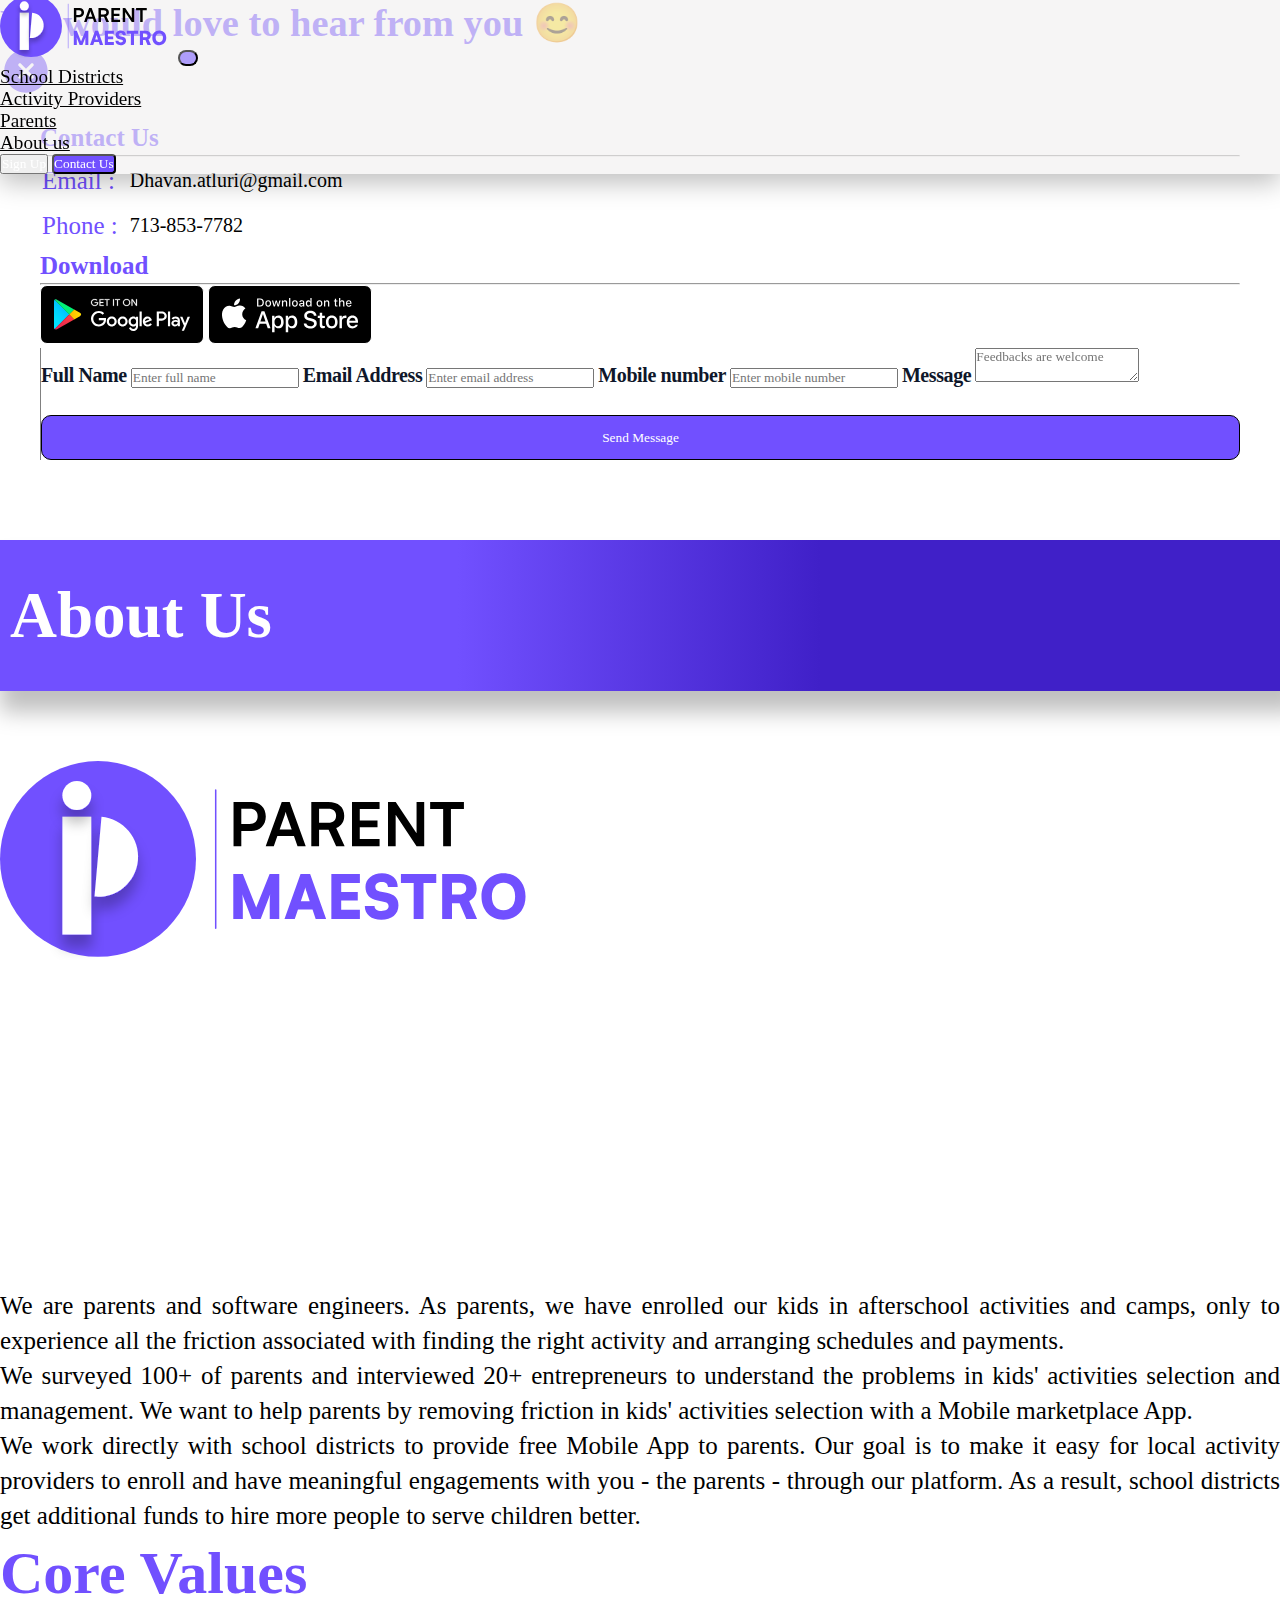
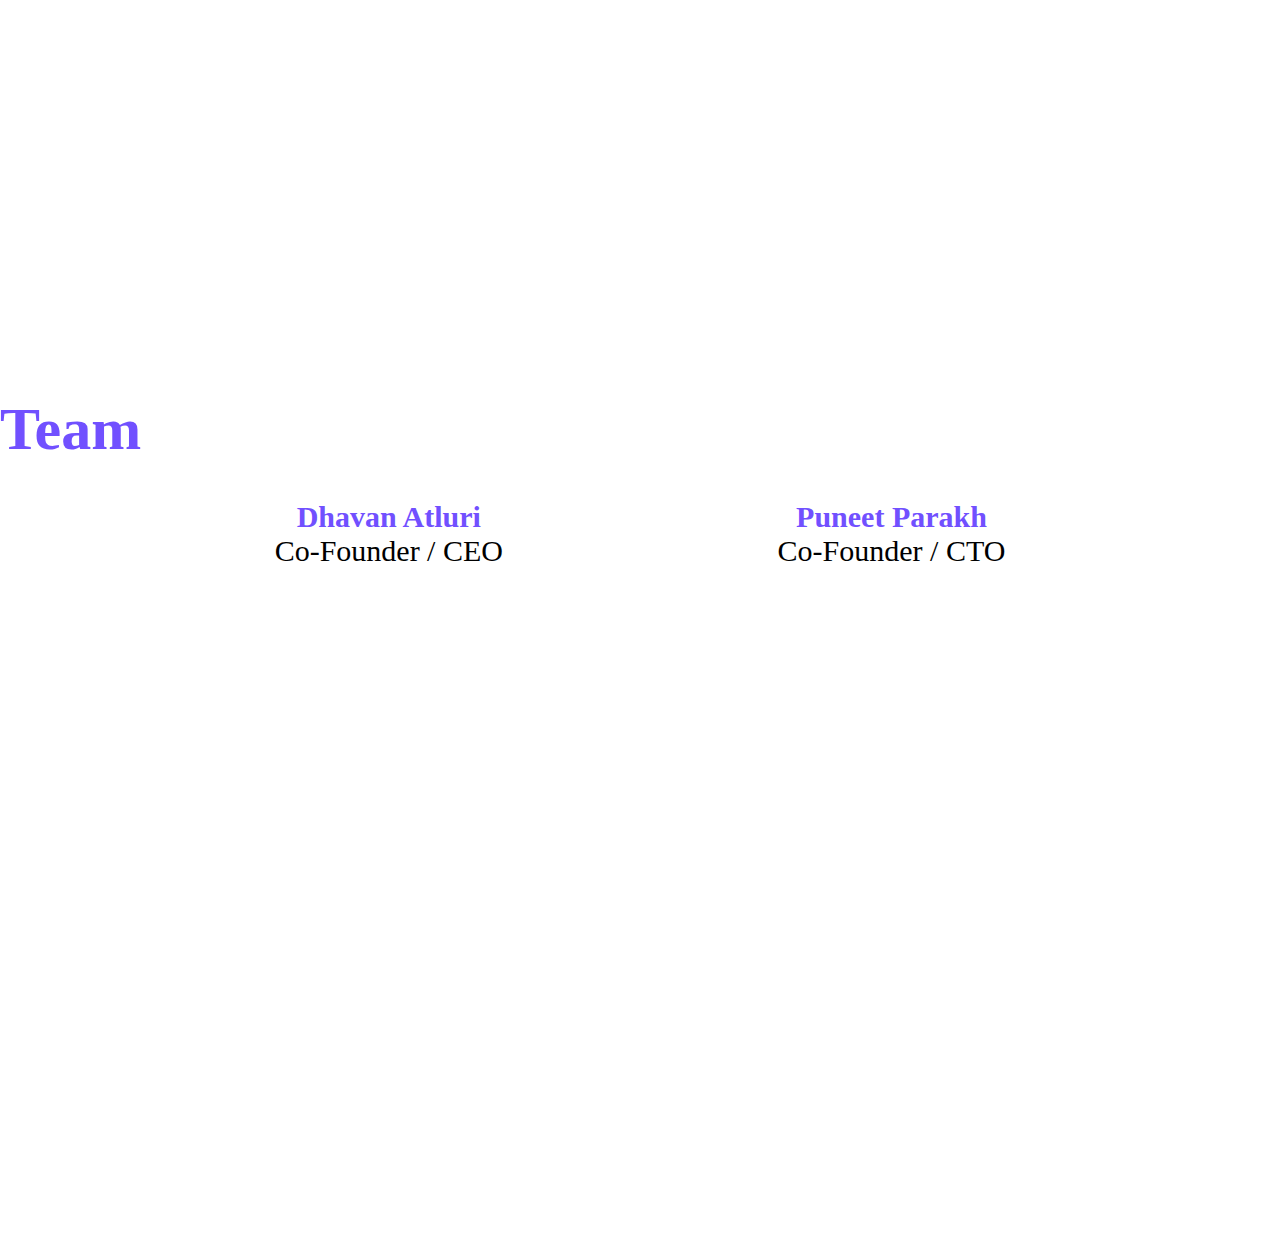
<file: about-us.html>
<!DOCTYPE html>
<html lang="en">

    <head>
        <meta charset="UTF-8">
        <meta http-equiv="X-UA-Compatible" content="IE=edge">
        <meta name="viewport" content="width=device-width, initial-scale=1.0">
        <meta name="description" content="Welcome to ParentMaestro - the go-to mobile app marketplace for parents looking for quality kids'
             activities in their neighborhood. Our platform partners with school districts and local entrepreneurs to
             bring you a wide range of activities to choose from. With our user-friendly app, you can easily enroll
             your child in activities and pay securely through our payment gateway. Plus, by using ParentMaestro,
             you're helping your local school district raise additional funds to better serve parents like you.
             Join us today and discover the best neighborhood activities for your child!">
        <title>ParentMaestro</title>
        <link href="IMAGES/favicon.svg" rel="icon">

        <link href="https://cdn.jsdelivr.net/npm/bootstrap@5.2.3/dist/css/bootstrap.min.css" rel="stylesheet"
            integrity="sha384-rbsA2VBKQhggwzxH7pPCaAqO46MgnOM80zW1RWuH61DGLwZJEdK2Kadq2F9CUG65" crossorigin="anonymous">
        <script src="https://cdn.jsdelivr.net/npm/bootstrap@5.2.3/dist/js/bootstrap.bundle.min.js"
            integrity="sha384-kenU1KFdBIe4zVF0s0G1M5b4hcpxyD9F7jL+jjXkk+Q2h455rYXK/7HAuoJl+0I4"
            crossorigin="anonymous"></script>
        <link rel="stylesheet" href="CSS/about-us.css">
        <link href="https://api.fontshare.com/v2/css?f[]=satoshi@900,700,500,301,701,300,501,401,901,400&display=swap"
            rel="stylesheet">
        <script src="https://code.jquery.com/jquery-3.2.1.slim.min.js"
            integrity="sha384-KJ3o2DKtIkvYIK3UENzmM7KCkRr/rE9/Qpg6aAZGJwFDMVNA/GpGFF93hXpG5KkN"
            crossorigin="anonymous"></script>
        <link rel="stylesheet" href="https://unpkg.com/aos@2.3.0/dist/aos.css">
        <script src="https://unpkg.com/aos@2.3.1/dist/aos.js"></script>
    </head>

    <body>
        <nav class="navbar navbar-expand-md bg-light">
            <div class="container-fluid">
                <a class="navbar-brand logo" href="index.html"><img src="IMAGES/logo.svg"></a>
                <button class="navbar-toggler" type="button" data-bs-toggle="collapse" data-bs-target="#mynavbar">
                    <span class="navbar-toggler-icon navIcon"></span>
                    <!-- <img src="IMAGES/close-circle.svg" > -->
                </button>
                <div class="collapse navbar-collapse" id="mynavbar">
                    <ul class="navbar-nav ms-auto">
                        <li class="nav-item"><img src="IMAGES/list-img.svg" class="listImages"><a href="school.html"
                                class="nav-link mx-3">School
                                Districts</a></li>
                        <li class="nav-item"><img src="IMAGES/list-img.svg" class="listImages"><a href="activity.html"
                                class="nav-link mx-3">Activity Providers</a>
                        </li>
                        <li class="nav-item"><img src="IMAGES/list-img.svg" class="listImages"><a href="parent.html"
                                class="nav-link mx-3">Parents </a></li>
                        <li class="nav-item"><img src="IMAGES/list-img.svg" class="listImages"><a href="about-us.html"
                                class="nav-link mx-3">About us</a></li>
                    </ul>
                    <div class="buttonContact text-center">
                        <button class="btn btn-success ms-3"><a href="https://admin.parentmaestro.com/auth/login"
                                class="signIn">Sign Up</a></button>
                        <button class="btn btn-primary Contact ms-3" data-bs-toggle="modal"
                            data-bs-target="#extraLargeModal">Contact Us</button>
                    </div>
                </div>
        </nav>

        <div id="extraLargeModal" class="modal fade" tabindex="-1" role="dialog">
            <div class="modal-dialog modal-xl">
                <div class="modal-content">
                    <div class="modal-body">
                        <div class="headingContact d-flex justify-content-end align-items-center">
                            <div class="headingContactFirst">
                                <h1>We would love to hear from you 😊</h1>
                            </div>
                            <div>
                                <img src="IMAGES/cancel.svg" class="cancel" data-bs-dismiss="modal">
                            </div>
                        </div>
                        <div class="row popUpContact">
                            <div class="col-lg-6 col-md-12 contact-sub1">
                                <div class="table">
                                    <h2 class="heading">Contact Us</h2>
                                    <hr>
                                    <table>
                                        <tr>
                                            <td class="details">Email :</td>
                                            <td class="details-ans"> Dhavan.atluri@gmail.com</td>
                                        </tr>
                                        <tr>
                                            <td class="details">Phone :</td>
                                            <td class="details-ans">713-853-7782</td>
                                        </tr>
                                    </table>
                                </div>
                                <div class="download">
                                    <h2 class="heading">Download</h2>
                                    <hr>
                                    <div class="popUpDownload d-flex text-center justify-content-start">
                                            <a href="#" class="me-3"><img src="IMAGES/googleplay.svg" class="googleplay2"></a>
                                        <a href="#"><img src="IMAGES/apple.svg" class="apple2"></a>
                                    </div>
                                </div>
                            </div>
                            <div class="col-lg-6 col-md-12 contact-sub2">
                                <div id="login">

                                    <label data-aos="fade-right" data-aos-duration="1000" for="exampleInputName">Full
                                        Name</label>
                                    <input data-aos="fade-left" data-aos-duration="1000" type="text"
                                        class="form-control mb-3 mt-1" id="InputName" placeholder="Enter full name">

                                    <label data-aos="fade-right" data-aos-duration="1000" for="exampleInputEmail">Email
                                        Address</label>
                                    <input data-aos="fade-left" data-aos-duration="1000" type="email"
                                        class="form-control mb-3 mt-1" id="InputEmail"
                                        placeholder="Enter email address">

                                    <label data-aos="fade-right" data-aos-duration="1000" for="exampleInputphone">Mobile
                                        number</label> 
                                    <input data-aos="fade-left" data-aos-duration="1000" type="number"
                                        class="form-control mb-3 mt-1" id="InputNumber"
                                        placeholder="Enter mobile number">

                                    <label data-aos="fade-right" data-aos-duration="1000">Message</label>
                                  <textarea data-aos="fade-left" data-aos-duration="1000"
                                        class="form-control my-1 " id="Inputmessage"
                                        placeholder="Feedbacks are welcome"></textarea>


                                     <button class="send-button" onclick="sendMessage()">Send Message</button>
                                </div>
                            </div>
                        </div>
                    </div>
                </div>
            </div>
        </div>

        <div class="about text-center">
            <h1>About Us</h1>
        </div>

        <div class="container-fluid">
            <div class="logo-img text-center" data-aos="zoom-out" data-aos-duration="1000">
                <img src="IMAGES/logo.svg" id="logo">
            </div>
            <div class="d-flex justify-content-center">
                <div class="about-text mb-5 mx-3" data-aos="zoom-in" data-aos-duration="1000">
                    <h3>Core Purpose</h3>
                    <p class="about-text1">ParentMaestro connects Schools to Activity providers. Help Parents to raise
                        happy,
                        healthy, and successful children. Together we fund a brighter future.
                    </p>
                </div>
            </div>

            <div class="px-5">
                <div class="writting mb-5">We are parents and software engineers. As parents, we have enrolled our kids
                    in
                    afterschool activities and camps, only to experience all the friction associated with finding the
                    right
                    activity and arranging schedules and payments.
                </div>
                <div class="writting mb-5">We surveyed 100+ of parents and interviewed 20+ entrepreneurs to understand
                    the
                    problems in kids' activities selection and management. We want to help parents by removing friction
                    in
                    kids' activities selection with a Mobile marketplace App.
                </div>
                <div class="writting mb-5">We work directly with school districts to provide free Mobile App to parents.
                    Our
                    goal is to make it easy for local activity providers to enroll and have meaningful engagements with
                    you
                    - the parents - through our platform. As a result, school districts get additional funds to hire
                    more
                    people to serve children better.
                </div>
            </div>
            <div class="core">
                <h2 class="text-center">Core Values</h2>
                <div class="row mx-1">
                    <div class="col-lg-4 col-sm-12 about-text2" data-aos="fade-down" data-aos-duration="1000">
                        <p class="second text-center p-3">Contribute to the schools and school districts</p>
                    </div>
                    <div class="col-lg-4 col-sm-12 about-text2" data-aos="fade-down" a-aos-duration="1000">
                        <p class="second text-center p-3">Empower parents, guardians, and children</p>
                    </div>
                    <div class="col-lg-4 col-sm-12 about-text2" data-aos="fade-down" data-aos-duration="1000">
                        <p class="second text-center p-3">Create a healthy and safe environment</p>
                    </div>
                    <div class="col-lg-4 col-sm-12 about-text2 core-margin" data-aos="fade-down"
                        data-aos-duration="1000">
                        <p class="second second-down text-center p-3">Be ethical and transparent</p>
                    </div>
                    <div class="col-lg-4 col-sm-12 about-text2" data-aos="fade-down" data-aos-duration="1000">
                        <p class="second text-center p-3">Every entrepreneur matters</p>
                    </div>
                </div>
            </div>
            <div class="team">
                <h2 class="text-center">Team</h2>
                <div class="teamFlex">
                    <div class="teamMembers-1 mt-3">
                        <p class="name purple ">Dhavan Atluri</p>
                        <p class="post">Co-Founder / CEO</p>
                    </div>
                    <div class="teamMembers-2 mb-5">
                        <p class="name purple">Puneet Parakh</p>
                        <p class="post">Co-Founder / CTO</p>
                    </div>
                </div>
            </div>

        </div>
        <div class="footer" data-aos="fade-up">
            <div class="row color-footer">
                <div class="col-md-4 col-sm-12 footer-height">
                    <img src="IMAGES/Ellipse.svg" data-aos="fade-up" data-aos-duration="1000" class="ellipes">
                    <img src="IMAGES/Ellipse-1.svg" data-aos="fade-up" data-aos-duration="1000" class="ellipes1">
                    <div class="social-media-icon ms-5 d-flex" data-aos="fade-up">
                        <div class="social-media-twitter position-relative">
                            <a href="https://twitter.com/ParentMaestro"><img src="IMAGES/twitter.svg"
                                    class="social-media me-3"></a>
                            <a href="https://twitter.com/ParentMaestro"><img src="IMAGES/twitter-active.svg"
                                    class="social-media social-media-twitter-active position-absolute top-0 start-0 me-3"></a>
                        </div>
                        <div class="social-media-facebook position-relative">
                            <a href="https://www.facebook.com/people/ParentMaestro/100091675190942/"><img
                                    src="IMAGES/facebook-active.svg" class="social-media me-3"></a>
                            <a href="https://www.facebook.com/people/ParentMaestro/100091675190942/"><img
                                    src="IMAGES/facebook.svg"
                                    class="social-media social-media-facebook-active position-absolute top-0 start-0 me-3"></a>
                        </div>
                        <div class="social-media-youtube position-relative">
                            <a href="https://www.youtube.com/@ParentMaestro"><img src="IMAGES/youtube.svg"
                                    class="social-media me-3"></a>
                            <a href="https://www.youtube.com/@ParentMaestro"><img src="IMAGES/youtube-active.svg"
                                    class="social-media social-media-youtube-active position-absolute top-0 start-0 me-3"></a>
                        </div>
                        <div class="social-media-linkedin position-relative">
                            <a href="https://www.linkedin.com/company/parentmaestro/?viewAsMember=true"><img
                                    src="IMAGES/linkedin.svg" class="social-media me-3"></a>
                            <a href="https://www.linkedin.com/company/parentmaestro/?viewAsMember=true"><img
                                    src="IMAGES/linkedin-active.svg"
                                    class="social-media social-media-linkedin-active position-absolute top-0 start-0 me-3"></a>
                        </div>
                    </div>
                </div>
                <div class="col-md-2 col-sm-12 footer-list footer-height list-company-help footer-left">
                    <h5>COMPANY</h5>
                    <ul class="list-unstyled mb-2">
                        <li class="mb-3"><a href="about-us.html">About</a></li>
                        <li class="mb-3"><a href="school.html">School Districts</a></li>
                        <li class="mb-3"><a href="activity.html">Activity Providers</a></li>
                        <li class="mb-3"><a href="parent.html">Parent</a></li>
                    </ul>
                </div>
                <div class="col-md-2 col-sm-12 footer-list footer-height list-company-help">
                    <h5>HELP</h5>
                    <ul class="list-unstyled mb-3">
                        <li class="mb-3"><a href="#" data-bs-toggle="modal" data-bs-target="#extraLargeModal">Customer
                                Support</a></li>
                        <li class="mb-3"><a href="#" data-bs-toggle="modal" data-bs-target="#extraLargeModal"> App
                                Support</a></li>
                        <li class="mb-3"><a href="terms.html">Terms & Conditions</a></li>
                        <li class="mb-3"><a href="policy.html">Privacy policy</a></li>
                    </ul>
                </div>
                <div class="col-md-4 text-center footer-download col-sm-12 footer-list footer-height">
                    <h5>DOWNLOAD</h5>
                    <ul class="list-unstyled-download list-unstyled justify-content-center mb-3">
                        <li class="mb-3 ms-4"><a href="#"><img src="IMAGES/googleplay.svg" class="mt-3"></a></li>
                        <li class="mb-3 ms-4"><a href="#"><img src="IMAGES/apple.svg" class="mt-3"></a></li>
                    </ul>
                </div>
            </div>
            <div class="row color-footer-2">
                <div class="col">
                    <p class="text-center last">© Copyright 2023, All Rights Reserved </p>
                </div>
            </div>
        </div>

        <script>
            AOS.init();

            function sendMessage() {
                let fullName = $("#InputName").val();
                let InputEmail = $("#InputEmail").val();
                let InputNumber = $("#InputNumber").val();
                let Inputmessage = $("#Inputmessage").val();
                let jsonData = {
                    "fullName": fullName,
                    "emailId": InputEmail,
                    "mobileNo": InputNumber,
                    "feedBack": Inputmessage
                }

                $.ajax({
                    type: 'POST',
                    url: 'https://admin.parentmaestro.com/api/enquiry',
                    data: JSON.stringify(jsonData),
                    success: function (res) {
                        $("#extraLargeModal").modal('toggle')
                    },

                    error: function (err) {


                    },
                    contentType: "application/json",
                    dataType: 'json'
                });
            }
        </script>
        <!-- <script src="JS/index.js"></script> -->
    </body>

</html>
</file>
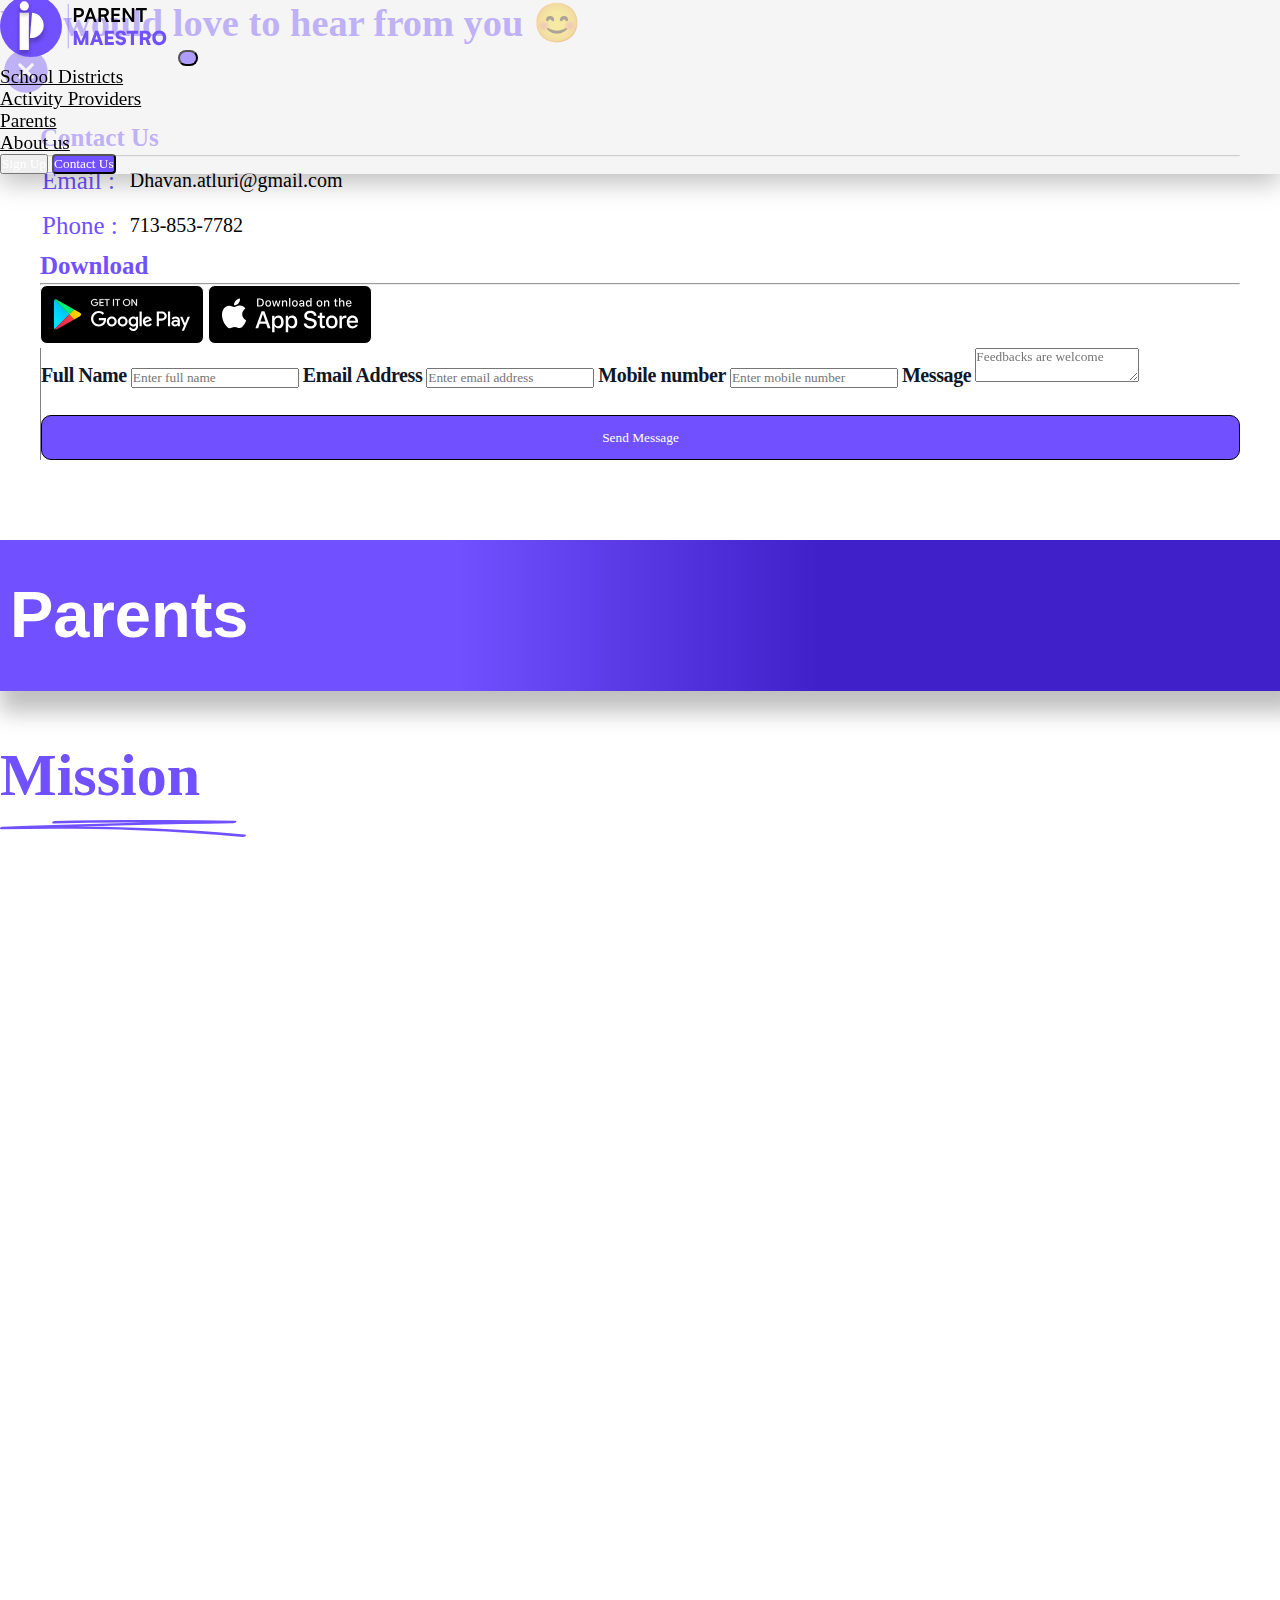
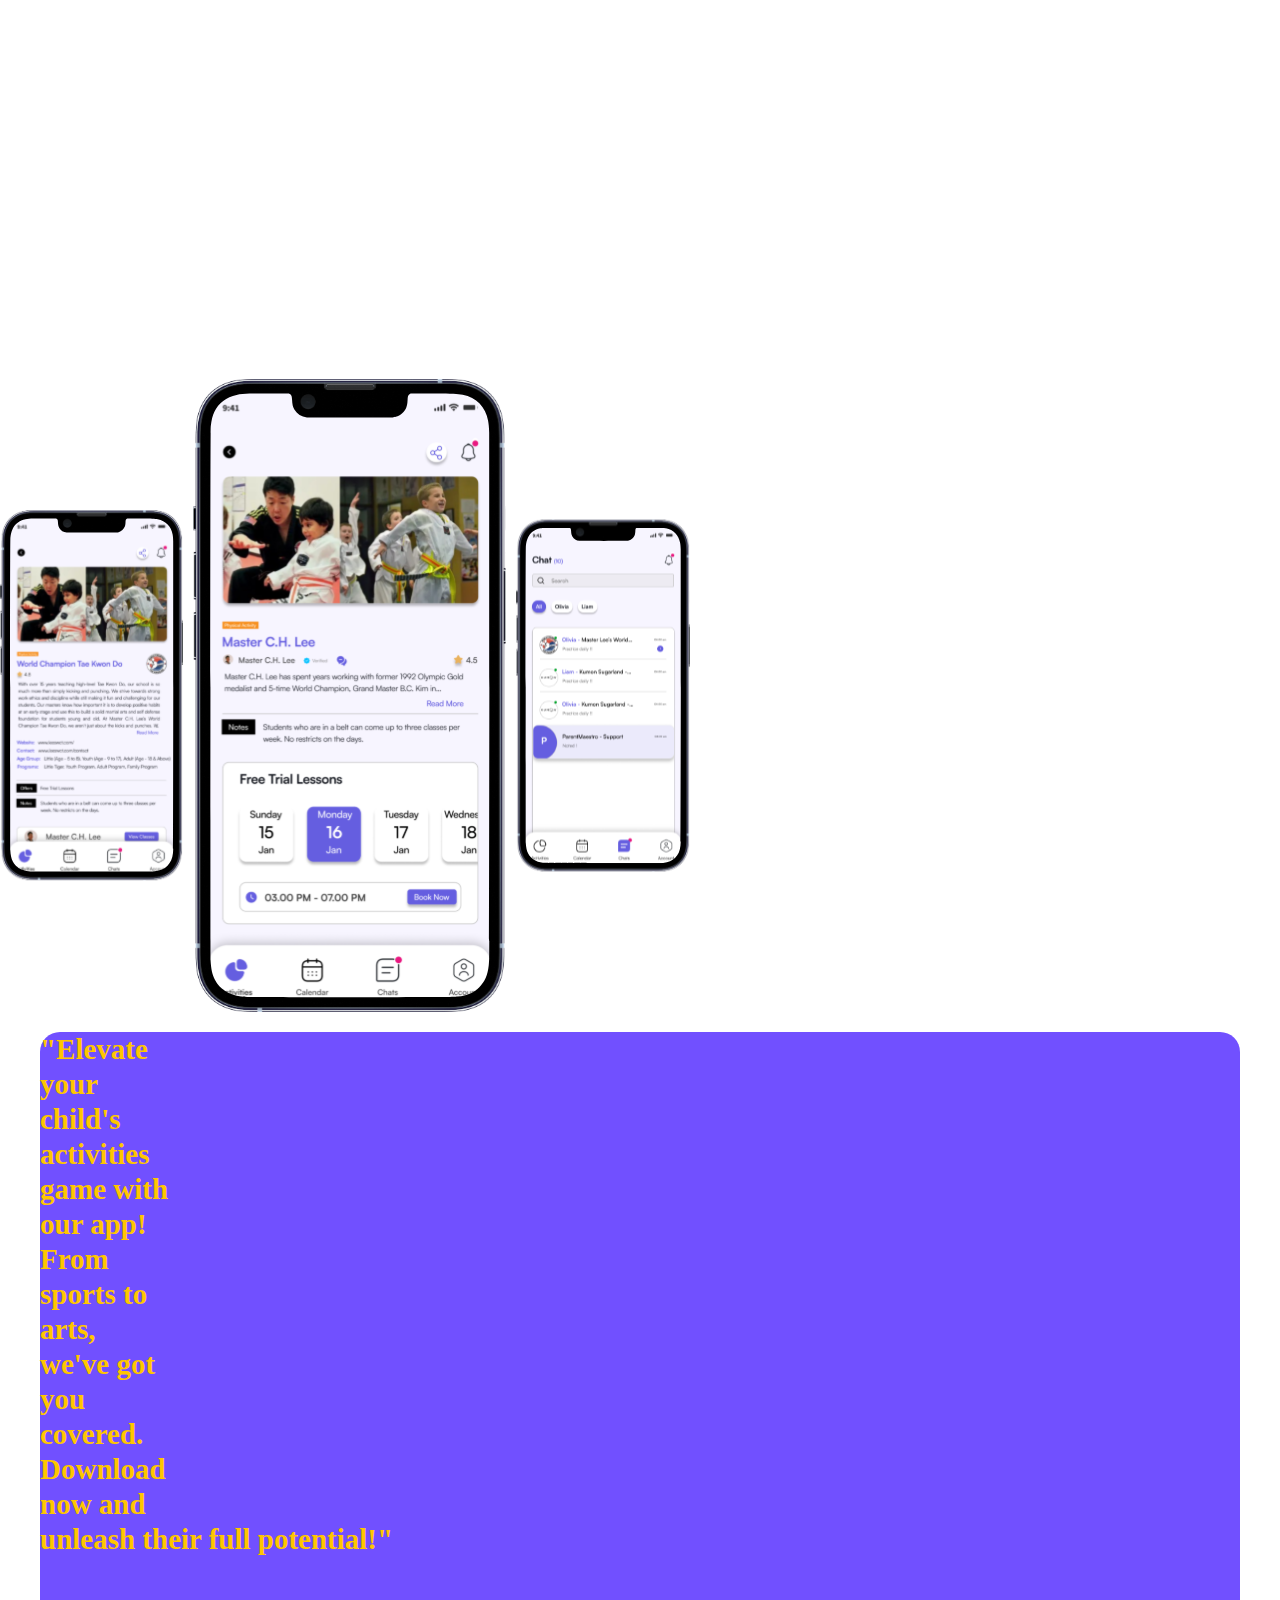
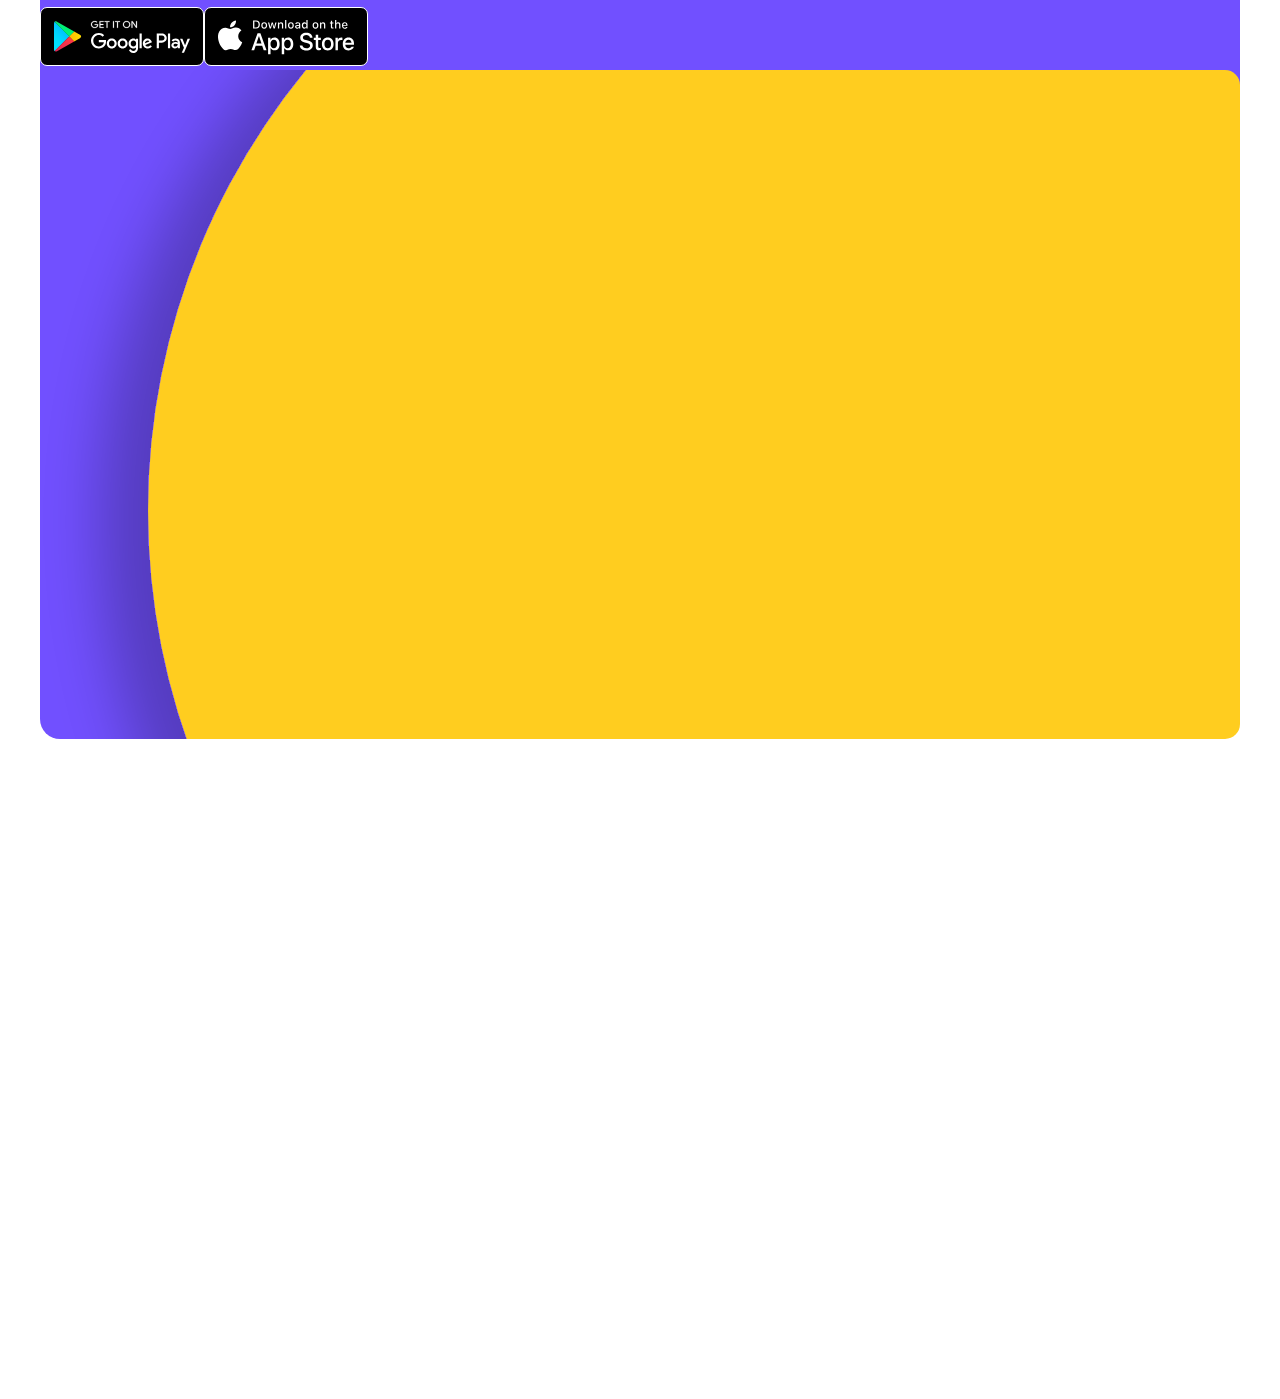
<file: parent.html>
<!DOCTYPE html>
<html lang="en">

    <head>
        <meta charset="UTF-8">
        <meta http-equiv="X-UA-Compatible" content="IE=edge">
        <meta name="viewport" content="width=device-width, initial-scale=1.0">
        <meta name="description" content="Welcome to ParentMaestro - the go-to mobile app marketplace for parents looking for quality kids'
             activities in their neighborhood. Our platform partners with school districts and local entrepreneurs to
             bring you a wide range of activities to choose from. With our user-friendly app, you can easily enroll
             your child in activities and pay securely through our payment gateway. Plus, by using ParentMaestro,
             you're helping your local school district raise additional funds to better serve parents like you.
             Join us today and discover the best neighborhood activities for your child!">
        <title>ParentMaestro</title>
        <link href="IMAGES/favicon.svg" rel="icon">

        <link href="https://cdn.jsdelivr.net/npm/bootstrap@5.2.3/dist/css/bootstrap.min.css" rel="stylesheet"
            integrity="sha384-rbsA2VBKQhggwzxH7pPCaAqO46MgnOM80zW1RWuH61DGLwZJEdK2Kadq2F9CUG65" crossorigin="anonymous">
        <script src="https://cdn.jsdelivr.net/npm/bootstrap@5.2.3/dist/js/bootstrap.bundle.min.js"
            integrity="sha384-kenU1KFdBIe4zVF0s0G1M5b4hcpxyD9F7jL+jjXkk+Q2h455rYXK/7HAuoJl+0I4"
            crossorigin="anonymous"></script>
        <link rel="stylesheet" href="CSS/parent.css">
        <link href="https://api.fontshare.com/v2/css?f[]=satoshi@900,700,500,301,701,300,501,401,901,400&display=swap"
            rel="stylesheet">
        <script src="https://code.jquery.com/jquery-3.2.1.slim.min.js"
            integrity="sha384-KJ3o2DKtIkvYIK3UENzmM7KCkRr/rE9/Qpg6aAZGJwFDMVNA/GpGFF93hXpG5KkN"
            crossorigin="anonymous"></script>
        <link rel="stylesheet" href="https://unpkg.com/aos@2.3.0/dist/aos.css">
        <script src="https://unpkg.com/aos@2.3.1/dist/aos.js"></script>
    </head>

    <body>
        <nav class="navbar navbar-expand-md bg-light">
            <div class="container-fluid">
                <a class="navbar-brand logo" href="index.html"><img src="IMAGES/logo.svg"></a>
                <button class="navbar-toggler" type="button" data-bs-toggle="collapse" data-bs-target="#mynavbar">
                    <span class="navbar-toggler-icon navIcon"></span>
                    <!-- <img src="IMAGES/close-circle.svg" > -->
                </button>
                <div class="collapse navbar-collapse" id="mynavbar">
                    <ul class="navbar-nav ms-auto">
                        <li class="nav-item"><img src="IMAGES/list-img.svg" class="listImages"><a href="school.html"
                                class="nav-link mx-3">School
                                Districts</a></li>
                        <li class="nav-item"><img src="IMAGES/list-img.svg" class="listImages"><a href="activity.html"
                                class="nav-link mx-3">Activity Providers</a>
                        </li>
                        <li class="nav-item"><img src="IMAGES/list-img.svg" class="listImages"><a href="parent.html"
                                class="nav-link mx-3">Parents </a></li>
                        <li class="nav-item"><img src="IMAGES/list-img.svg" class="listImages"><a href="about-us.html"
                                class="nav-link mx-3">About us</a></li>
                    </ul>
                    <div class="buttonContact text-center">
                        <button class="btn btn-success ms-3"><a href="https://admin.parentmaestro.com/auth/login"
                                class="signIn">Sign Up</a></button>
                        <button class="btn btn-primary Contact ms-3" data-bs-toggle="modal"
                            data-bs-target="#extraLargeModal">Contact Us</button>
                    </div>
                </div>
        </nav>

        <div id="extraLargeModal" class="modal fade" tabindex="-1" role="dialog">
            <div class="modal-dialog modal-xl">
                <div class="modal-content">
                    <div class="modal-body">
                        <div class="headingContact d-flex justify-content-end align-items-center">
                            <div class="headingContactFirst">
                                <h1>We would love to hear from you 😊</h1>
                            </div>
                            <div>
                                <img src="IMAGES/cancel.svg" class="cancel" data-bs-dismiss="modal">
                            </div>
                        </div>
                        <div class="row popUpContact">
                            <div class="col-lg-6 col-md-12 contact-sub1">
                                <div class="table">
                                    <h2 class="heading">Contact Us</h2>
                                    <hr>
                                    <table>
                                        <tr>
                                            <td class="details">Email :</td>
                                            <td class="details-ans"> Dhavan.atluri@gmail.com</td>
                                        </tr>
                                        <tr>
                                            <td class="details">Phone :</td>
                                            <td class="details-ans">713-853-7782</td>
                                        </tr>
                                    </table>
                                </div>
                                <div class="download">
                                    <h2 class="heading">Download</h2>
                                    <hr>
                                    <div class="popUpDownload d-flex text-center justify-content-start">
                                            <a href="#" class="me-3"><img src="IMAGES/googleplay.svg" class="googleplay2"></a>
                                        <a href="#"><img src="IMAGES/apple.svg" class="apple2"></a>
                                    </div>
                                </div>
                            </div>
                            <div class="col-lg-6 col-md-12 contact-sub2">
                                <div id="login">

                                    <label data-aos="fade-right" data-aos-duration="1000" for="exampleInputName">Full
                                        Name</label>
                                    <input data-aos="fade-left" data-aos-duration="1000" type="text"
                                        class="form-control mb-3 mt-1" id="InputName" placeholder="Enter full name">

                                    <label data-aos="fade-right" data-aos-duration="1000" for="exampleInputEmail">Email
                                        Address</label>
                                    <input data-aos="fade-left" data-aos-duration="1000" type="email"
                                        class="form-control mb-3 mt-1" id="InputEmail"
                                        placeholder="Enter email address">

                                    <label data-aos="fade-right" data-aos-duration="1000" for="exampleInputphone">Mobile
                                        number</label> 
                                    <input data-aos="fade-left" data-aos-duration="1000" type="number"
                                        class="form-control mb-3 mt-1" id="InputNumber"
                                        placeholder="Enter mobile number">

                                    <label data-aos="fade-right" data-aos-duration="1000">Message</label>
                                  <textarea data-aos="fade-left" data-aos-duration="1000"
                                        class="form-control my-1 " id="Inputmessage"
                                        placeholder="Feedbacks are welcome"></textarea>


                                     <button class="send-button" onclick="sendMessage()">Send Message</button>
                                </div>
                            </div>
                        </div>
                    </div>
                </div>
            </div>
        </div>

        <div class="parent text-center">
            <h1>Parents</h1>
        </div>

        <div class="container-fluid">
            <div class="benefit">
                <div class="text-center">
                    <h2 class="heading">Mission</h2>
                    <img src="IMAGES/Vector.svg" class="zigzag">
                </div>
                <div class="row benefit-row">
                    <div class="col-lg-6 col-sm-12 ">
                        <div class="sub-title" data-aos="fade-down" data-aos-duration="1000">
                            <div class="sub-title-flex">
                                <img src="IMAGES/star.svg" class="title-img">
                                <h3>Engage children in exciting local
                                    activities
                                </h3>
                            </div>
                            <hr>
                            <p><span class="purple">ParentMaestro</span> is an intuitive mobile app for parents to
                                easily
                                select activities for their
                                children in the neighborhood. Search by location, type, day of week, price and more.
                            </p>
                        </div>
                        <img src="IMAGES/arrow-2.svg" data-aos="fade-down-left" data-aos-duration="1000" class="arrow2">


                        <div class="sub-title sub-title-bottom mb-5" data-aos="fade-up" data-aos-duration="1000">
                            <div class="sub-title-flex">
                                <img src="IMAGES/Organize.svg" class="title-img">
                                <h3>Organize better and become a
                                    Super Parent</h3>
                            </div>
                            <hr>
                            <p>Receive reminders and notifications on upcoming activities. Organize your kids’ schedules
                                via
                                calendar view from the same interface. <span class="purple">ParentMaestro</span> makes
                                parenting effortless by having
                                all the activity communication in one place.</p>
                        </div>
                    </div>


                    <div class="col-lg-6 col-sm-12 title title2">
                        <img src="IMAGES/arrow-1.svg" data-aos="fade-down-right" data-aos-duration="1000"
                            class="arrow1">
                        <div class="sub-title" data-aos="fade-up" data-aos-duration="1000">
                            <div class="sub-title-flex">
                                <img src="IMAGES/eyes.svg" class="title-img">
                                <h3>Save time and remove friction in selecting kids' activities</h3>
                            </div>
                            <hr>
                            <p>Mobile app that uses artificial intelligence to optimize parents’ decision-making and
                                uses
                                machine learning to recommend the best activities. It’s where you find everything you
                                need
                                to know about activities for your kids, right at your fingertips!</p>
                        </div>
                    </div>
                </div>
            </div>

            <!-- FREATURES-2  -->
            <div class="features2">
                <div class="row">
                    <div class="col-lg-6 col-sm-12 featureFirstDiv px-0 mt-5">
                        <div class=" features2-mobiles px-0 pb-5 ms-5 align-items-baseline">
                            <img src="IMAGES/mission-1.svg" class="left2">
                            <img src="IMAGES/mission-2.svg" class="middle2 mt-3">
                            <img src="IMAGES/mission-3.svg" class="right2">
                        </div>
                        <div class="scrollingImg">
                            <img src="IMAGES/mission-1.svg">
                            <img src="IMAGES/mission-2-small.svg">
                            <img src="IMAGES/mission-3.svg">
                        </div>
                    </div>
                    <div class="col-lg-6 col-sm-12 features2-all pt-5 mt-5">
                        <div class=" box-list ps-0 pb-3 me-2">
                            <div class="box-features" data-aos="fade-up" data-aos-duration="1000">
                                <h4 class="seamless mt-3 ms-5 me-3 my-1">Giving Control to Parents <img
                                        src="IMAGES/magicpen.svg" class="magic"></h4>
                                <hr>
                                <div class="features-heading">
                                    <h4>Decision Making</h4>
                                    <ul class="ps-2">
                                        <li class="feature-list my-1"><img src="IMAGES/flash-circle.svg" class="mx-2">
                                            Activity Information - Courses and Timings</li>
                                        <li class="feature-list my-1"><img src="IMAGES/flash-circle.svg" class="mx-2">
                                            Instructor Details - Experience and Certifications</li>
                                        <li class="feature-list my-1"><img src="IMAGES/flash-circle.svg"
                                                class="mx-2">Search
                                            by - Activity Type, Location and Age</li>
                                        <li class="feature-list my-1"><img src="IMAGES/flash-circle.svg"
                                                class="mx-2">Recommendation based on a wishlist</li>
                                    </ul>
                                </div>
                                <div class="features-heading">
                                    <h4>Communication</h4>
                                    <ul class="ps-2">
                                        <li class="feature-list my-1"><img src="IMAGES/flash-circle.svg"
                                                class="mx-2">One
                                            place for all Activity Provider’s Communication</li>
                                        <li class="feature-list my-1"><img src="IMAGES/flash-circle.svg"
                                                class="mx-2">ParentMaestro Support</li>
                                    </ul>
                                </div>
                                <div class="features-footer">
                                    <div class="features-heading">
                                        <h4>Offers</h4>
                                        <ul class="ps-2">
                                            <li class="feature-list my-1"><img src="IMAGES/flash-circle.svg"
                                                    class="mx-2">Trial Classes</li>
                                            <li class="feature-list my-1"><img src="IMAGES/flash-circle.svg"
                                                    class="mx-2">Wishlist</li>
                                        </ul>
                                    </div>
                                    <div class="features-heading features-heading-2 ms-5 ps-5">
                                        <h4>Manage Better</h4>
                                        <ul class="ps-2">
                                            <li class="feature-list my-1"><img src="IMAGES/flash-circle.svg"
                                                    class="mx-2">Enroll and Pay</li>
                                            <li class="feature-list my-1"><img src="IMAGES/flash-circle.svg"
                                                    class="mx-2">Add Multiple Children</li>
                                        </ul>
                                    </div>
                                </div>
                            </div>
                        </div>
                    </div>
                </div>
            </div>

            <div class="row mb-5 purple-box">
                <div class="col-lg-7 col-md-12 box-kids">
                    <div class="py-5 ps-4 purple_boxDiv">
                        <p>"Elevate your child's activities game with our app! From sports to arts, we've got you
                            covered.
                            <span class="text-white">Download now and unleash their full potential!"</span>
                        </p>

                        <div class="download">
                            <div class="downloadImage"><a href="#"><img src="IMAGES/googleplay.svg"
                                        class="googleplay2 mb-2 ms-3"></a></div>
                            <div class="downloadImage"><a href="#"><img src="IMAGES/apple.svg"
                                        class="apple2 mb-2 ms-4"></a>
                            </div>
                        </div>
                    </div>
                </div>

                <div class="col-lg-5 col-md-12 backgroundImage">
                    <img class="iphone" src="IMAGES/iPhone.svg" data-aos="fade-down">
                    <img src="IMAGES/Ellipse 58.svg" class="ellipsePurpleBox-1">
                </div>
            </div>

        </div>
        <!-- FOOTER -->
        <div class="footer" data-aos="fade-up">
            <div class="row color-footer">
                <div class="col-md-4 col-sm-12 footer-height">
                    <img src="IMAGES/Ellipse.svg" data-aos="fade-up" data-aos-duration="1000" class="ellipes">
                    <img src="IMAGES/Ellipse-1.svg" data-aos="fade-up" data-aos-duration="1000" class="ellipes1">
                    <div class="social-media-icon ms-5 d-flex" data-aos="fade-up">
                        <div class="social-media-twitter position-relative">
                            <a href="https://twitter.com/ParentMaestro"><img src="IMAGES/twitter.svg"
                                    class="social-media me-3"></a>
                            <a href="https://twitter.com/ParentMaestro"><img src="IMAGES/twitter-active.svg"
                                    class="social-media social-media-twitter-active position-absolute top-0 start-0 me-3"></a>
                        </div>
                        <div class="social-media-facebook position-relative">
                            <a href="https://www.facebook.com/people/ParentMaestro/100091675190942/"><img
                                    src="IMAGES/facebook-active.svg" class="social-media me-3"></a>
                            <a href="https://www.facebook.com/people/ParentMaestro/100091675190942/"><img
                                    src="IMAGES/facebook.svg"
                                    class="social-media social-media-facebook-active position-absolute top-0 start-0 me-3"></a>
                        </div>
                        <div class="social-media-youtube position-relative">
                            <a href="https://www.youtube.com/@ParentMaestro"><img src="IMAGES/youtube.svg"
                                    class="social-media me-3"></a>
                            <a href="https://www.youtube.com/@ParentMaestro"><img src="IMAGES/youtube-active.svg"
                                    class="social-media social-media-youtube-active position-absolute top-0 start-0 me-3"></a>
                        </div>
                        <div class="social-media-linkedin position-relative">
                            <a href="https://www.linkedin.com/company/parentmaestro/?viewAsMember=true"><img
                                    src="IMAGES/linkedin.svg" class="social-media me-3"></a>
                            <a href="https://www.linkedin.com/company/parentmaestro/?viewAsMember=true"><img
                                    src="IMAGES/linkedin-active.svg"
                                    class="social-media social-media-linkedin-active position-absolute top-0 start-0 me-3"></a>
                        </div>
                    </div>
                </div>
                <div class="col-md-2 col-sm-12 footer-list footer-height list-company-help footer-left">
                    <h5>COMPANY</h5>
                    <ul class="list-unstyled mb-2">
                        <li class="mb-3"><a href="about-us.html">About</a></li>
                        <li class="mb-3"><a href="school.html">School Districts</a></li>
                        <li class="mb-3"><a href="activity.html">Activity Providers</a></li>
                        <li class="mb-3"><a href="parent.html">Parent</a></li>
                    </ul>
                </div>
                <div class="col-md-2 col-sm-12 footer-list footer-height list-company-help">
                    <h5>HELP</h5>
                    <ul class="list-unstyled mb-3">
                        <li class="mb-3"><a href="#" data-bs-toggle="modal" data-bs-target="#extraLargeModal">Customer
                                Support</a></li>
                        <li class="mb-3"><a href="#" data-bs-toggle="modal" data-bs-target="#extraLargeModal"> App
                                Support</a></li>
                        <li class="mb-3"><a href="terms.html">Terms & Conditions</a></li>
                        <li class="mb-3"><a href="policy.html">Privacy policy</a></li>
                    </ul>
                </div>
                <div class="col-md-4 text-center footer-download col-sm-12 footer-list footer-height">
                    <h5>DOWNLOAD</h5>
                    <ul class="list-unstyled-download list-unstyled justify-content-center mb-3">
                        <li class="mb-3 ms-4"><a href="#"><img src="IMAGES/googleplay.svg" class="mt-3"></a></li>
                        <li class="mb-3 ms-4"><a href="#"><img src="IMAGES/apple.svg" class="mt-3"></a></li>
                    </ul>
                </div>
            </div>
            <div class="row color-footer-2">
                <div class="col">
                    <p class="text-center last">© Copyright 2023, All Rights Reserved </p>
                </div>
            </div>
        </div>

        <script>
            AOS.init();

            function sendMessage() {
                let fullName = $("#InputName").val();
                let InputEmail = $("#InputEmail").val();
                let InputNumber = $("#InputNumber").val();
                let Inputmessage = $("#Inputmessage").val();
                let jsonData = {
                    "fullName": fullName,
                    "emailId": InputEmail,
                    "mobileNo": InputNumber,
                    "feedBack": Inputmessage
                }

                $.ajax({
                    type: 'POST',
                    url: 'https://admin.parentmaestro.com/api/enquiry',
                    data: JSON.stringify(jsonData),
                    success: function (res) {
                        $("#extraLargeModal").modal('toggle')
                    },

                    error: function (err) {


                    },
                    contentType: "application/json",
                    dataType: 'json'
                });
            }
        </script>
        <!-- <script src="JS/index.js"></script> -->
    </body>

</html>
</file>
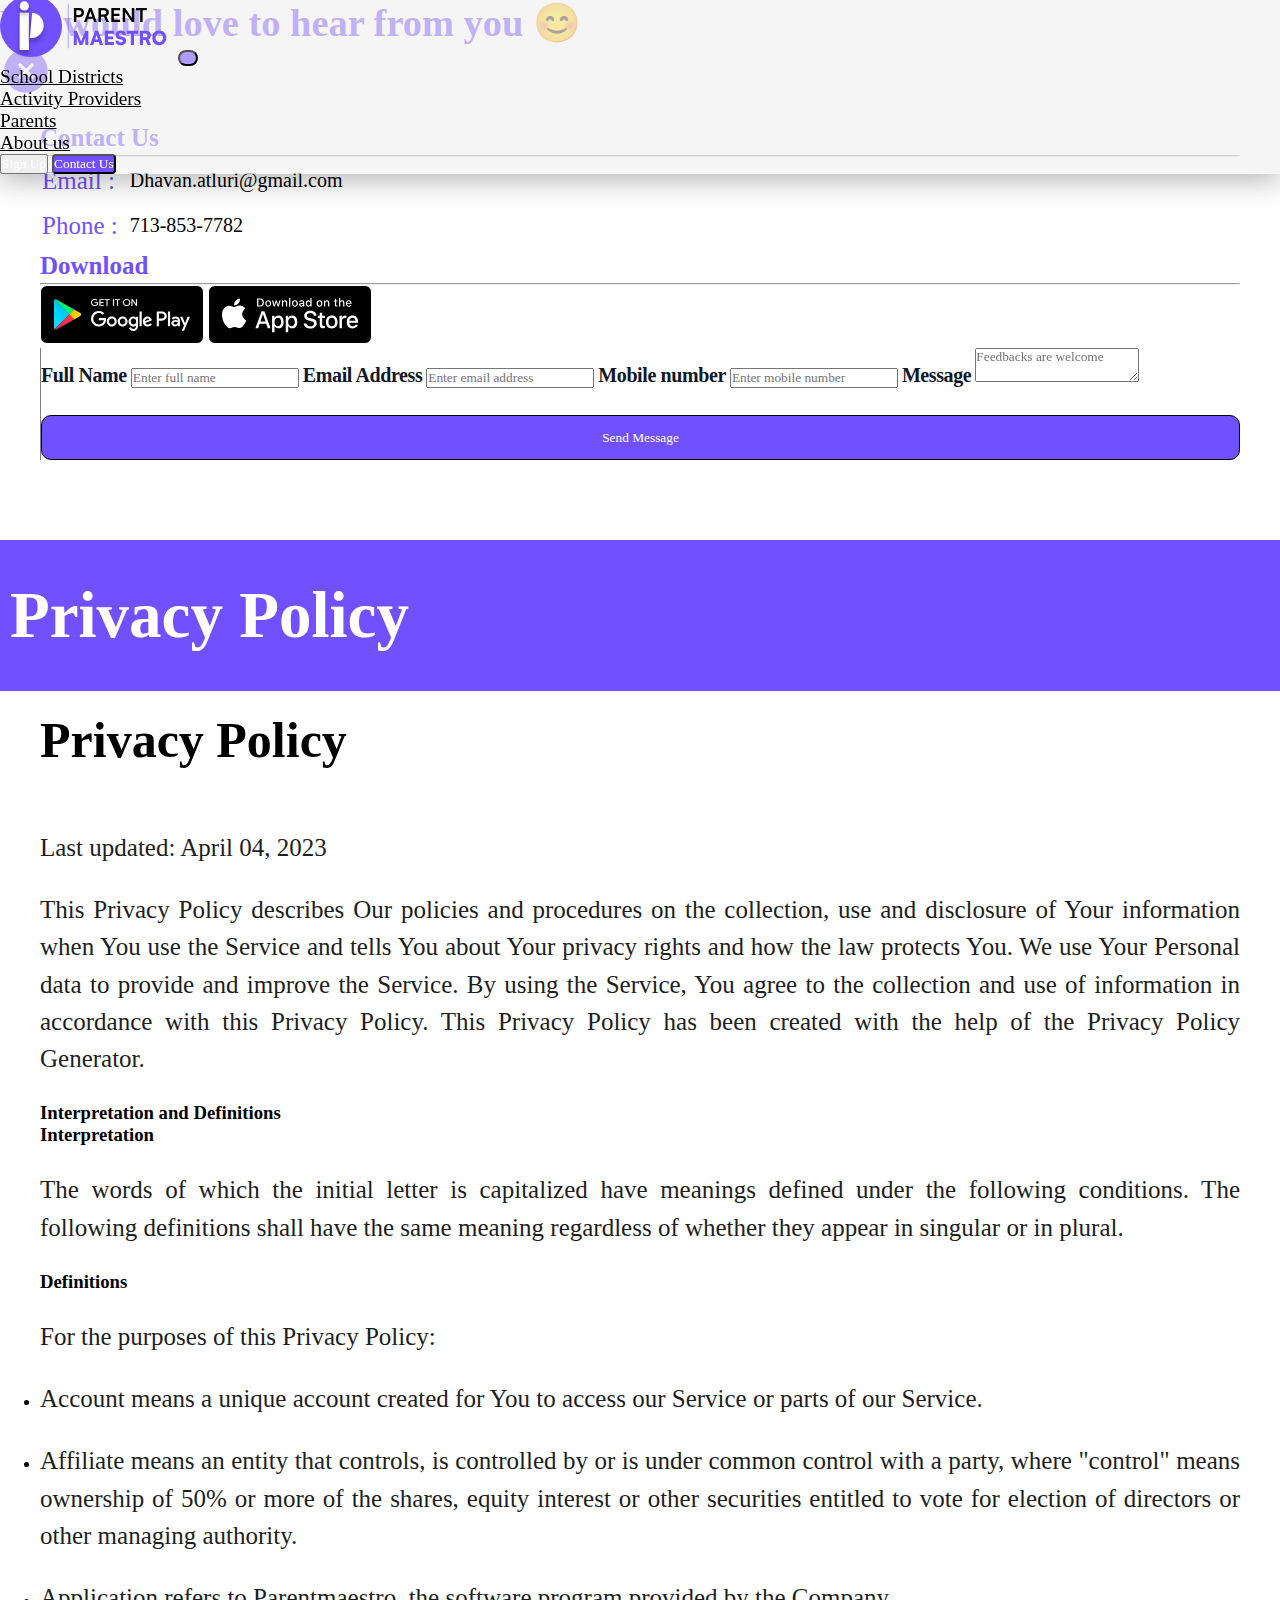
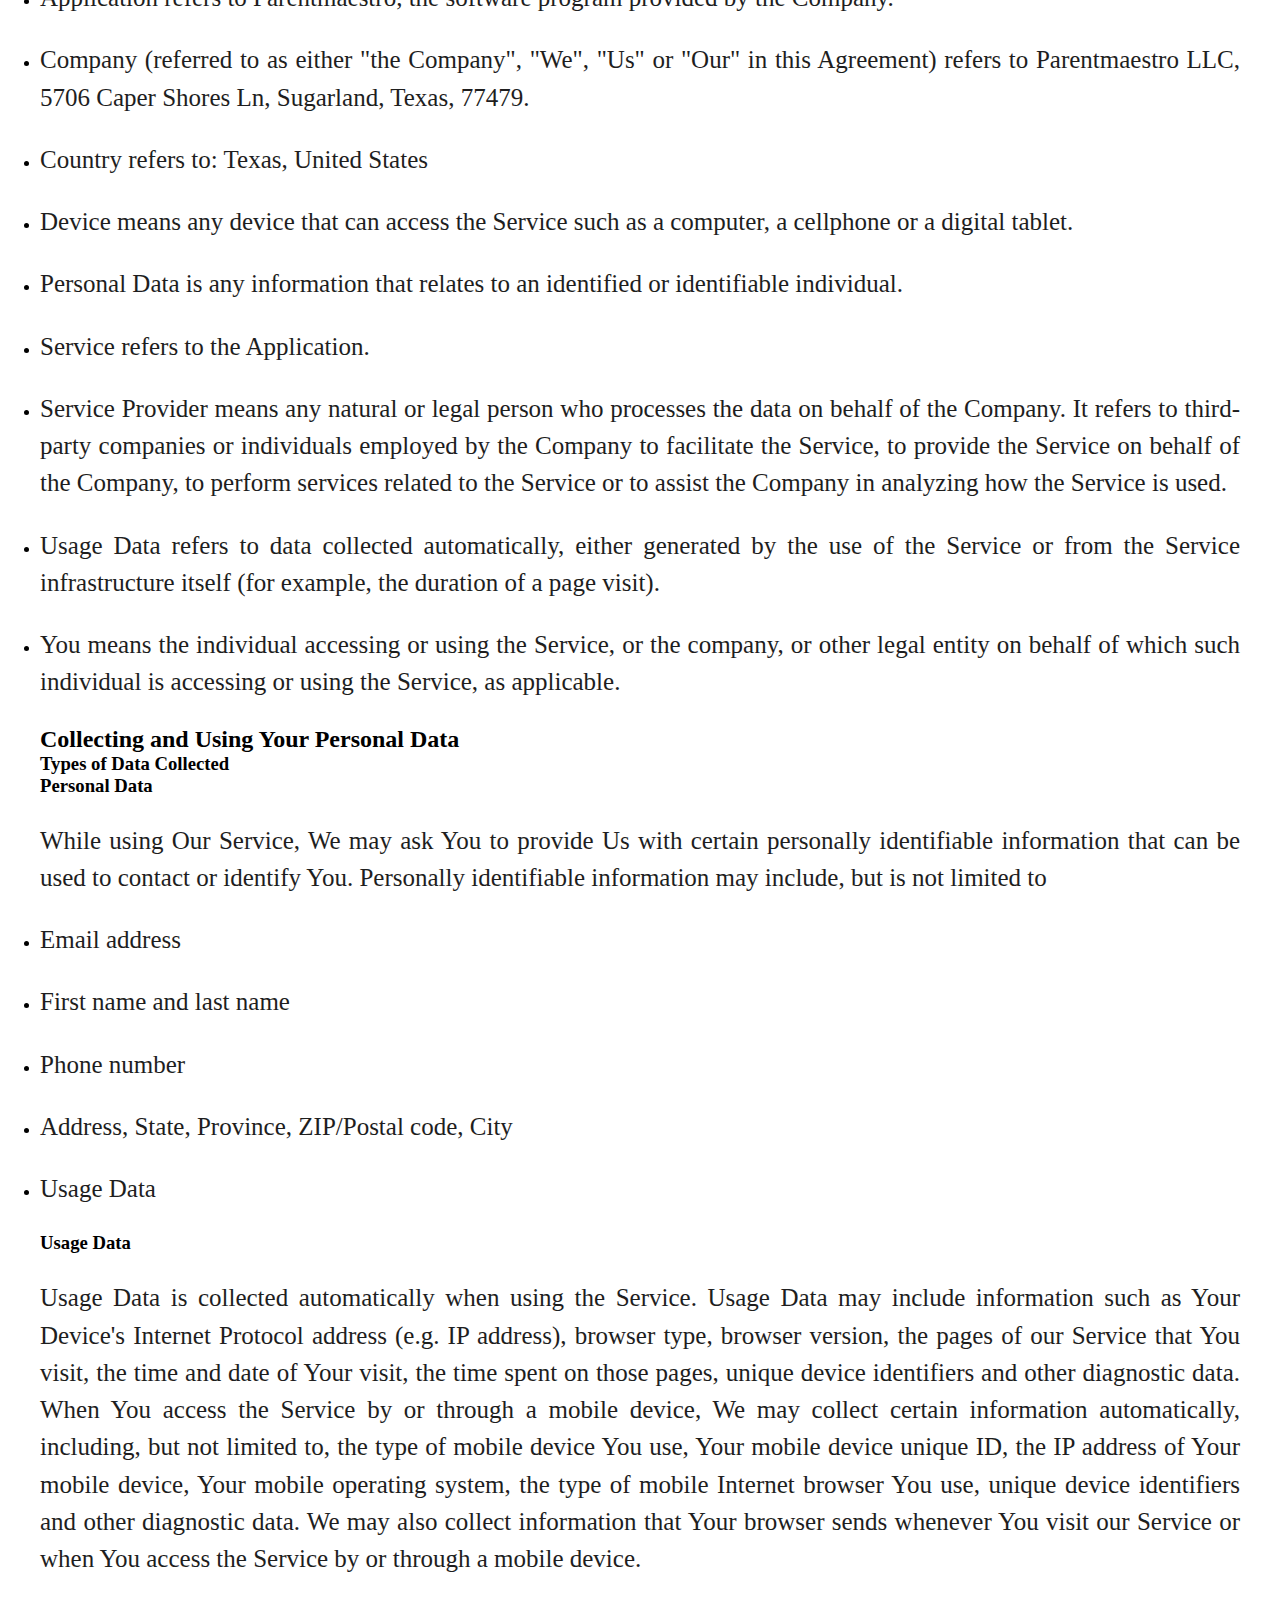
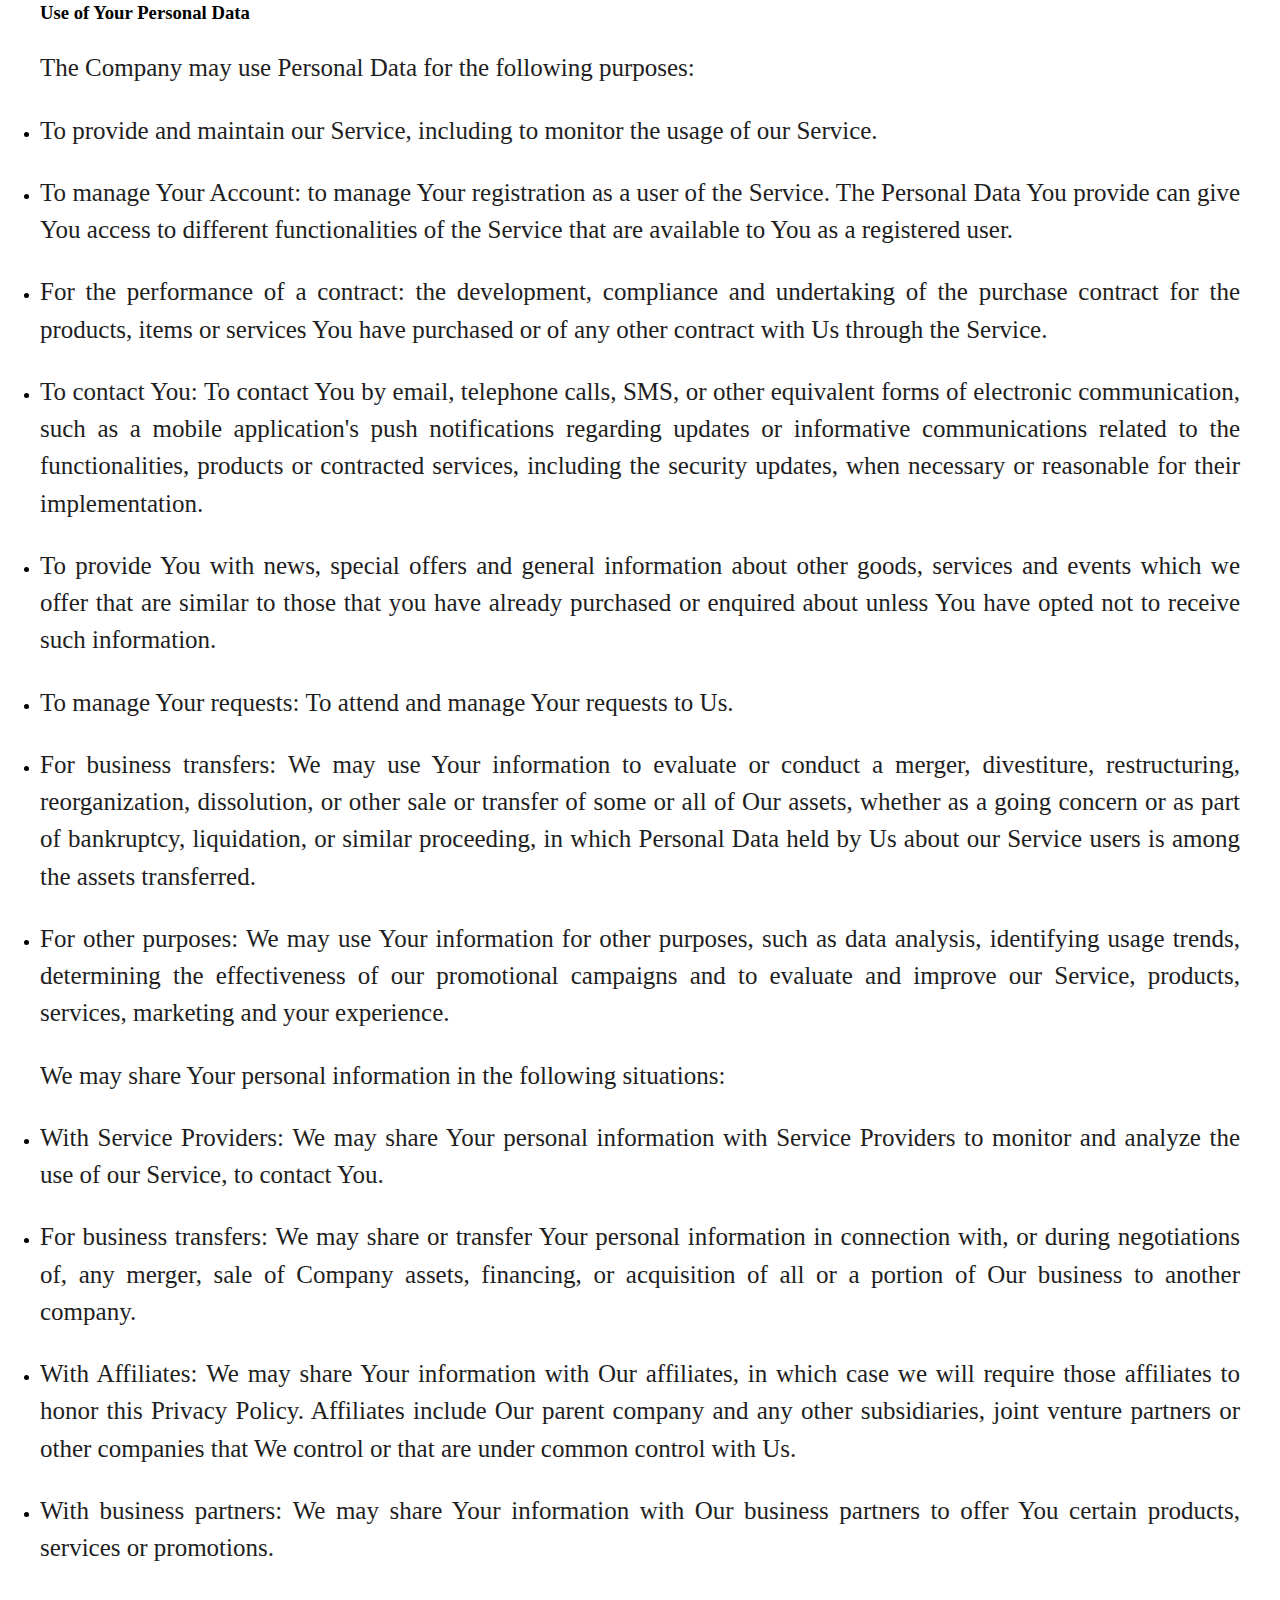
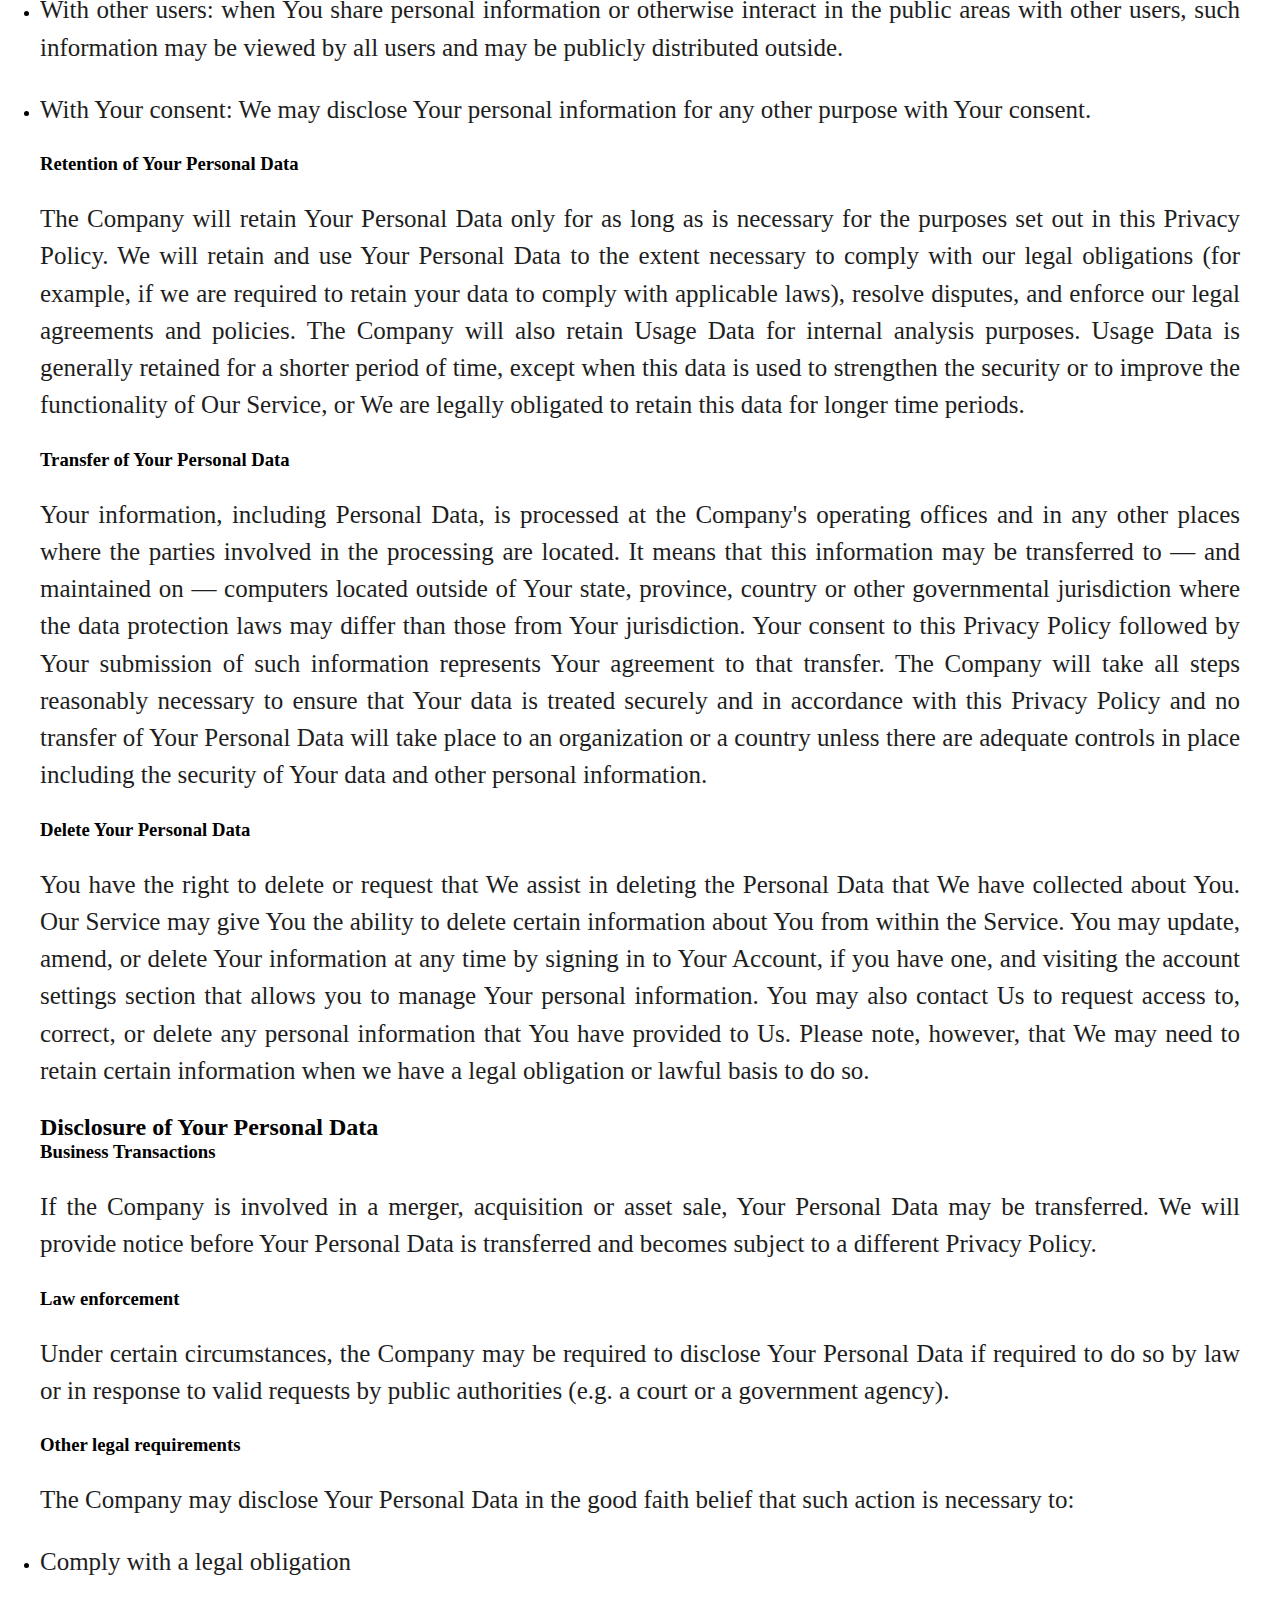
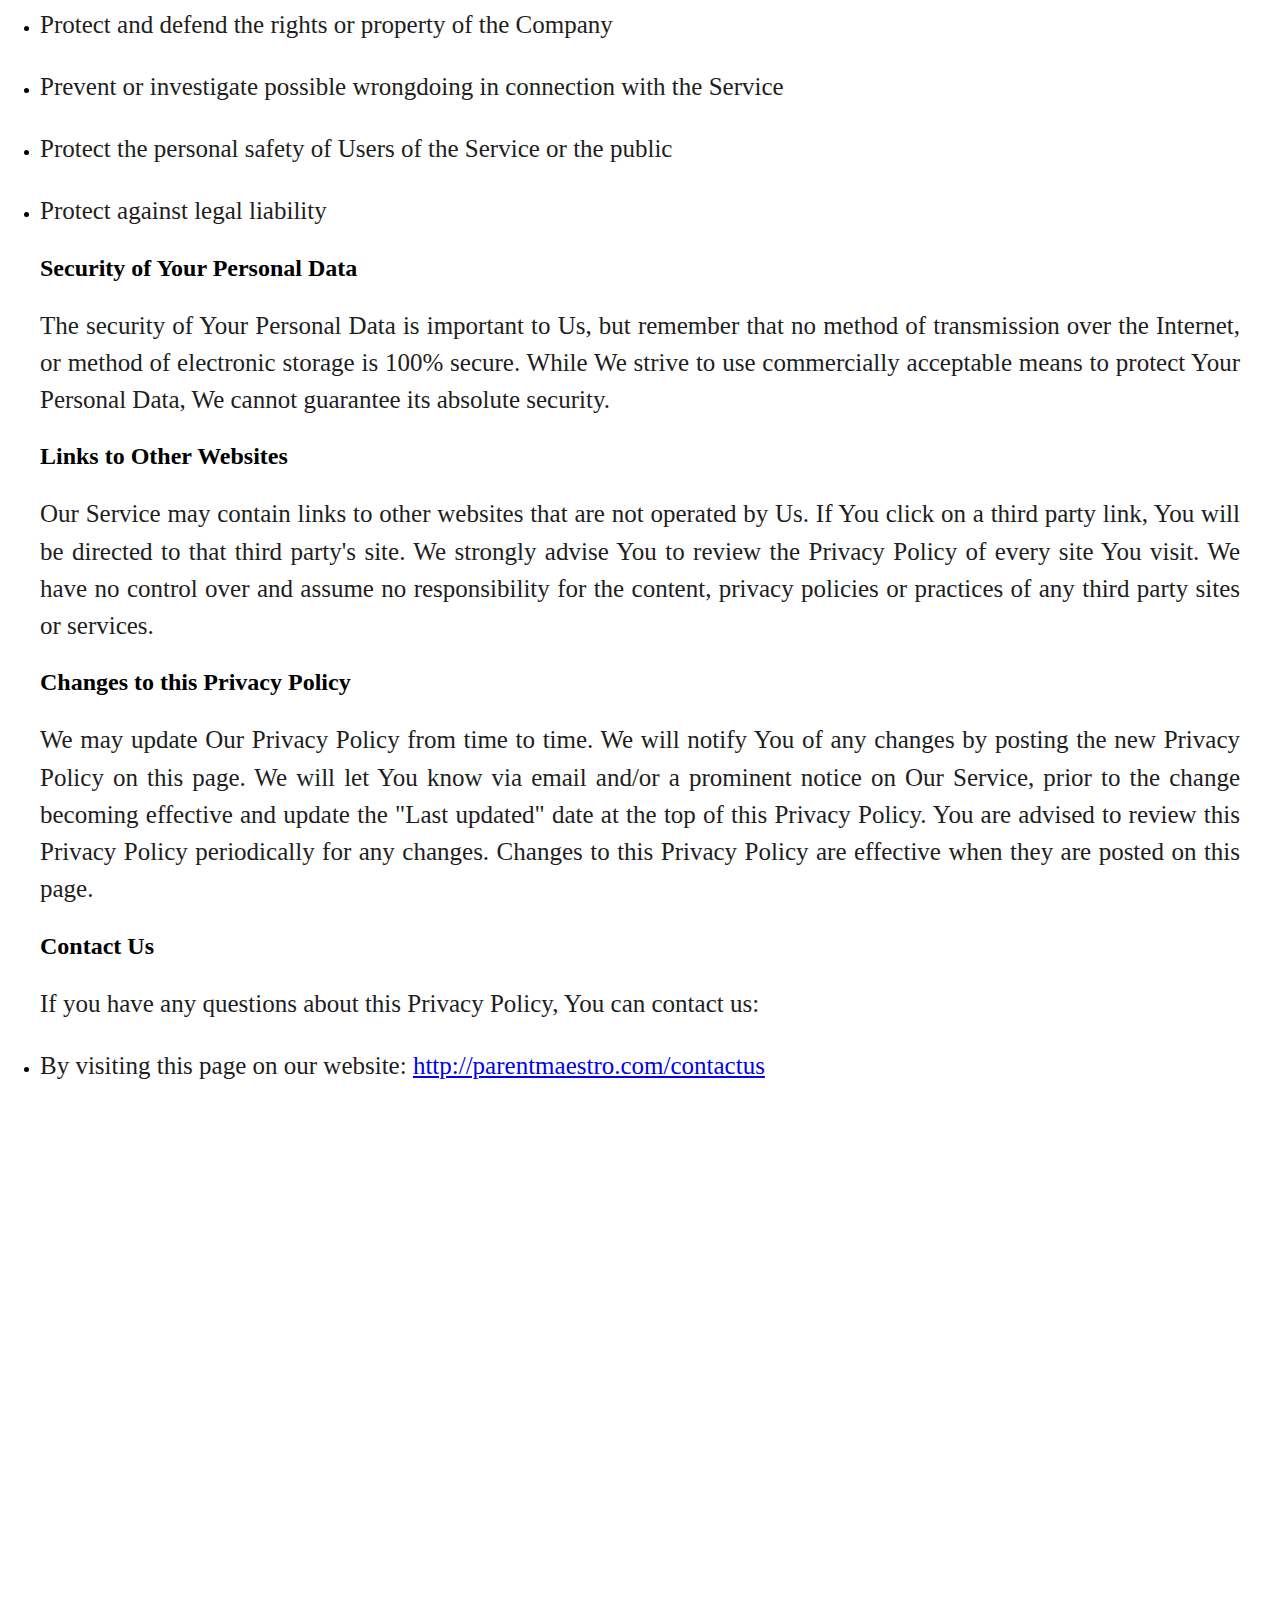
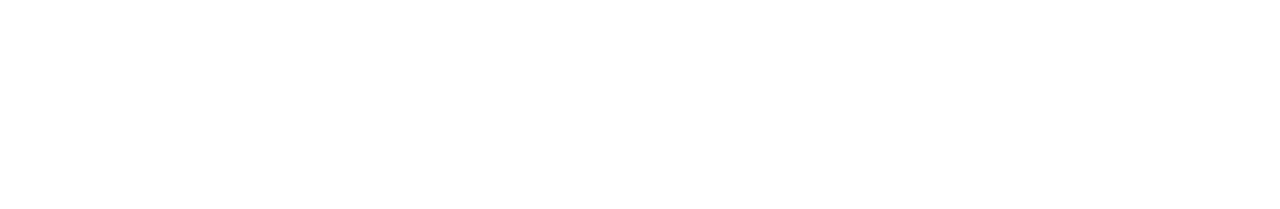
<file: policy.html>
<!DOCTYPE html>
<html lang="en">

    <head>
        <meta charset="UTF-8">
        <meta http-equiv="X-UA-Compatible" content="IE=edge">
        <meta name="viewport" content="width=device-width, initial-scale=1.0">
        <meta name="description" content="Welcome to ParentMaestro - the go-to mobile app marketplace for parents looking for quality kids'
             activities in their neighborhood. Our platform partners with school districts and local entrepreneurs to
             bring you a wide range of activities to choose from. With our user-friendly app, you can easily enroll
             your child in activities and pay securely through our payment gateway. Plus, by using ParentMaestro,
             you're helping your local school district raise additional funds to better serve parents like you.
             Join us today and discover the best neighborhood activities for your child!">
        <title>ParentMaestro</title>
        <link href="IMAGES/favicon.svg" rel="icon">

        <link href="https://cdn.jsdelivr.net/npm/bootstrap@5.2.3/dist/css/bootstrap.min.css" rel="stylesheet"
            integrity="sha384-rbsA2VBKQhggwzxH7pPCaAqO46MgnOM80zW1RWuH61DGLwZJEdK2Kadq2F9CUG65" crossorigin="anonymous">
        <script src="https://cdn.jsdelivr.net/npm/bootstrap@5.2.3/dist/js/bootstrap.bundle.min.js"
            integrity="sha384-kenU1KFdBIe4zVF0s0G1M5b4hcpxyD9F7jL+jjXkk+Q2h455rYXK/7HAuoJl+0I4"
            crossorigin="anonymous"></script>
        <link rel="stylesheet" href="CSS/policy.css">
        <link href="https://api.fontshare.com/v2/css?f[]=satoshi@900,700,500,301,701,300,501,401,901,400&display=swap"
            rel="stylesheet">
        <script src="https://code.jquery.com/jquery-3.2.1.slim.min.js"
            integrity="sha384-KJ3o2DKtIkvYIK3UENzmM7KCkRr/rE9/Qpg6aAZGJwFDMVNA/GpGFF93hXpG5KkN"
            crossorigin="anonymous"></script>
        <link rel="stylesheet" href="https://unpkg.com/aos@2.3.0/dist/aos.css">
        <script src="https://unpkg.com/aos@2.3.1/dist/aos.js"></script>
    </head>

    <body>
        <nav class="navbar navbar-expand-md bg-light">
            <div class="container-fluid">
                <a class="navbar-brand logo" href="index.html"><img src="IMAGES/logo.svg"></a>
                <button class="navbar-toggler" type="button" data-bs-toggle="collapse" data-bs-target="#mynavbar">
                    <span class="navbar-toggler-icon navIcon"></span>
                    <!-- <img src="IMAGES/close-circle.svg" > -->
                </button>
                <div class="collapse navbar-collapse" id="mynavbar">
                    <ul class="navbar-nav ms-auto">
                        <li class="nav-item"><img src="IMAGES/list-img.svg" class="listImages"><a href="school.html"
                                class="nav-link mx-3">School
                                Districts</a></li>
                        <li class="nav-item"><img src="IMAGES/list-img.svg" class="listImages"><a href="activity.html"
                                class="nav-link mx-3">Activity Providers</a>
                        </li>
                        <li class="nav-item"><img src="IMAGES/list-img.svg" class="listImages"><a href="parent.html"
                                class="nav-link mx-3">Parents </a></li>
                        <li class="nav-item"><img src="IMAGES/list-img.svg" class="listImages"><a href="about-us.html"
                                class="nav-link mx-3">About us</a></li>
                    </ul>
                    <div class="buttonContact text-center">
                        <button class="btn btn-success ms-3"><a href="https://admin.parentmaestro.com/auth/login"
                                class="signIn">Sign Up</a></button>
                        <button class="btn btn-primary Contact ms-3" data-bs-toggle="modal"
                            data-bs-target="#extraLargeModal">Contact Us</button>
                    </div>
                </div>
            </div>
        </nav>

        <div id="extraLargeModal" class="modal fade" tabindex="-1" role="dialog">
            <div class="modal-dialog modal-xl">
                <div class="modal-content">
                    <div class="modal-body">
                        <div class="headingContact d-flex justify-content-end align-items-center">
                            <div class="headingContactFirst">
                                <h1>We would love to hear from you 😊</h1>
                            </div>
                            <div>
                                <img src="IMAGES/cancel.svg" class="cancel" data-bs-dismiss="modal">
                            </div>
                        </div>
                        <div class="row popUpContact">
                            <div class="col-lg-6 col-md-12 contact-sub1">
                                <div class="table">
                                    <h2 class="heading">Contact Us</h2>
                                    <hr>
                                    <table>
                                        <tr>
                                            <td class="details">Email :</td>
                                            <td class="details-ans"> Dhavan.atluri@gmail.com</td>
                                        </tr>
                                        <tr>
                                            <td class="details">Phone :</td>
                                            <td class="details-ans">713-853-7782</td>
                                        </tr>
                                    </table>
                                </div>
                                <div class="download">
                                    <h2 class="heading">Download</h2>
                                    <hr>
                                    <div class="popUpDownload d-flex text-center justify-content-start">
                                            <a href="#" class="me-3"><img src="IMAGES/googleplay.svg" class="googleplay2"></a>
                                        <a href="#"><img src="IMAGES/apple.svg" class="apple2"></a>
                                    </div>
                                </div>
                            </div>
                            <div class="col-lg-6 col-md-12 contact-sub2">
                                <div id="login">

                                    <label data-aos="fade-right" data-aos-duration="1000" for="exampleInputName">Full
                                        Name</label>
                                    <input data-aos="fade-left" data-aos-duration="1000" type="text"
                                        class="form-control mb-3 mt-1" id="InputName" placeholder="Enter full name">

                                    <label data-aos="fade-right" data-aos-duration="1000" for="exampleInputEmail">Email
                                        Address</label>
                                    <input data-aos="fade-left" data-aos-duration="1000" type="email"
                                        class="form-control mb-3 mt-1" id="InputEmail"
                                        placeholder="Enter email address">

                                    <label data-aos="fade-right" data-aos-duration="1000" for="exampleInputphone">Mobile
                                        number</label> 
                                    <input data-aos="fade-left" data-aos-duration="1000" type="number"
                                        class="form-control mb-3 mt-1" id="InputNumber"
                                        placeholder="Enter mobile number">

                                    <label data-aos="fade-right" data-aos-duration="1000">Message</label>
                                  <textarea data-aos="fade-left" data-aos-duration="1000"
                                        class="form-control my-1 " id="Inputmessage"
                                        placeholder="Feedbacks are welcome"></textarea>

                                     <button class="send-button" onclick="sendMessage()">Send Message</button>
                                </div>
                            </div>
                        </div>
                    </div>
                </div>
            </div>
        </div>

        <div class="headingPolicy text-center">
            <h1>Privacy Policy</h1>
        </div>
        <div class="policyBody">
            <h2 class="innerHeading">Privacy Policy</h2>
            <p class="time">Last updated: April 04, 2023</p>
            <p>This Privacy Policy describes Our policies and procedures on the collection, use and disclosure of Your
                information when You use the Service and tells You about Your privacy rights and how the law protects
                You. We use Your Personal data to provide and improve the Service. By using the Service, You agree to
                the
                collection and use of information in accordance with this Privacy Policy. This Privacy Policy has been
                created with the help of the Privacy Policy Generator.
            </p>
            <h3>Interpretation and Definitions</h3>
            <h3>Interpretation</h3>
            <p>The words of which the initial letter is capitalized have meanings defined under the following
                conditions. The following definitions shall have the same meaning regardless of whether they appear in
                singular or in plural.
            </p>
            <h3>Definitions</h3>
            <p>For the purposes of this Privacy Policy:</p>
            <ul>
                <li>
                    <p>Account means a unique account created for You to access our Service or parts of our Service.
                    </p>
                </li>
                <li>
                    <p>Affiliate means an entity that controls, is controlled by or is under common control with a
                        party, where "control" means ownership of 50% or more of the shares, equity interest or other
                        securities entitled to vote for election of directors or other managing authority.</p>
                </li>
                <li>
                    <p>Application refers to Parentmaestro, the software program provided by the Company.</p>
                </li>
                <li>
                    <p>Company (referred to as either "the Company", "We", "Us" or "Our" in this Agreement) refers to
                        Parentmaestro LLC, 5706 Caper Shores Ln, Sugarland, Texas, 77479.</p>
                </li>
                <li>
                    <p>
                        Country refers to: Texas, United States
                    </p>
                </li>
                <li>
                    <p>Device means any device that can access the Service such as a computer, a cellphone or a digital
                        tablet.</p>
                </li>
                <li>
                    <p>Personal Data is any information that relates to an identified or identifiable individual.</p>
                </li>
                <li>
                    <p>Service refers to the Application.
                    </p>
                </li>
                <li>
                    <p>Service Provider means any natural or legal person who processes the data on behalf of the
                        Company. It refers to third-party companies or individuals employed by the Company to facilitate
                        the Service, to provide the Service on behalf of the Company, to perform services related to the
                        Service or to assist the Company in analyzing how the Service is used.
                    </p>
                </li>
                <li>
                    <p>Usage Data refers to data collected automatically, either generated by the use of the Service or
                        from the Service infrastructure itself (for example, the duration of a page visit).
                    </p>
                </li>
                <li>
                    <p>You means the individual accessing or using the Service, or the company, or other legal entity on
                        behalf of which such individual is accessing or using the Service, as applicable.</p>
                </li>
            </ul>
            <h2>Collecting and Using Your Personal Data</h2>
            <h3>Types of Data Collected</h3>
            <h3>Personal Data</h3>
            <p>While using Our Service, We may ask You to provide Us with certain personally identifiable information
                that can be used to contact or identify You. Personally identifiable information may include, but is not
                limited to</p>
            <ul>
                <li>
                    <p>Email address
                    </p>
                </li>
                <li>
                    <p>First name and last name
                    </p>
                </li>
                <li>
                    <p>Phone number</p>
                </li>
                <li>
                    <p>Address, State, Province, ZIP/Postal code, City
                    </p>
                </li>
                <li>
                    <p>Usage Data</p>
                </li>
            </ul>
            <h3>Usage Data</h3>
            <p>Usage Data is collected automatically when using the Service.
                Usage Data may include information such as Your Device's Internet Protocol address (e.g. IP address),
                browser type, browser version, the pages of our Service that You visit, the time and date of Your visit,
                the time spent on those pages, unique device identifiers and other diagnostic data.
                When You access the Service by or through a mobile device, We may collect certain information
                automatically, including, but not limited to, the type of mobile device You use, Your mobile device
                unique ID, the IP address of Your mobile device, Your mobile operating system, the type of mobile
                Internet browser You use, unique device identifiers and other diagnostic data.
                We may also collect information that Your browser sends whenever You visit our Service or when You
                access the Service by or through a mobile device.
            </p>
            <h3>Use of Your Personal Data</h3>
            <p>The Company may use Personal Data for the following purposes:</p>
            <ul>
                <li>
                    <p>To provide and maintain our Service, including to monitor the usage of our Service.
                    </p>
                </li>
                <li>
                    <p>To manage Your Account: to manage Your registration as a user of the Service. The Personal Data
                        You provide can give You access to different functionalities of the Service that are available
                        to You as a registered user.
                    </p>
                </li>
                <li>
                    <p>For the performance of a contract: the development, compliance and undertaking of the purchase
                        contract for the products, items or services You have purchased or of any other contract with Us
                        through the Service.
                    </p>
                </li>
                <li>
                    <p>To contact You: To contact You by email, telephone calls, SMS, or other equivalent forms of
                        electronic communication, such as a mobile application's push notifications regarding updates or
                        informative communications related to the functionalities, products or contracted services,
                        including the security updates, when necessary or reasonable for their implementation.
                    </p>
                </li>
                <li>
                    <p>To provide You with news, special offers and general information about other goods, services and
                        events which we offer that are similar to those that you have already purchased or enquired
                        about unless You have opted not to receive such information.
                    </p>
                </li>
                <li>
                    <p>To manage Your requests: To attend and manage Your requests to Us.
                    </p>
                </li>
                <li>
                    <p>For business transfers: We may use Your information to evaluate or conduct a merger, divestiture,
                        restructuring, reorganization, dissolution, or other sale or transfer of some or all of Our
                        assets, whether as a going concern or as part of bankruptcy, liquidation, or similar proceeding,
                        in which Personal Data held by Us about our Service users is among the assets transferred.</p>
                </li>
                <li>
                    <p>For other purposes: We may use Your information for other purposes, such as data analysis,
                        identifying usage trends, determining the effectiveness of our promotional campaigns and to
                        evaluate and improve our Service, products, services, marketing and your experience.
                    </p>
                </li>
            </ul>
            <p>We may share Your personal information in the following situations:
            </p>
            <ul>
                <li>
                    <p>With Service Providers: We may share Your personal information with Service Providers to
                        monitor and analyze the use of our Service, to contact You.
                    </p>
                </li>
                <li>
                    <p>For business transfers: We may share or transfer Your personal information in connection with,
                        or during negotiations of, any merger, sale of Company assets, financing, or acquisition of all
                        or a portion of Our business to another company.
                    </p>
                </li>
                <li>
                    <p>With Affiliates: We may share Your information with Our affiliates, in which case we will
                        require those affiliates to honor this Privacy Policy. Affiliates include Our parent company and
                        any other subsidiaries, joint venture partners or other companies that We control or that are
                        under common control with Us.
                    </p>
                </li>
                <li>
                    <p>With business partners: We may share Your information with Our business partners to offer You
                        certain products, services or promotions.
                    </p>
                </li>
                <li>
                    <p>With other users: when You share personal information or otherwise interact in the public areas
                        with other users, such information may be viewed by all users and may be publicly distributed
                        outside.
                    </p>
                </li>
                <li>
                    <p>With Your consent: We may disclose Your personal information for any other purpose with Your
                        consent.
                    </p>
                </li>
            </ul>
            <h3>Retention of Your Personal Data</h3>
            <p>The Company will retain Your Personal Data only for as long as is necessary for the purposes set out in
                this Privacy Policy. We will retain and use Your Personal Data to the extent necessary to comply with
                our legal obligations (for example, if we are required to retain your data to comply with applicable
                laws), resolve disputes, and enforce our legal agreements and policies.
                The Company will also retain Usage Data for internal analysis purposes. Usage Data is generally retained
                for a shorter period of time, except when this data is used to strengthen the security or to improve the
                functionality of Our Service, or We are legally obligated to retain this data for longer time periods.
            </p>
            <h3>Transfer of Your Personal Data</h3>
            <p>Your information, including Personal Data, is processed at the Company's operating offices and in any
                other places where the parties involved in the processing are located. It means that this information
                may be transferred to — and maintained on — computers located outside of Your state, province, country
                or other governmental jurisdiction where the data protection laws may differ than those from Your
                jurisdiction.
                Your consent to this Privacy Policy followed by Your submission of such information represents Your
                agreement to that transfer.
                The Company will take all steps reasonably necessary to ensure that Your data is treated securely and in
                accordance with this Privacy Policy and no transfer of Your Personal Data will take place to an
                organization or a country unless there are adequate controls in place including the security of Your
                data and other personal information.
            </p>
            <h3>Delete Your Personal Data
            </h3>
            <p>You have the right to delete or request that We assist in deleting the Personal Data that We have
                collected about You.
                Our Service may give You the ability to delete certain information about You from within the Service.
                You may update, amend, or delete Your information at any time by signing in to Your Account, if you have
                one, and visiting the account settings section that allows you to manage Your personal information. You
                may also contact Us to request access to, correct, or delete any personal information that You have
                provided to Us.
                Please note, however, that We may need to retain certain information when we have a legal obligation or
                lawful basis to do so.
            </p>
            <h2>Disclosure of Your Personal Data</h2>
            <h3>Business Transactions
            </h3>
            <p>If the Company is involved in a merger, acquisition or asset sale, Your Personal Data may be transferred.
                We will provide notice before Your Personal Data is transferred and becomes subject to a different
                Privacy Policy.</p>
            <h3>Law enforcement</h3>
            <p>Under certain circumstances, the Company may be required to disclose Your Personal Data if required to do
                so by law or in response to valid requests by public authorities (e.g. a court or a government agency).
            </p>
            <h3>Other legal requirements</h3>
            <p>The Company may disclose Your Personal Data in the good faith belief that such action is necessary to:
            </p>
            <ul>
                <li>
                    <p>Comply with a legal obligation</p>
                </li>
                <li>
                    <p>Protect and defend the rights or property of the Company
                    </p>
                </li>
                <li>
                    <p>Prevent or investigate possible wrongdoing in connection with the Service
                    </p>
                </li>
                <li>
                    <p>Protect the personal safety of Users of the Service or the public</p>
                </li>
                <li>
                    <p>Protect against legal liability</p>
                </li>
            </ul>
            <h2>Security of Your Personal Data</h2>
            <p>The security of Your Personal Data is important to Us, but remember that no method of transmission over
                the Internet, or method of electronic storage is 100% secure. While We strive to use commercially
                acceptable means to protect Your Personal Data, We cannot guarantee its absolute security.</p>
            <h2>Links to Other Websites</h2>
            <p>Our Service may contain links to other websites that are not operated by Us. If You click on a third
                party link, You will be directed to that third party's site. We strongly advise You to review the
                Privacy Policy of every site You visit.
                We have no control over and assume no responsibility for the content, privacy policies or practices of
                any third party sites or services.
            </p>
            <h2>Changes to this Privacy Policy</h2>
            <p>We may update Our Privacy Policy from time to time. We will notify You of any changes by posting the new
                Privacy Policy on this page.
                We will let You know via email and/or a prominent notice on Our Service, prior to the change becoming
                effective and update the "Last updated" date at the top of this Privacy Policy.
                You are advised to review this Privacy Policy periodically for any changes. Changes to this Privacy
                Policy are effective when they are posted on this page.
            </p>
            <h2>Contact Us</h2>
            <p>If you have any questions about this Privacy Policy, You can contact us:</p>
            <ul>
                <li>
                    <p>By visiting this page on our website: <a href="#" data-bs-toggle="modal"
                            data-bs-target="#extraLargeModal">http://parentmaestro.com/contactus
                        </a></p>
                </li>
            </ul>
        </div>
        <!-- FOOTER -->
        <div class="footer" data-aos="fade-up">
            <div class="row color-footer">
                <div class="col-md-4 col-sm-12 footer-height">
                    <img src="IMAGES/Ellipse.svg" data-aos="fade-up" data-aos-duration="1000" class="ellipes">
                    <img src="IMAGES/Ellipse-1.svg" data-aos="fade-up" data-aos-duration="1000" class="ellipes1">
                    <div class="social-media-icon ms-5 d-flex" data-aos="fade-up">
                        <div class="social-media-twitter position-relative">
                            <a href="https://twitter.com/ParentMaestro"><img src="IMAGES/twitter.svg"
                                    class="social-media me-3"></a>
                            <a href="https://twitter.com/ParentMaestro"><img src="IMAGES/twitter-active.svg"
                                    class="social-media social-media-twitter-active position-absolute top-0 start-0 me-3"></a>
                        </div>
                        <div class="social-media-facebook position-relative">
                            <a href="https://www.facebook.com/people/ParentMaestro/100091675190942/"><img
                                    src="IMAGES/facebook-active.svg" class="social-media me-3"></a>
                            <a href="https://www.facebook.com/people/ParentMaestro/100091675190942/"><img
                                    src="IMAGES/facebook.svg"
                                    class="social-media social-media-facebook-active position-absolute top-0 start-0 me-3"></a>
                        </div>
                        <div class="social-media-youtube position-relative">
                            <a href="https://www.youtube.com/@ParentMaestro"><img src="IMAGES/youtube.svg"
                                    class="social-media me-3"></a>
                            <a href="https://www.youtube.com/@ParentMaestro"><img src="IMAGES/youtube-active.svg"
                                    class="social-media social-media-youtube-active position-absolute top-0 start-0 me-3"></a>
                        </div>
                        <div class="social-media-linkedin position-relative">
                            <a href="https://www.linkedin.com/company/parentmaestro/?viewAsMember=true"><img
                                    src="IMAGES/linkedin.svg" class="social-media me-3"></a>
                            <a href="https://www.linkedin.com/company/parentmaestro/?viewAsMember=true"><img
                                    src="IMAGES/linkedin-active.svg"
                                    class="social-media social-media-linkedin-active position-absolute top-0 start-0 me-3"></a>
                        </div>
                    </div>
                </div>
                <div class="col-md-2 col-sm-12 footer-list footer-height list-company-help footer-left">
                    <h5>COMPANY</h5>
                    <ul class="list-unstyled mb-2">
                        <li class="mb-3"><a href="about-us.html">About</a></li>
                        <li class="mb-3"><a href="school.html">School Districts</a></li>
                        <li class="mb-3"><a href="activity.html">Activity Providers</a></li>
                        <li class="mb-3"><a href="parent.html">Parent</a></li>
                    </ul>
                </div>
                <div class="col-md-2 col-sm-12 footer-list footer-height list-company-help">
                    <h5>HELP</h5>
                    <ul class="list-unstyled mb-3">
                        <li class="mb-3"><a href="#" data-bs-toggle="modal" data-bs-target="#extraLargeModal">Customer
                                Support</a></li>
                        <li class="mb-3"><a href="#" data-bs-toggle="modal" data-bs-target="#extraLargeModal"> App
                                Support</a></li>
                        <li class="mb-3"><a href="terms.html">Terms & Conditions</a></li>
                        <li class="mb-3"><a href="policy.html">Privacy policy</a></li>
                    </ul>
                </div>
                <div class="col-md-4 text-center footer-download col-sm-12 footer-list footer-height">
                    <h5>DOWNLOAD</h5>
                    <ul class="list-unstyled-download list-unstyled justify-content-center mb-3">
                        <li class="mb-3 ms-4"><a href="#"><img src="IMAGES/googleplay.svg" class="mt-3"></a></li>
                        <li class="mb-3 ms-4"><a href="#"><img src="IMAGES/apple.svg" class="mt-3"></a></li>
                    </ul>
                </div>
            </div>
            <div class="row color-footer-2">
                <div class="col">
                    <p class="text-center last">© Copyright 2023, All Rights Reserved </p>
                </div>
            </div>
        </div>

        <script>
            AOS.init();

            function sendMessage() {
                let fullName = $("#InputName").val();
                let InputEmail = $("#InputEmail").val();
                let InputNumber = $("#InputNumber").val();
                let Inputmessage = $("#Inputmessage").val();
                let jsonData = {
                    "fullName": fullName,
                    "emailId": InputEmail,
                    "mobileNo": InputNumber,
                    "feedBack": Inputmessage
                }

                $.ajax({
                    type: 'POST',
                    url: 'https://admin.parentmaestro.com/api/enquiry',
                    data: JSON.stringify(jsonData),
                    success: function (res) {
                        $("#extraLargeModal").modal('toggle')
                    },

                    error: function (err) {


                    },
                    contentType: "application/json",
                    dataType: 'json'
                });
            }
        </script>
        <!-- <script src="JS/index.js"></script> -->
    </body>

</html>
</file>
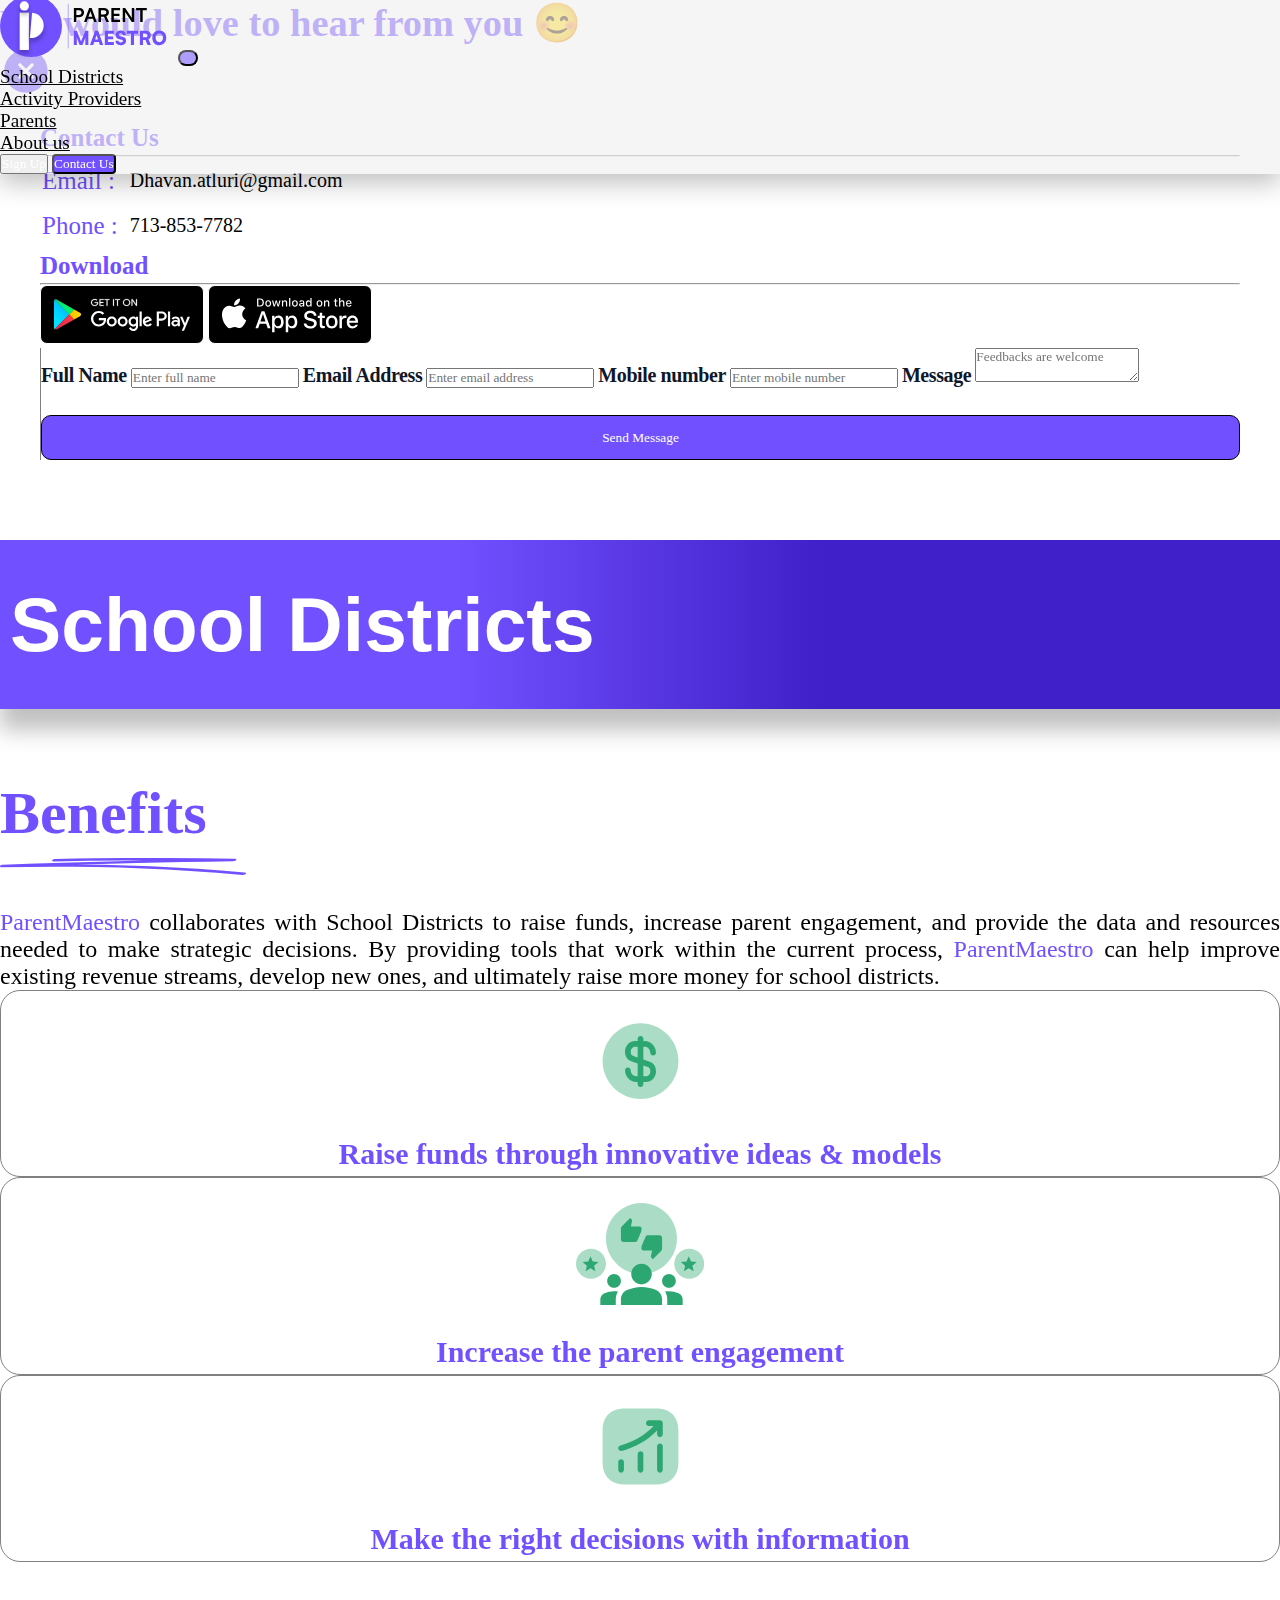
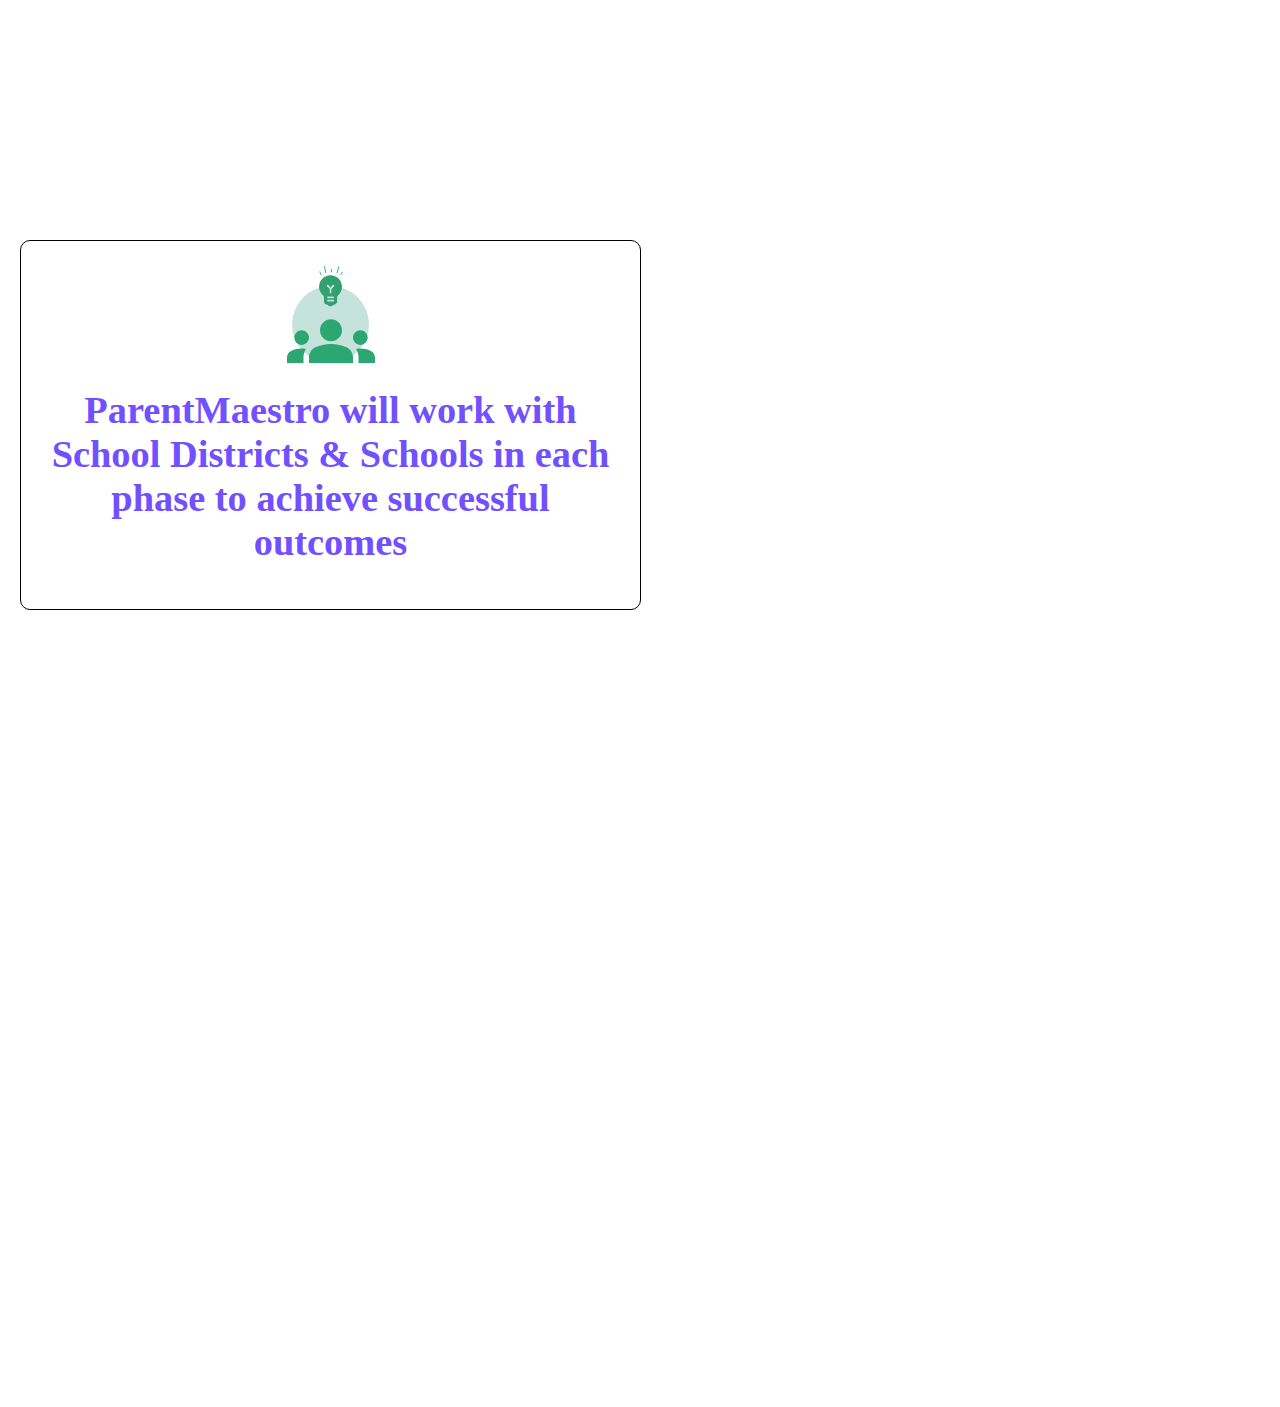
<file: school.html>
<!DOCTYPE html>
<html lang="en">

    <head>
        <meta charset="UTF-8">
        <meta http-equiv="X-UA-Compatible" content="IE=edge">
        <meta name="viewport" content="width=device-width, initial-scale=1.0">
        <meta name="description" content="Welcome to ParentMaestro - the go-to mobile app marketplace for parents looking for quality kids'
             activities in their neighborhood. Our platform partners with school districts and local entrepreneurs to
             bring you a wide range of activities to choose from. With our user-friendly app, you can easily enroll
             your child in activities and pay securely through our payment gateway. Plus, by using ParentMaestro,
             you're helping your local school district raise additional funds to better serve parents like you.
             Join us today and discover the best neighborhood activities for your child!">
        <title>ParentMaestro</title>
        <link href="IMAGES/favicon.svg" rel="icon">

        <link href="https://cdn.jsdelivr.net/npm/bootstrap@5.2.3/dist/css/bootstrap.min.css" rel="stylesheet"
            integrity="sha384-rbsA2VBKQhggwzxH7pPCaAqO46MgnOM80zW1RWuH61DGLwZJEdK2Kadq2F9CUG65" crossorigin="anonymous">
        <script src="https://cdn.jsdelivr.net/npm/bootstrap@5.2.3/dist/js/bootstrap.bundle.min.js"
            integrity="sha384-kenU1KFdBIe4zVF0s0G1M5b4hcpxyD9F7jL+jjXkk+Q2h455rYXK/7HAuoJl+0I4"
            crossorigin="anonymous"></script>
        <link rel="stylesheet" href="CSS/school.css">
        <link href="https://api.fontshare.com/v2/css?f[]=satoshi@900,700,500,301,701,300,501,401,901,400&display=swap"
            rel="stylesheet">
        <!-- <script src="https://kit.fontawesome.com/6c2754f92f.js" crossorigin="anonymous"></script> -->
        <script src="https://code.jquery.com/jquery-3.2.1.slim.min.js"
            integrity="sha384-KJ3o2DKtIkvYIK3UENzmM7KCkRr/rE9/Qpg6aAZGJwFDMVNA/GpGFF93hXpG5KkN"
            crossorigin="anonymous"></script>
        <link rel="stylesheet" href="https://unpkg.com/aos@2.3.0/dist/aos.css">
        <script src="https://unpkg.com/aos@2.3.1/dist/aos.js"></script>
    </head>

    <body>
        <nav class="navbar navbar-expand-md bg-light">
            <div class="container-fluid">
                <a class="navbar-brand logo" href="index.html"><img src="IMAGES/logo.svg"></a>
                <button class="navbar-toggler" type="button" data-bs-toggle="collapse" data-bs-target="#mynavbar">
                    <span class="navbar-toggler-icon navIcon"></span>
                    <!-- <img src="IMAGES/close-circle.svg" > -->
                </button>
                <div class="collapse navbar-collapse" id="mynavbar">
                    <ul class="navbar-nav ms-auto">
                        <li class="nav-item"><img src="IMAGES/list-img.svg" class="listImages"><a href="school.html"
                                class="nav-link mx-3">School
                                Districts</a></li>
                        <li class="nav-item"><img src="IMAGES/list-img.svg" class="listImages"><a href="activity.html"
                                class="nav-link mx-3">Activity Providers</a>
                        </li>
                        <li class="nav-item"><img src="IMAGES/list-img.svg" class="listImages"><a href="parent.html"
                                class="nav-link mx-3">Parents </a></li>
                        <li class="nav-item"><img src="IMAGES/list-img.svg" class="listImages"><a href="about-us.html"
                                class="nav-link mx-3">About us</a></li>
                    </ul>
                    <div class="buttonContact text-center">
                        <button class="btn btn-success ms-3"><a href="https://admin.parentmaestro.com/auth/login"
                                class="signIn">Sign Up</a></button>
                        <button class="btn btn-primary Contact ms-3" data-bs-toggle="modal"
                            data-bs-target="#extraLargeModal">Contact Us</button>
                    </div>
                </div>
            </div>
        </nav>

        <div id="extraLargeModal" class="modal fade" tabindex="-1" role="dialog">
            <div class="modal-dialog modal-xl">
                <div class="modal-content">
                    <div class="modal-body">
                        <div class="headingContact d-flex justify-content-end align-items-center">
                            <div class="headingContactFirst">
                                <h1>We would love to hear from you 😊</h1>
                            </div>
                            <div>
                                <img src="IMAGES/cancel.svg" class="cancel" data-bs-dismiss="modal">
                            </div>
                        </div>
                        <div class="row popUpContact">
                            <div class="col-lg-6 col-md-12 contact-sub1">
                                <div class="table">
                                    <h2 class="heading">Contact Us</h2>
                                    <hr>
                                    <table>
                                        <tr>
                                            <td class="details">Email :</td>
                                            <td class="details-ans"> Dhavan.atluri@gmail.com</td>
                                        </tr>
                                        <tr>
                                            <td class="details">Phone :</td>
                                            <td class="details-ans">713-853-7782</td>
                                        </tr>
                                    </table>
                                </div>
                                <div class="download">
                                    <h2 class="heading">Download</h2>
                                    <hr>
                                    <div class="popUpDownload d-flex text-center justify-content-start">
                                            <a href="#" class="me-3"><img src="IMAGES/googleplay.svg" class="googleplay2"></a>
                                        <a href="#"><img src="IMAGES/apple.svg" class="apple2"></a>
                                    </div>
                                </div>
                            </div>
                            <div class="col-lg-6 col-md-12 contact-sub2">
                                <div id="login">

                                    <label data-aos="fade-right" data-aos-duration="1000" for="exampleInputName">Full
                                        Name</label>
                                    <input data-aos="fade-left" data-aos-duration="1000" type="text"
                                        class="form-control mb-3 mt-1" id="InputName" placeholder="Enter full name">

                                    <label data-aos="fade-right" data-aos-duration="1000" for="exampleInputEmail">Email
                                        Address</label>
                                    <input data-aos="fade-left" data-aos-duration="1000" type="email"
                                        class="form-control mb-3 mt-1" id="InputEmail"
                                        placeholder="Enter email address">

                                    <label data-aos="fade-right" data-aos-duration="1000" for="exampleInputphone">Mobile
                                        number</label> 
                                    <input data-aos="fade-left" data-aos-duration="1000" type="number"
                                        class="form-control mb-3 mt-1" id="InputNumber"
                                        placeholder="Enter mobile number">

                                    <label data-aos="fade-right" data-aos-duration="1000">Message</label>
                                  <textarea data-aos="fade-left" data-aos-duration="1000"
                                        class="form-control my-1 " id="Inputmessage"
                                        placeholder="Feedbacks are welcome"></textarea>


                                     <button class="send-button" onclick="sendMessage()">Send Message</button>
                                </div>
                            </div>
                        </div>
                    </div>
                </div>
            </div>
        </div>
        <div class="School-Districts text-center">
            <h1>School Districts</h1>
        </div>

        <div class="container-fluid">
            <div class="benefit" data-aos="zoom-in" data-aos-duration="1000">
                <div class="text-center process-rect">
                    <h2 class="heading">Benefits</h2>
                    <img src="IMAGES/Vector.svg" class="zigzag">
                </div>
                <div class="container-fluid">
                    <p class="px-5"><span class="purple">ParentMaestro</span> collaborates with School Districts to
                        raise
                        funds, increase parent engagement, and
                        provide the data and resources needed to make strategic decisions. By providing tools that work
                        within the current process, <span class="purple">ParentMaestro</span> can help improve existing
                        revenue streams, develop new
                        ones, and ultimately raise more money for school districts.</p>
                </div>
                <div class="row d-flex justify-content-evenly mb-5">
                    <div class="col-md-4 col-sm-12 py-5 px-3 benefit-row">
                        <div class="benefit-text h-100">
                            <img src="IMAGES/dollar.svg">
                            <p>Raise funds through innovative ideas & models</p>
                        </div>
                    </div>

                    <div class="col-md-4 col-sm-12 py-5 px-3 benefit-row">
                        <div class="benefit-text h-100">
                            <img src="IMAGES/people.svg" class="">
                            <p>Increase the parent engagement</p>
                        </div>
                    </div>

                    <div class="col-md-4 col-sm-12 py-5 px-3 benefit-row">
                        <div class="benefit-text h-100">
                            <img src="IMAGES/up.svg">
                            <p> Make the right decisions with information</p>
                        </div>
                    </div>
                </div>
            </div>


            <div class="process mb-5">
                <div class="text-center mt-5 process-rect" data-aos="fade-down" data-aos-duration="1000">
                    <h2 class="heading">Work with us</h2>
                    <img src="IMAGES/Vector.svg" class="zigzag">
                </div>
                <div class="row process-row">
                    <div class="col-md-6 col-sm-12 process-row">
                        <div class="sub-title">
                            <img src="IMAGES/Frame 75.svg" class="title-img text-center">
                            <p class="mb-3">ParentMaestro will work with School Districts & Schools in each phase to
                                achieve successful outcomes</p>
                        </div>
                    </div>


                    <div class="col-md-6 col-sm-12 circleImageDiv">
                        <img src="IMAGES/Frame 56.svg" data-aos="zoom-in" class="w-75 circleImage"
                            data-aos-duration="1000">
                    </div>
                </div>
            </div>

        </div>
        <div class="footer" data-aos="fade-up">
            <div class="row color-footer">
                <div class="col-md-4 col-sm-12 footer-height">
                    <img src="IMAGES/Ellipse.svg" data-aos="fade-up" data-aos-duration="1000" class="ellipes">
                    <img src="IMAGES/Ellipse-1.svg" data-aos="fade-up" data-aos-duration="1000" class="ellipes1">
                    <div class="social-media-icon ms-5 d-flex" data-aos="fade-up">
                        <div class="social-media-twitter position-relative">
                            <a href="https://twitter.com/ParentMaestro"><img src="IMAGES/twitter.svg"
                                    class="social-media me-3"></a>
                            <a href="https://twitter.com/ParentMaestro"><img src="IMAGES/twitter-active.svg"
                                    class="social-media social-media-twitter-active position-absolute top-0 start-0 me-3"></a>
                        </div>
                        <div class="social-media-facebook position-relative">
                            <a href="https://www.facebook.com/people/ParentMaestro/100091675190942/"><img
                                    src="IMAGES/facebook-active.svg" class="social-media me-3"></a>
                            <a href="https://www.facebook.com/people/ParentMaestro/100091675190942/"><img
                                    src="IMAGES/facebook.svg"
                                    class="social-media social-media-facebook-active position-absolute top-0 start-0 me-3"></a>
                        </div>
                        <div class="social-media-youtube position-relative">
                            <a href="https://www.youtube.com/@ParentMaestro"><img src="IMAGES/youtube.svg"
                                    class="social-media me-3"></a>
                            <a href="https://www.youtube.com/@ParentMaestro"><img src="IMAGES/youtube-active.svg"
                                    class="social-media social-media-youtube-active position-absolute top-0 start-0 me-3"></a>
                        </div>
                        <div class="social-media-linkedin position-relative">
                            <a href="https://www.linkedin.com/company/parentmaestro/?viewAsMember=true"><img
                                    src="IMAGES/linkedin.svg" class="social-media me-3"></a>
                            <a href="https://www.linkedin.com/company/parentmaestro/?viewAsMember=true"><img
                                    src="IMAGES/linkedin-active.svg"
                                    class="social-media social-media-linkedin-active position-absolute top-0 start-0 me-3"></a>
                        </div>
                    </div>
                </div>
                <div class="col-md-2 col-sm-12 footer-list footer-height list-company-help footer-left">
                    <h5>COMPANY</h5>
                    <ul class="list-unstyled mb-2">
                        <li class="mb-3"><a href="about-us.html">About</a></li>
                        <li class="mb-3"><a href="school.html">School Districts</a></li>
                        <li class="mb-3"><a href="activity.html">Activity Providers</a></li>
                        <li class="mb-3"><a href="parent.html">Parent</a></li>
                    </ul>
                </div>
                <div class="col-md-2 col-sm-12 footer-list footer-height list-company-help">
                    <h5>HELP</h5>
                    <ul class="list-unstyled mb-3">
                        <li class="mb-3"><a href="#" data-bs-toggle="modal" data-bs-target="#extraLargeModal">Customer
                                Support</a></li>
                        <li class="mb-3"><a href="#" data-bs-toggle="modal" data-bs-target="#extraLargeModal"> App
                                Support</a></li>
                        <li class="mb-3"><a href="terms.html">Terms & Conditions</a></li>
                        <li class="mb-3"><a href="policy.html">Privacy policy</a></li>
                    </ul>
                </div>
                <div class="col-md-4 text-center footer-download col-sm-12 footer-list footer-height">
                    <h5>DOWNLOAD</h5>
                    <ul class="list-unstyled-download list-unstyled justify-content-center mb-3">
                        <li class="mb-3 ms-4"><a href="#"><img src="IMAGES/googleplay.svg" class="mt-3"></a></li>
                        <li class="mb-3 ms-4"><a href="#"><img src="IMAGES/apple.svg" class="mt-3"></a></li>
                    </ul>
                </div>
            </div>
            <div class="row color-footer-2">
                <div class="col">
                    <p class="text-center last">© Copyright 2023, All Rights Reserved </p>
                </div>
            </div>
        </div>

        <script>
            AOS.init();

            function sendMessage() {
                let fullName = $("#InputName").val();
                let InputEmail = $("#InputEmail").val();
                let InputNumber = $("#InputNumber").val();
                let Inputmessage = $("#Inputmessage").val();
                let jsonData = {
                    "fullName": fullName,
                    "emailId": InputEmail,
                    "mobileNo": InputNumber,
                    "feedBack": Inputmessage
                }

                $.ajax({
                    type: 'POST',
                    url: 'https://admin.parentmaestro.com/api/enquiry',
                    data: JSON.stringify(jsonData),
                    success: function (res) {
                        $("#extraLargeModal").modal('toggle')
                    },

                    error: function (err) {

                    },
                    contentType: "application/json",
                    dataType: 'json'
                });
            }
        </script>
        <!-- <script src="JS/index.js"></script> -->
    </body>

</html>
</file>
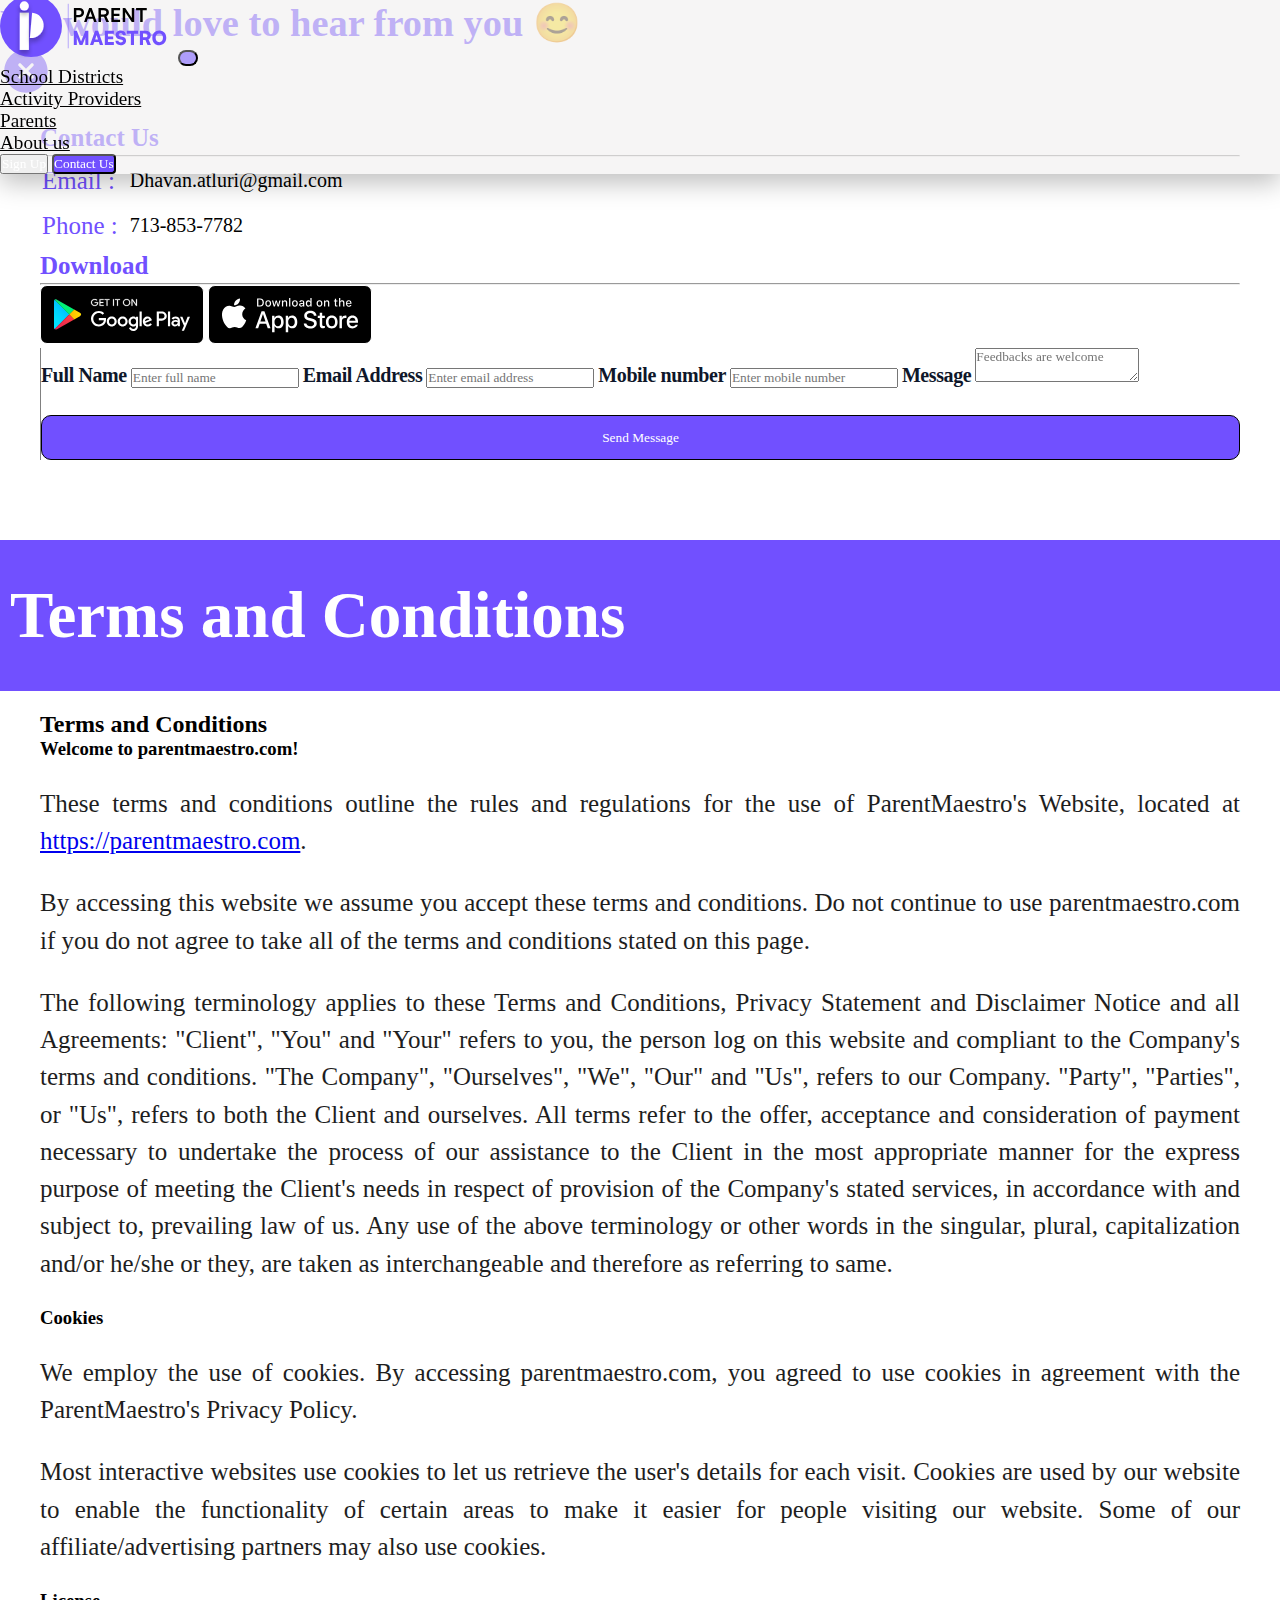
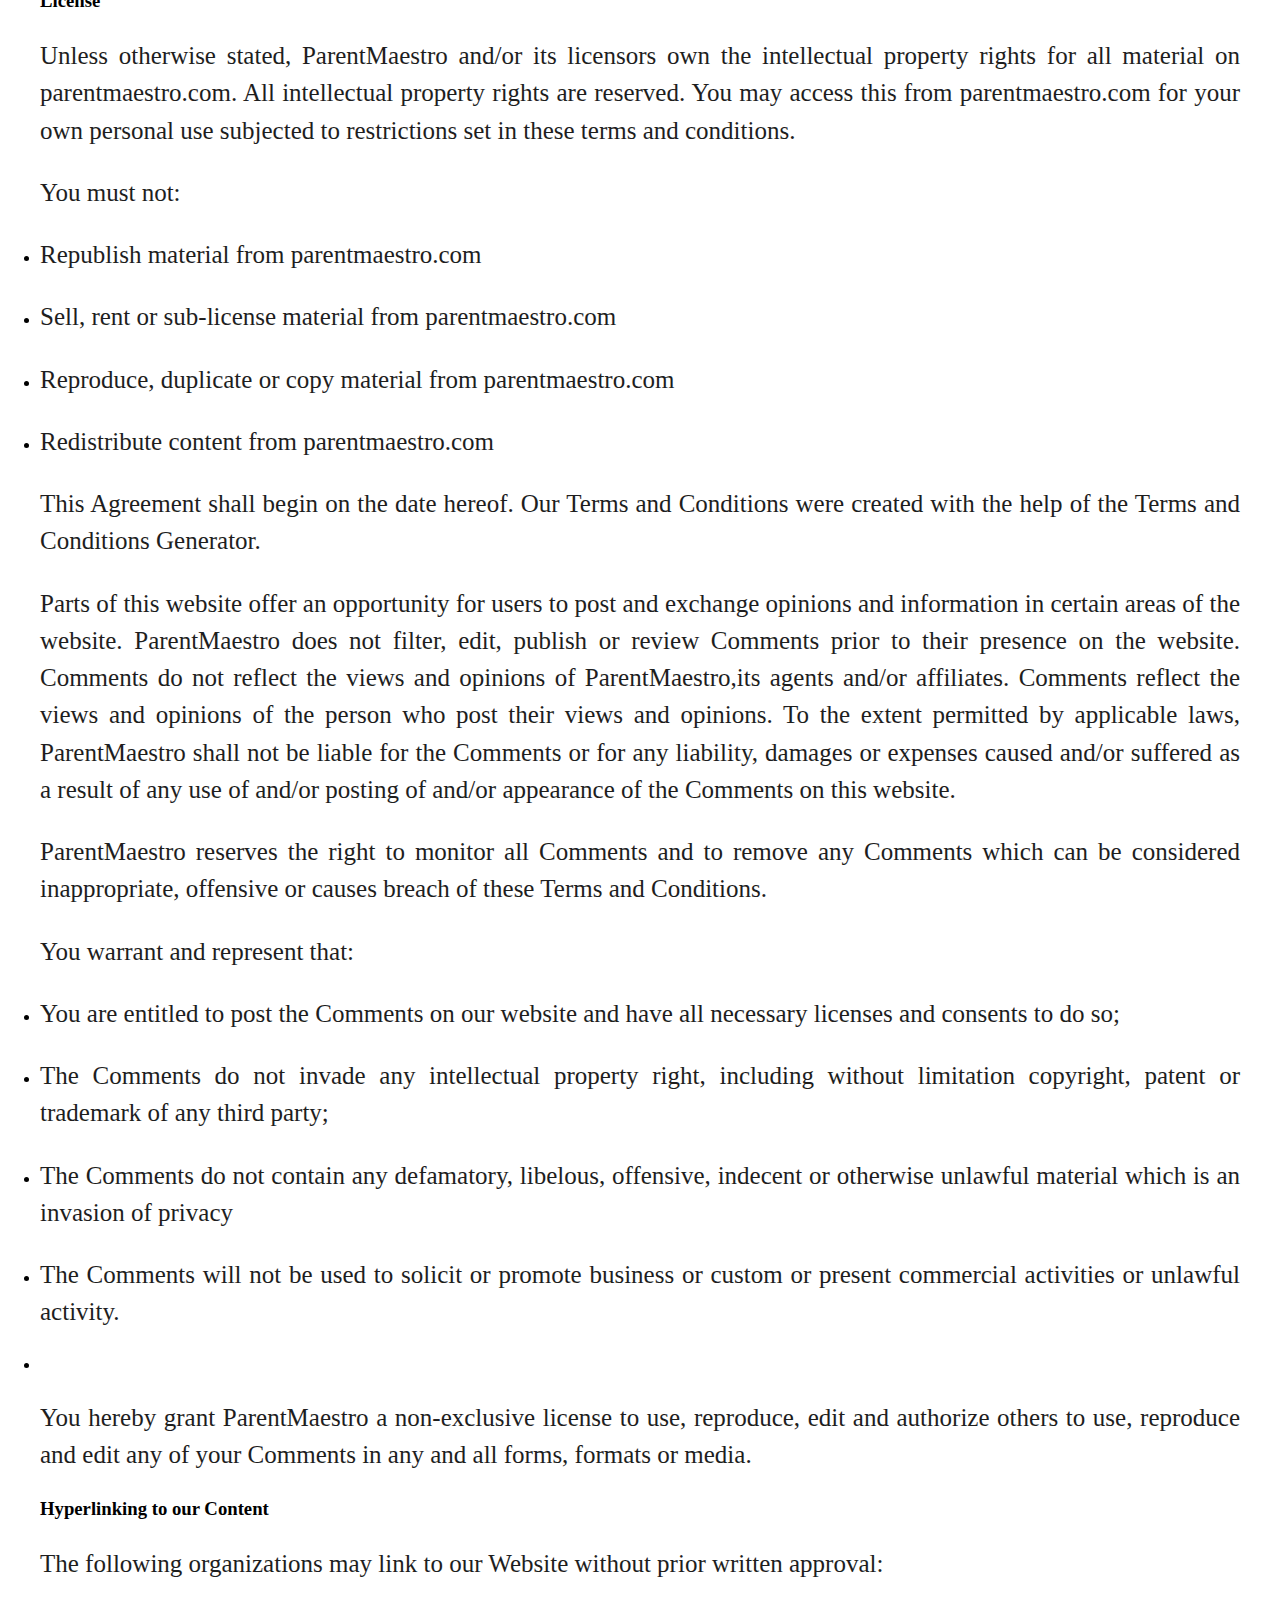
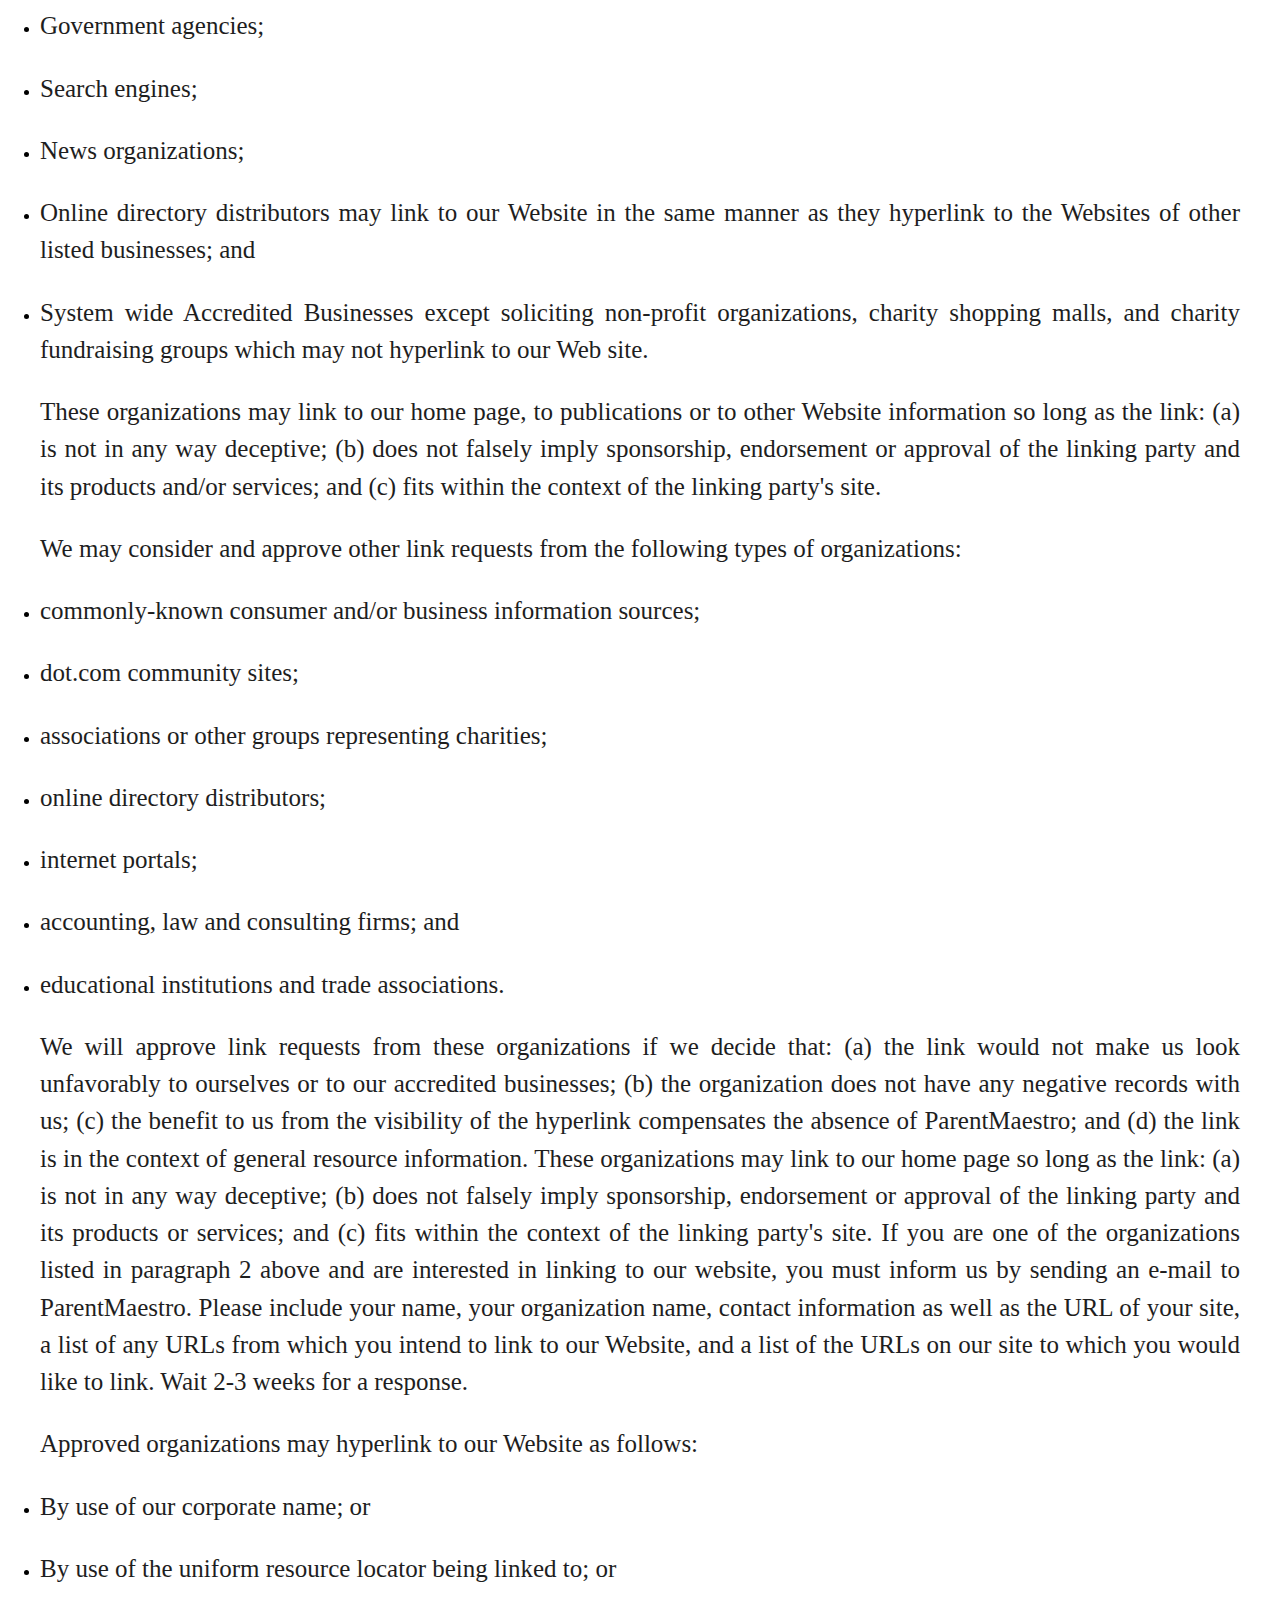
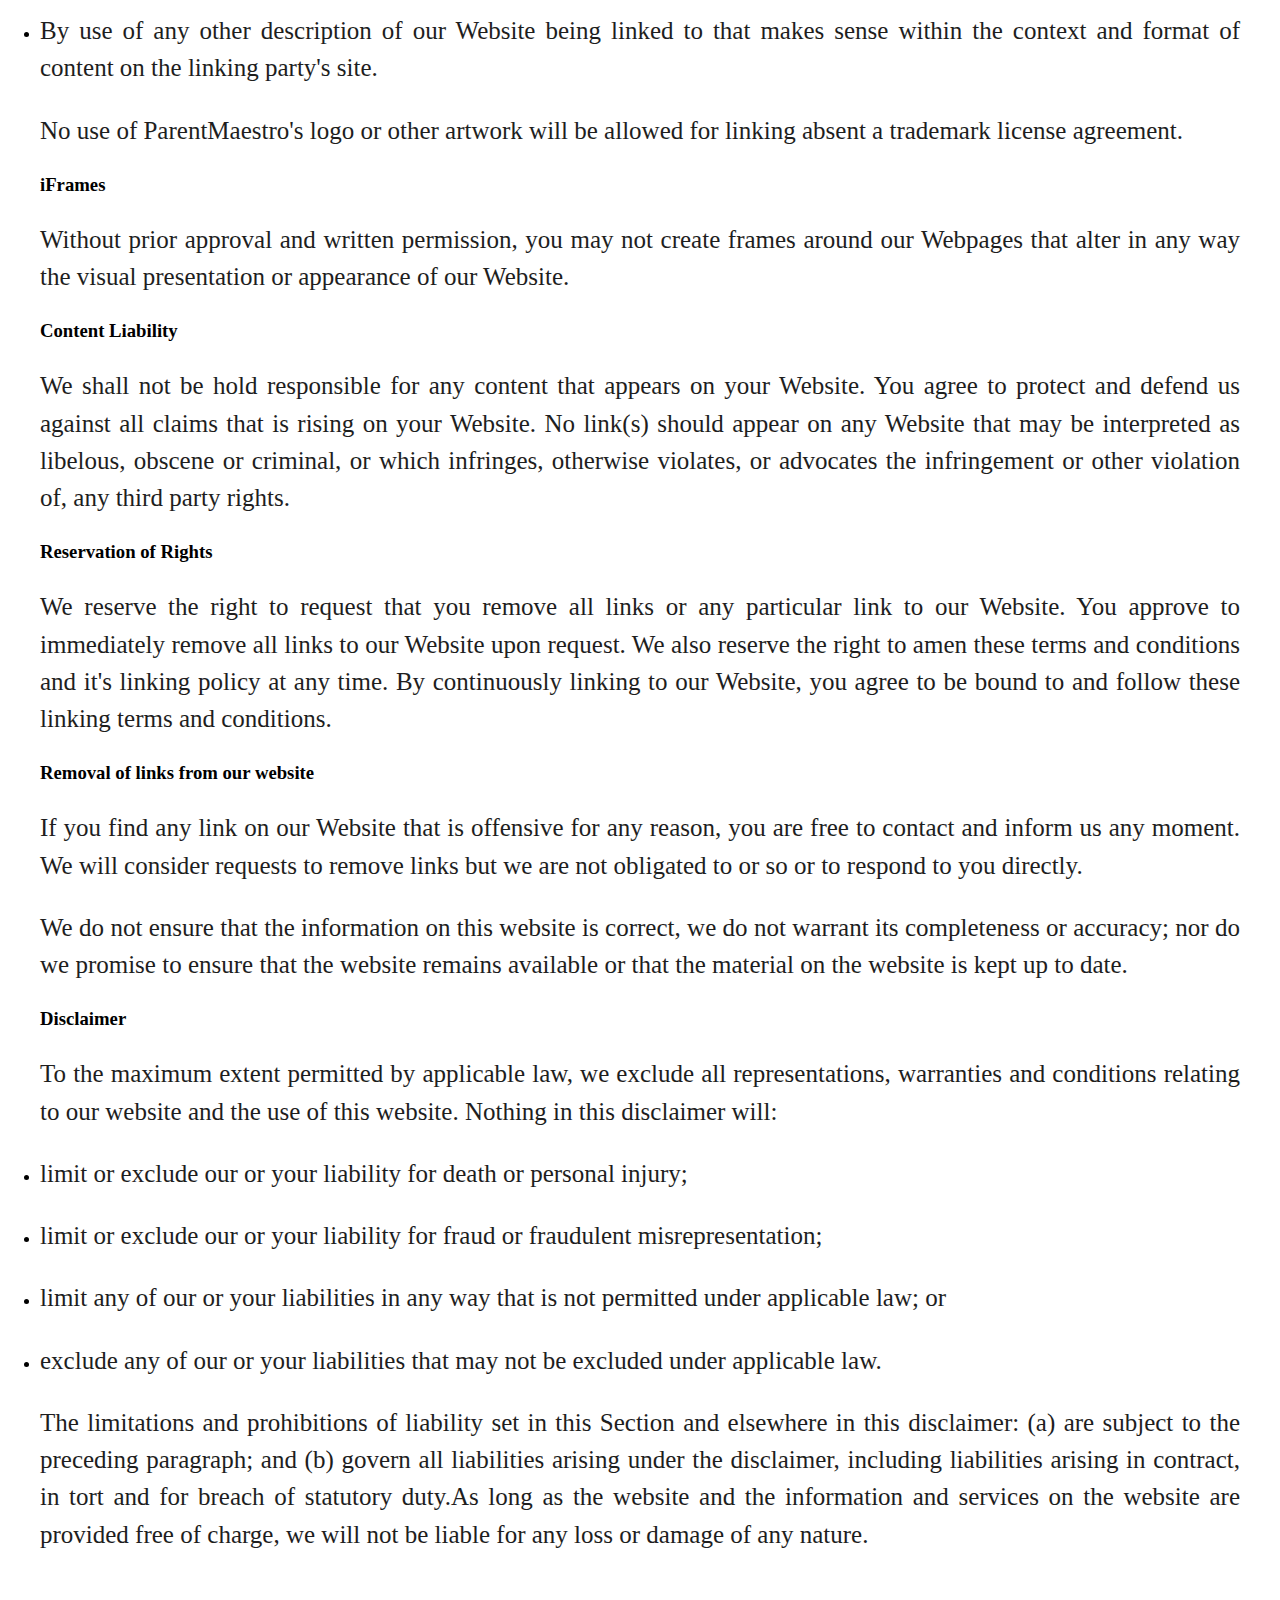
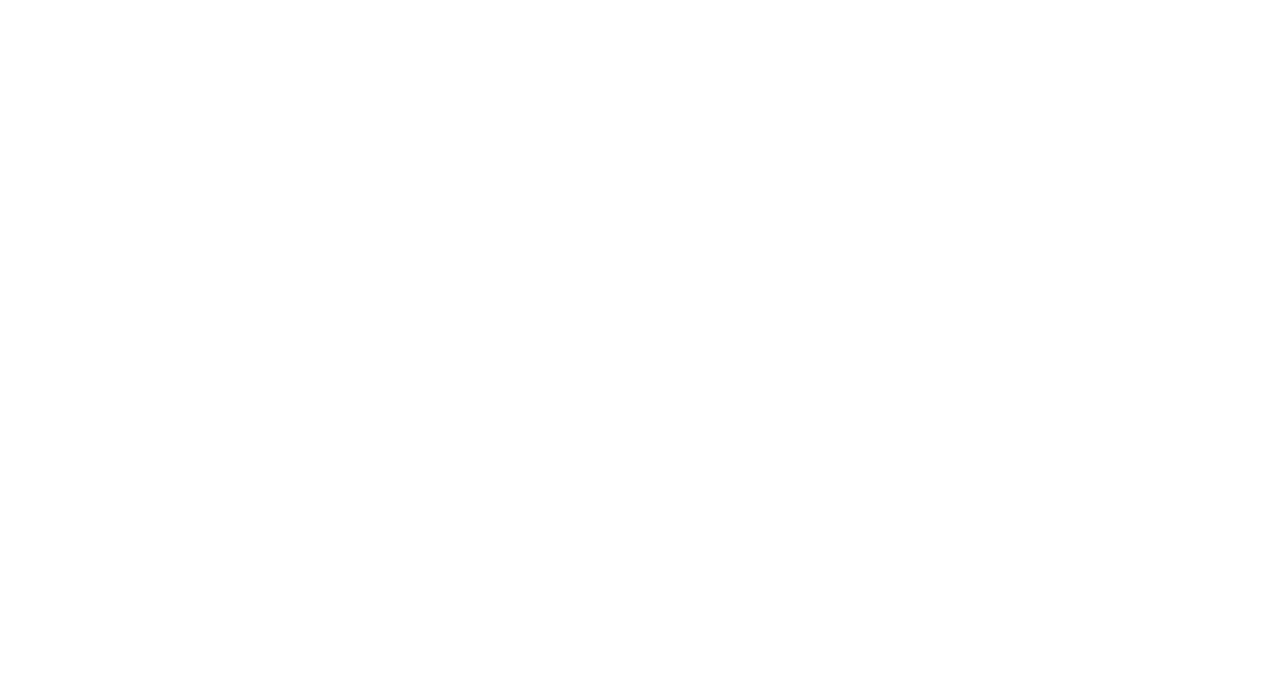
<file: terms.html>
<!DOCTYPE html>
<html lang="en">

    <head>
        <meta charset="UTF-8">
        <meta http-equiv="X-UA-Compatible" content="IE=edge">
        <meta name="viewport" content="width=device-width, initial-scale=1.0">
        <meta name="description" content="Welcome to ParentMaestro - the go-to mobile app marketplace for parents looking for quality kids'
             activities in their neighborhood. Our platform partners with school districts and local entrepreneurs to
             bring you a wide range of activities to choose from. With our user-friendly app, you can easily enroll
             your child in activities and pay securely through our payment gateway. Plus, by using ParentMaestro,
             you're helping your local school district raise additional funds to better serve parents like you.
             Join us today and discover the best neighborhood activities for your child!">
        <title>ParentMaestro</title>
        <link href="IMAGES/favicon.svg" rel="icon">

        <link href="https://cdn.jsdelivr.net/npm/bootstrap@5.2.3/dist/css/bootstrap.min.css" rel="stylesheet"
            integrity="sha384-rbsA2VBKQhggwzxH7pPCaAqO46MgnOM80zW1RWuH61DGLwZJEdK2Kadq2F9CUG65" crossorigin="anonymous">
        <script src="https://cdn.jsdelivr.net/npm/bootstrap@5.2.3/dist/js/bootstrap.bundle.min.js"
            integrity="sha384-kenU1KFdBIe4zVF0s0G1M5b4hcpxyD9F7jL+jjXkk+Q2h455rYXK/7HAuoJl+0I4"
            crossorigin="anonymous"></script>
        <link rel="stylesheet" href="CSS/terms.css">
        <link href="https://api.fontshare.com/v2/css?f[]=satoshi@900,700,500,301,701,300,501,401,901,400&display=swap"
            rel="stylesheet">
        <script src="https://code.jquery.com/jquery-3.2.1.slim.min.js"
            integrity="sha384-KJ3o2DKtIkvYIK3UENzmM7KCkRr/rE9/Qpg6aAZGJwFDMVNA/GpGFF93hXpG5KkN"
            crossorigin="anonymous"></script>
        <link rel="stylesheet" href="https://unpkg.com/aos@2.3.0/dist/aos.css">
        <script src="https://unpkg.com/aos@2.3.1/dist/aos.js"></script>
    </head>

    <body>
        <nav class="navbar navbar-expand-md bg-light">
            <div class="container-fluid">
                <a class="navbar-brand logo" href="index.html"><img src="IMAGES/logo.svg"></a>
                <button class="navbar-toggler" type="button" data-bs-toggle="collapse" data-bs-target="#mynavbar">
                    <span class="navbar-toggler-icon navIcon"></span>
                    <!-- <img src="IMAGES/close-circle.svg" > -->
                </button>
                <div class="collapse navbar-collapse" id="mynavbar">
                    <ul class="navbar-nav ms-auto">
                        <li class="nav-item"><img src="IMAGES/list-img.svg" class="listImages"><a href="school.html"
                                class="nav-link mx-3">School
                                Districts</a></li>
                        <li class="nav-item"><img src="IMAGES/list-img.svg" class="listImages"><a href="activity.html"
                                class="nav-link mx-3">Activity Providers</a>
                        </li>
                        <li class="nav-item"><img src="IMAGES/list-img.svg" class="listImages"><a href="parent.html"
                                class="nav-link mx-3">Parents </a></li>
                        <li class="nav-item"><img src="IMAGES/list-img.svg" class="listImages"><a href="about-us.html"
                                class="nav-link mx-3">About us</a></li>
                    </ul>
                    <div class="buttonContact text-center">
                        <button class="btn btn-success ms-3"><a href="https://admin.parentmaestro.com/auth/login"
                                class="signIn">Sign Up</a></button>
                        <button class="btn btn-primary Contact ms-3" data-bs-toggle="modal"
                            data-bs-target="#extraLargeModal">Contact Us</button>
                    </div>
                </div>
            </div>
        </nav>

        <div id="extraLargeModal" class="modal fade" tabindex="-1" role="dialog">
            <div class="modal-dialog modal-xl">
                <div class="modal-content">
                    <div class="modal-body">
                        <div class="headingContact d-flex justify-content-end align-items-center">
                            <div class="headingContactFirst">
                                <h1>We would love to hear from you 😊</h1>
                            </div>
                            <div>
                                <img src="IMAGES/cancel.svg" class="cancel" data-bs-dismiss="modal">
                            </div>
                        </div>
                        <div class="row popUpContact">
                            <div class="col-lg-6 col-md-12 contact-sub1">
                                <div class="table">
                                    <h2 class="heading">Contact Us</h2>
                                    <hr>
                                    <table>
                                        <tr>
                                            <td class="details">Email :</td>
                                            <td class="details-ans"> Dhavan.atluri@gmail.com</td>
                                        </tr>
                                        <tr>
                                            <td class="details">Phone :</td>
                                            <td class="details-ans">713-853-7782</td>
                                        </tr>
                                    </table>
                                </div>
                                <div class="download">
                                    <h2 class="heading">Download</h2>
                                    <hr>
                                    <div class="popUpDownload d-flex text-center justify-content-start">
                                            <a href="#" class="me-3"><img src="IMAGES/googleplay.svg" class="googleplay2"></a>
                                        <a href="#"><img src="IMAGES/apple.svg" class="apple2"></a>
                                    </div>
                                </div>
                            </div>
                            <div class="col-lg-6 col-md-12 contact-sub2">
                                <div id="login">

                                    <label data-aos="fade-right" data-aos-duration="1000" for="exampleInputName">Full
                                        Name</label>
                                    <input data-aos="fade-left" data-aos-duration="1000" type="text"
                                        class="form-control mb-3 mt-1" id="InputName" placeholder="Enter full name">

                                    <label data-aos="fade-right" data-aos-duration="1000" for="exampleInputEmail">Email
                                        Address</label>
                                    <input data-aos="fade-left" data-aos-duration="1000" type="email"
                                        class="form-control mb-3 mt-1" id="InputEmail"
                                        placeholder="Enter email address">

                                    <label data-aos="fade-right" data-aos-duration="1000" for="exampleInputphone">Mobile
                                        number</label> 
                                    <input data-aos="fade-left" data-aos-duration="1000" type="number"
                                        class="form-control mb-3 mt-1" id="InputNumber"
                                        placeholder="Enter mobile number">

                                    <label data-aos="fade-right" data-aos-duration="1000">Message</label>
                                  <textarea data-aos="fade-left" data-aos-duration="1000"
                                        class="form-control my-1 " id="Inputmessage"
                                        placeholder="Feedbacks are welcome"></textarea>


                                     <button class="send-button" onclick="sendMessage()">Send Message</button>
                                </div>
                            </div>
                        </div>
                    </div>
                </div>
            </div>
        </div>

        <div class="headingTerms text-center">
            <h1>Terms and Conditions</h1>
        </div>
        <div class="termsBody">
            <h2>Terms and Conditions</h2>
            <h3>Welcome to parentmaestro.com!</h3>
            <p>These terms and conditions outline the rules and regulations for the use of ParentMaestro&apos;s Website,
                located at <a href="index.html">https://parentmaestro.com</a>.</p>
            <p>By accessing this website we assume you accept these terms and conditions. Do not continue to use
                parentmaestro.com if you do not agree to take all of the terms and conditions stated on this page.
            </p>
            <p>The following terminology applies to these Terms and Conditions, Privacy Statement and Disclaimer Notice
                and all Agreements: &quot;Client&quot;, &quot;You&quot; and &quot;Your&quot; refers to you, the person
                log on this website and compliant to the Company&apos;s terms and conditions. &quot;The Company&quot;,
                &quot;Ourselves&quot;, &quot;We&quot;, &quot;Our&quot; and &quot;Us&quot;, refers to our Company.
                &quot;Party&quot;, &quot;Parties&quot;, or &quot;Us&quot;, refers to both the Client and ourselves. All
                terms refer to the offer, acceptance and consideration of payment necessary to undertake the process of
                our assistance to the Client in the most appropriate manner for the express purpose of meeting the
                Client&apos;s needs in respect of provision of the Company&apos;s stated services, in accordance with
                and subject to, prevailing law of us. Any use of the above terminology or other words in the singular,
                plural, capitalization and/or he/she or they, are taken as interchangeable and therefore as referring to
                same.
            </p>
            <h3>Cookies</h3>
            <p>We employ the use of cookies. By accessing parentmaestro.com, you agreed to use cookies in agreement with
                the ParentMaestro&apos;s Privacy Policy.
            </p>
            <p>Most interactive websites use cookies to let us retrieve the user&apos;s details for each visit. Cookies
                are used by our website to enable the functionality of certain areas to make it easier for people
                visiting our website. Some of our affiliate/advertising partners may also use cookies.
            </p>
            <h3>License</h3>
            <p>Unless otherwise stated, ParentMaestro and/or its licensors own the intellectual property rights for all
                material on parentmaestro.com. All intellectual property rights are reserved. You may access this from
                parentmaestro.com for your own personal use subjected to restrictions set in these terms and conditions.
            </p>
            <p>You must not:</p>
            <ul>
                <li>
                    <p>Republish material from parentmaestro.com</p>
                </li>
                <li>
                    <p>Sell, rent or sub-license material from parentmaestro.com</p>
                </li>
                <li>
                    <p>Reproduce, duplicate or copy material from parentmaestro.com</p>
                </li>
                <li>
                    <p>Redistribute content from parentmaestro.com</p>
                </li>
            </ul>
            <p>This Agreement shall begin on the date hereof. Our Terms and Conditions were created with the help of the
                Terms and Conditions Generator.</p>
            <p>Parts of this website offer an opportunity for users to post and exchange opinions and information in
                certain areas of the website. ParentMaestro does not filter, edit, publish or review Comments prior to
                their presence on the website. Comments do not reflect the views and opinions of ParentMaestro,its
                agents and/or affiliates. Comments reflect the views and opinions of the person who post their views and
                opinions. To the extent permitted by applicable laws, ParentMaestro shall not be liable for the Comments
                or for any liability, damages or expenses caused and/or suffered as a result of any use of and/or
                posting of and/or appearance of the Comments on this website.</p>
            <p>ParentMaestro reserves the right to monitor all Comments and to remove any Comments which can be
                considered inappropriate, offensive or causes breach of these Terms and Conditions.</p>
            <p>You warrant and represent that:</p>
            <ul>
                <li>
                    <p>You are entitled to post the Comments on our website and have all necessary licenses and consents
                        to do so;</p>
                </li>
                <li>
                    <p>The Comments do not invade any intellectual property right, including without limitation
                        copyright,
                        patent or trademark of any third party;</p>
                </li>
                <li>
                    <p>The Comments do not contain any defamatory, libelous, offensive, indecent or otherwise unlawful
                        material
                        which is an invasion of privacy</p>
                </li>
                <li>
                    <p>The Comments will not be used to solicit or promote business or custom or present commercial
                        activities
                        or unlawful activity.</p>
                </li>
                <li></li>
            </ul>
            <p>You hereby grant ParentMaestro a non-exclusive license to use, reproduce, edit and authorize others to
                use, reproduce and edit any of your Comments in any and all forms, formats or media.
            </p>

            <h3>Hyperlinking to our Content</h3>
            <p>The following organizations may link to our Website without prior written approval:</p>
            <ul>
                <li>
                    <p>Government agencies;</p>
                </li>
                <li>
                    <p>Search engines;</p>
                </li>
                <li>
                    <p>News organizations;</p>
                </li>
                <li>
                    <p>Online directory distributors may link to our Website in the same manner as they hyperlink to the
                        Websites of other listed businesses; and</p>
                </li>
                <li>
                    <p>System wide Accredited Businesses except soliciting non-profit organizations, charity shopping
                        malls, and charity fundraising groups which may not hyperlink to our Web site.</p>
                </li>
            </ul>
            <p>These organizations may link to our home page, to publications or to other Website information so long
                as
                the link: (a) is not in any way deceptive; (b) does not falsely imply sponsorship, endorsement or
                approval of the linking party and its products and/or services; and (c) fits within the context of the
                linking party&apos;s site.</p>

            <p>We may consider and approve other link requests from the following types of organizations:</p>
            <ul>
                <li>
                    <p>commonly-known consumer and/or business information sources;</p>
                </li>
                <li>
                    <p>dot.com community sites;</p>
                </li>
                <li>
                    <p>associations or other groups representing charities;</p>
                </li>
                <li>
                    <p>online directory distributors;</p>
                </li>
                <li>
                    <p>internet portals;</p>
                </li>
                <li>
                    <p>accounting, law and consulting firms; and</p>
                </li>
                <li>
                    <p>educational institutions and trade associations.</p>
                </li>
            </ul>
            <p>We will approve link requests from these organizations if we decide that: (a) the link would not make
                us
                look unfavorably to ourselves or to our accredited businesses; (b) the organization does not have
                any
                negative records with us; (c) the benefit to us from the visibility of the hyperlink compensates the
                absence of ParentMaestro; and (d) the link is in the context of general resource information.
                These organizations may link to our home page so long as the link: (a) is not in any way deceptive;
                (b)
                does not falsely imply sponsorship, endorsement or approval of the linking party and its products or
                services; and (c) fits within the context of the linking party&apos;s site.
                If you are one of the organizations listed in paragraph 2 above and are interested in linking to our
                website, you must inform us by sending an e-mail to ParentMaestro. Please include your name, your
                organization name, contact information as well as the URL of your site, a list of any URLs from
                which
                you intend to link to our Website, and a list of the URLs on our site to which you would like to
                link.
                Wait 2-3 weeks for a response.</p>
            <p>Approved organizations may hyperlink to our Website as follows:</p>
            <ul>
                <li>
                    <p>By use of our corporate name; or</p>
                </li>
                <li>
                    <p>By use of the uniform resource locator being linked to; or</p>
                </li>
                <li>
                    <p>By use of any other description of our Website being linked to that makes sense within the
                        context
                        and
                        format of content on the linking party&apos;s site.</p>
                </li>
            </ul>
            <p>No use of ParentMaestro&apos;s logo or other artwork will be allowed for linking absent a trademark
                license agreement.
            </p>
            <h3>iFrames</h3>
            <p>Without prior approval and written permission, you may not create frames around our Webpages that
                alter in any way the visual presentation or appearance of our Website.</p>
            <h3>Content Liability</h3>
            <p>We shall not be hold responsible for any content that appears on your Website. You agree to protect
                and defend us against all claims that is rising on your Website. No link(s) should appear on any Website
                that may be interpreted as libelous, obscene or criminal, or which infringes, otherwise violates, or
                advocates the infringement or other violation of, any third party rights.
            </p>
            <h3>Reservation of Rights</h3>
            <p>We reserve the right to request that you remove all links or any particular link to our Website. You
                approve to immediately remove all links to our Website upon request. We also reserve the right to
                amen these terms and conditions and it&apos;s linking policy at any time. By continuously linking to our
                Website, you agree to be bound to and follow these linking terms and conditions.
            </p>
            <h3>Removal of links from our website</h3>
            <p>If you find any link on our Website that is offensive for any reason, you are free to contact and
                inform
                us any moment. We will consider requests to remove links but we are not obligated to or so or to
                respond
                to you directly.</p>
            <p>We do not ensure that the information on this website is correct, we do not warrant its completeness
                or
                accuracy; nor do we promise to ensure that the website remains available or that the material on the
                website is kept up to date.</p>
            <h3>Disclaimer</h3>
            <p>To the maximum extent permitted by applicable law, we exclude all representations, warranties and
                conditions relating to our website and the use of this website. Nothing in this disclaimer will:</p>
            <ul>
                <li>
                    <p>limit or exclude our or your liability for death or personal injury;</p>
                </li>
                <li>
                    <p>limit or exclude our or your liability for fraud or fraudulent misrepresentation;</p>
                </li>
                <li>
                    <p>limit any of our or your liabilities in any way that is not permitted under applicable law;
                        or
                    </p>
                </li>
                <li>
                    <p>exclude any of our or your liabilities that may not be excluded under applicable law.</p>
                </li>
            </ul>
            <p>The limitations and prohibitions of liability set in this Section and elsewhere in this disclaimer:
                (a)
                are subject to the preceding paragraph; and (b) govern all liabilities arising under the disclaimer,
                including liabilities arising in contract, in tort and for breach of statutory duty.As long as the
                website and the information and services on the website are provided free of charge, we
                will not be liable for any loss or damage of any nature.
            </p>
        </div>
        <!-- FOOTER -->
        <div class="footer" data-aos="fade-up">
            <div class="row color-footer">
                <div class="col-md-4 col-sm-12 footer-height">
                    <img src="IMAGES/Ellipse.svg" data-aos="fade-up" data-aos-duration="1000" class="ellipes">
                    <img src="IMAGES/Ellipse-1.svg" data-aos="fade-up" data-aos-duration="1000" class="ellipes1">
                    <div class="social-media-icon ms-5 d-flex" data-aos="fade-up">
                        <div class="social-media-twitter position-relative">
                            <a href="https://twitter.com/ParentMaestro"><img src="IMAGES/twitter.svg"
                                    class="social-media me-3"></a>
                            <a href="https://twitter.com/ParentMaestro"><img src="IMAGES/twitter-active.svg"
                                    class="social-media social-media-twitter-active position-absolute top-0 start-0 me-3"></a>
                        </div>
                        <div class="social-media-facebook position-relative">
                            <a href="https://www.facebook.com/people/ParentMaestro/100091675190942/"><img
                                    src="IMAGES/facebook-active.svg" class="social-media me-3"></a>
                            <a href="https://www.facebook.com/people/ParentMaestro/100091675190942/"><img
                                    src="IMAGES/facebook.svg"
                                    class="social-media social-media-facebook-active position-absolute top-0 start-0 me-3"></a>
                        </div>
                        <div class="social-media-youtube position-relative">
                            <a href="https://www.youtube.com/@ParentMaestro"><img src="IMAGES/youtube.svg"
                                    class="social-media me-3"></a>
                            <a href="https://www.youtube.com/@ParentMaestro"><img src="IMAGES/youtube-active.svg"
                                    class="social-media social-media-youtube-active position-absolute top-0 start-0 me-3"></a>
                        </div>
                        <div class="social-media-linkedin position-relative">
                            <a href="https://www.linkedin.com/company/parentmaestro/?viewAsMember=true"><img
                                    src="IMAGES/linkedin.svg" class="social-media me-3"></a>
                            <a href="https://www.linkedin.com/company/parentmaestro/?viewAsMember=true"><img
                                    src="IMAGES/linkedin-active.svg"
                                    class="social-media social-media-linkedin-active position-absolute top-0 start-0 me-3"></a>
                        </div>
                    </div>
                </div>
                <div class="col-md-2 col-sm-12 footer-list footer-height list-company-help footer-left">
                    <h5>COMPANY</h5>
                    <ul class="list-unstyled mb-2">
                        <li class="mb-3"><a href="about-us.html">About</a></li>
                        <li class="mb-3"><a href="school.html">School Districts</a></li>
                        <li class="mb-3"><a href="activity.html">Activity Providers</a></li>
                        <li class="mb-3"><a href="parent.html">Parent</a></li>
                    </ul>
                </div>
                <div class="col-md-2 col-sm-12 footer-list footer-height list-company-help">
                    <h5>HELP</h5>
                    <ul class="list-unstyled mb-3">
                        <li class="mb-3"><a href="#" data-bs-toggle="modal" data-bs-target="#extraLargeModal">Customer
                                Support</a></li>
                        <li class="mb-3"><a href="#" data-bs-toggle="modal" data-bs-target="#extraLargeModal"> App
                                Support</a></li>
                        <li class="mb-3"><a href="terms.html">Terms & Conditions</a></li>
                        <li class="mb-3"><a href="policy.html">Privacy policy</a></li>
                    </ul>
                </div>
                <div class="col-md-4 text-center footer-download col-sm-12 footer-list footer-height">
                    <h5>DOWNLOAD</h5>
                    <ul class="list-unstyled-download list-unstyled justify-content-center mb-3">
                        <li class="mb-3 ms-4"><a href="#"><img src="IMAGES/googleplay.svg" class="mt-3"></a></li>
                        <li class="mb-3 ms-4"><a href="#"><img src="IMAGES/apple.svg" class="mt-3"></a></li>
                    </ul>
                </div>
            </div>
            <div class="row color-footer-2">
                <div class="col">
                    <p class="text-center last">© Copyright 2023, All Rights Reserved </p>
                </div>
            </div>
        </div>

        <script>
            AOS.init();

            function sendMessage() {
                let fullName = $("#InputName").val();
                let InputEmail = $("#InputEmail").val();
                let InputNumber = $("#InputNumber").val();
                let Inputmessage = $("#Inputmessage").val();
                let jsonData = {
                    "fullName": fullName,
                    "emailId": InputEmail,
                    "mobileNo": InputNumber,
                    "feedBack": Inputmessage
                }

                $.ajax({
                    type: 'POST',
                    url: 'https://admin.parentmaestro.com/api/enquiry',
                    data: JSON.stringify(jsonData),
                    success: function (res) {
                        $("#extraLargeModal").modal('toggle')
                    },

                    error: function (err) {


                    },
                    contentType: "application/json",
                    dataType: 'json'
                });
            }
        </script>
        <!-- <script src="JS/index.js"></script> -->
    </body>

</html>
</file>
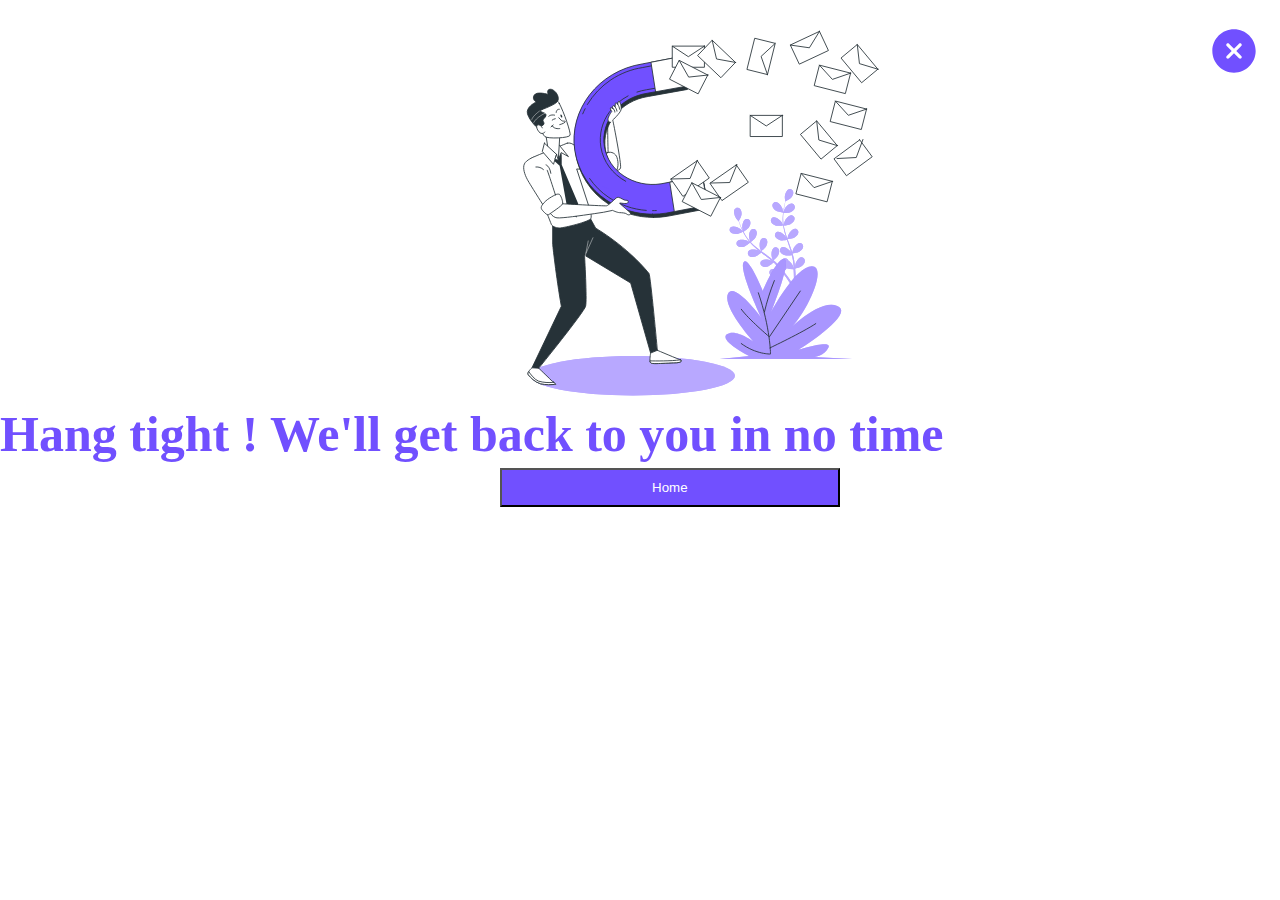
<file: tq.html>
<!DOCTYPE html>
<html lang="en">

    <head>
        <meta charset="UTF-8">
        <meta http-equiv="X-UA-Compatible" content="IE=edge">
        <meta name="viewport" content="width=device-width, initial-scale=1.0">
        <meta name="description"
            content="Welcome to ParentMaestro - the go-to mobile app marketplace for parents looking for quality kids'
             activities in their neighborhood. Our platform partners with school districts and local entrepreneurs to
             bring you a wide range of activities to choose from. With our user-friendly app, you can easily enroll
             your child in activities and pay securely through our payment gateway. Plus, by using ParentMaestro,
             you're helping your local school district raise additional funds to better serve parents like you.
             Join us today and discover the best neighborhood activities for your child!">
        <title>ParentMaestro</title>
        <link href="IMAGES/favicon.svg" rel="icon">

        <link href="https://cdn.jsdelivr.net/npm/bootstrap@5.2.3/dist/css/bootstrap.min.css" rel="stylesheet"
            integrity="sha384-rbsA2VBKQhggwzxH7pPCaAqO46MgnOM80zW1RWuH61DGLwZJEdK2Kadq2F9CUG65" crossorigin="anonymous">
        <script src="https://cdn.jsdelivr.net/npm/bootstrap@5.2.3/dist/js/bootstrap.bundle.min.js"
            integrity="sha384-kenU1KFdBIe4zVF0s0G1M5b4hcpxyD9F7jL+jjXkk+Q2h455rYXK/7HAuoJl+0I4"
            crossorigin="anonymous"></script>
        <link rel="stylesheet" href="CSS/tq.css">
        <link href="https://api.fontshare.com/v2/css?f[]=satoshi@400&display=swap" rel="stylesheet">
        <!-- <script src="https://kit.fontawesome.com/6c2754f92f.js" crossorigin="anonymous"></script> -->
        <script src="https://code.jquery.com/jquery-3.2.1.slim.min.js"
            integrity="sha384-KJ3o2DKtIkvYIK3UENzmM7KCkRr/rE9/Qpg6aAZGJwFDMVNA/GpGFF93hXpG5KkN"
            crossorigin="anonymous"></script>
    </head>

    <body>
        <a href=""><img src="IMAGES/cancel.svg" class="cancel"></a>
        <img src="IMAGES/bro.svg" class="bro">
        <h1 class="text-center mt-4 mb-5">Hang tight ! We'll get back to you in no time</h1>
        <button class="btn">Home</button>
    </body>
</html>
</file>
<file: CSS/about-us.css>
* {
    margin: 0;
    padding: 0;
    font-family: 'Satoshi';
    font-style: normal;
}

.navbar {
    position: fixed;
    top: -5px;
    background: #f1efef9c;
    width: 100%;
    z-index: 2;
    box-shadow: 0px 9px 24px rgb(0 0 0 / 25%)
}

.navbar li a {
    color: black;
    font-weight: 500;
    font-size: 1.5vw;
    padding: 0px !important;
}

.listImages {
    display: none;
}

.Contact {
    background: #7150FF;
    border-radius: 4px;
    color: white;
}

.Contact:hover {
    background: #5d3af8;
    color: white;
}

.navbar-toggler {
    background: #7050ff88;
    border-radius: 15px;
    padding: 6px 8px;
}
.signIn{
    text-decoration: none;
    color: white
}
.signIn:hover{
    color: white;
}

/* vgcvnhhhhhhhhhhhhhhhhhhhhhhhhhhhhhhhhhhhhhhhhhhhhhhhhhhhhhhhhhhhhhhh */
.headingContact {
    column-gap: 7%;
}

.headingContact h1 {
    font-family: 'Satoshi';
    font-style: normal;
    font-weight: 700;
    font-size: 3vw;
    color: #7150FF;
}

.contact-sub1 .heading,
.download .heading {
    font-family: 'Satoshi';
    font-style: normal;
    font-weight: 700;
    font-size: 25px;
    line-height: 34px;
    text-align: justify;
    color: #7150FF;
}

.details {
    font-family: 'Satoshi';
    font-style: normal;
    font-weight: 500;
    font-size: 25px;
    line-height: 34px;
    text-align: left;
    color: #7150FF;
}

.details-ans {
    font-family: 'Satoshi';
    font-style: normal;
    font-weight: 500;
    font-size: 20px;
    padding: 10px;
    text-align: initial;
}

#login label {
    font-family: 'Satoshi';
    font-style: normal;
    font-weight: 700;
    font-size: 20px;
    line-height: 30px;
    letter-spacing: -0.02em;
    color: #0F172A;
}

.optional {
    color: grey;
}

.popUpContact {
    padding: 20px 40px;
}

.contact-sub2 {
    border-left: 1px solid grey;
}

.send-button {
    width: 100%;
    background: #7150FF;
    color: white;
    border-radius: 10px;
    border: 1px solid black;
    height: 45px;
    margin-top: 25px;
    cursor: pointer;
}

.send-button:hover {
    background: #4529c2;
    color: white;
}

/*  bbbbbbbbbbbbbbbbbbbbbbbbbbbbbbbbbbbbbbbbbbbbbbbbbbbbbbbbbb */
.about {
    margin-top: 60px;
    width: 100%;
    padding: 40px 10px;
    background: linear-gradient(90deg, #7150FF 35.19%, #4020C8 63.11%);
    box-shadow: 0px 21px 21px rgba(0, 0, 0, 0.25);
}

.about h1 {
    font-family: 'Satoshi';
    font-style: normal;
    font-weight: 700;
    font-size: 65px;
    line-height: 109%;
    color: white;
}

.logo-img {
    margin-top: 70px;
    margin-bottom: 80px;
}

#logo {
    width: 550px;
}

.about-text {
    border: 1px solid rgb(231, 229, 229);
    border-radius: 20px;
    width: 550px;
}

.about-text h3 {
    font-family: 'Satoshi';
    font-style: normal;
    font-weight: 700;
    font-size: 38px;
    line-height: 51px;
    text-align: justify;
    margin: 10px 22px;
    color: #7150FF;
    border-bottom: 1px solid rgba(128, 128, 128, 0.836);
}

.about-text p.about-text1 {
    font-family: 'Satoshi';
    font-style: normal;
    font-weight: 400;
    font-size: 25px;
    line-height: 40px;
    text-align: justify;
    color: #1E1E1E;
    margin: 10px 22px;
}

.writting {
    font-family: 'Satoshi';
    font-style: normal;
    font-weight: 400;
    font-size: 25px;
    line-height: 35px;
    text-align: justify;
}

.core {
    margin-bottom: 80px;
}

.core h2 {
    font-family: 'Satoshi';
    font-style: normal;
    font-weight: 700;
    font-size: 60px;
    line-height: 81px;
    text-align: justify;
    color: #7150FF;
    margin-bottom: 50px;
}

.about-text2 {
    margin-bottom: 40px;
}

.second {
    font-family: 'Satoshi';
    font-style: normal;
    font-weight: 700;
    font-size: 15px;
    color: #7150FF;
    border: 1px solid rgb(231, 229, 229);
    border-radius: 20px;
    box-shadow: 0px 0px 10px 2px rgb(219, 219, 219);
}

.core-margin {
    margin-left: 230px;
}

.teamFlex {
    display: flex;
    text-align: center;
    align-items: center;
    justify-content: space-evenly;
}

.team h2 {
    font-family: 'Satoshi';
    font-style: normal;
    font-weight: 700;
    font-size: 60px;
    line-height: 61px;
    color: #7150FF;
}

.purple {
    color: #7150FF;
    margin-bottom: 0px !important;
}

.teamMembers-1,
.teamMembers-2 {
    margin: 40px 0px;
}

.teamMembers-1 .post,
.teamMembers-2 .post {
    font-weight: 500;
    font-size: 30px;
}

.name {
    font-weight: 700;
    font-size: 30px;
}

.footer {
    margin-top: -13px;
    width: 100%;
    padding-top: 24px;
    position: relative;
    background-color: #7150FF;
    box-shadow: -8px -20px 31px rgba(0, 0, 0, 0.25);
    border-top-right-radius: 25px;
    border-top-left-radius: 33px;
}

.ellipes {
    width: 30%;
    position: absolute;
    top: -1px;
    left: -7px;
}

.ellipes1 {
    display: none;
}

.color-footer {
    width: 100%;
}


.color-footer-2 {
    width: 100%;
    margin-top: 85px;
}

.footer-logo {
    width: 340px;
    position: absolute;
    top: 25px;
    left: -35px;
}

.footer ul a {
    text-decoration: none;
    color: white;
    font-size: 19px;
}

.social-media-icon {
    position: relative;
    top: 180px;
    left: 35px;
}

.social-media {
    width: 30px;
}
.social-media-youtube {
    display: inline;
}
.social-media-youtube-active{
    display: none;
}
.social-media-youtube:hover .social-media-youtube-active{
    display: inline;
}

.social-media-linkedin {
    display: inline;
}
.social-media-linkedin-active{
    display: none;
}
.social-media-linkedin:hover .social-media-linkedin-active{
    display: inline;
}
.social-media-twitter {
    display: inline;
}
.social-media-twitter-active{
    display: none;
}
.social-media-twitter:hover .social-media-twitter-active{
    display: inline;
}

.social-media-facebook {
    display: inline;
}
.social-media-facebook-active{
    display: none;
}
.social-media-facebook:hover .social-media-facebook-active{
    display: inline;
}


.footer h5 {
    color: white;
}

.footer p {
    padding: 20px 0px 20px 28px;
    color: white;
}

.last {
    margin-bottom: 0px;
}

ul.list-unstyled-download {
    list-style: none;
}


/* #####################################################################TAB VIEW CSS */
@media only screen and (max-width: 991px) {

    .modal-body {
        background: rgb(255 249 250 / 43%);
    }

    .headingContact {
        display: flex;
    }

    .headingContactFirst {
        margin: 10px 60px 0px 10px;
    }

    .headingContact h1 {
        font-size: 5vw;
        margin-left: 0px;
    }


    .cancel {
        position: absolute;
        top: 25px;
        right: 20px;
    }

    .popUpContact {
        display: flex;
        flex-direction: column-reverse;
        padding: 0px;
    }

    table {
        border-collapse: inherit;
    }

    #login {
        padding: 10px 20px 0px 30px;
    }

    .contact-sub1 {
        padding: 10px 27px;
    }

    .contact-sub1 .heading,
    .download .heading {
        font-weight: 700;
        font-size: 25px;
        line-height: 34px;

    }

    .details {
        font-size: 17px;
        line-height: 34px;
        text-align: left;
        padding-left: 15px;
    }

    .details-ans {
        font-size: 15px;
        padding-left: 10px;
        padding-top: 5px;
        padding-bottom: 0px;
    }

    #login label {
        font-size: 20px;
        line-height: 30px;
        padding-bottom: 10px;
    }

    .optional {
        color: grey;
    }

    .contact-sub2 {
        border-left: none;
        padding-left: 0px;
    }

    .send-button {
        width: 100%;
        background: #7150FF;
        color: white;
        border-radius: 10px;
        border: 1px solid black;
        height: 7vh;
        cursor: pointer;
        margin-bottom: 15px;
    }

    .send-button:hover {
        background: #4529c2;
        color: white;
    }

    .popUpDownload {
        column-gap: 5px;
    }

    .popUpDownload img {
        margin: 0px !important;
        width: 90%;
    }

    .core-margin {
        margin-left: 0px;
    }

    .second {
        font-size: 3vw;
    }
}

/* ############################################################## Mobile view  css  */

@media only screen and (max-width: 767px) {

    .navbar li a {
        font-size: 4vw;
    }

    .navbar-toggler {
        background: #7050ff88;
        border-radius: 15px;
        padding: 6px 8px;
    }

    .navbar-toggler-icon {
        color: #7150FF;
    }

    .navbar-nav li {
        display: flex;
        padding: 10px 0px;
    }

    li.nav-item {
        border-bottom: 1px solid rgba(184, 182, 182, 0.753);
    }

    .listImages {
        display: block;
    }

    .Contact {
        margin: 20px;
    }

    .about {
        margin-top: 60px;
        width: 100%;
        padding: 40px 10px;

    }

    .about h1 {
        font-weight: 600;
        font-size: 40px;
        line-height: 109%;
        padding-top: 20px;
    }

    .logo-img {
        margin-top: 30px;
        margin-bottom: 20px;
    }

    #logo {
        width: 100%;
        padding: 5px 30px;
    }

    .about-text {
        margin: 20px 10px !important;
        box-shadow: unset;
        width: 550px;
    }

    .about-text p.about-text1 {
        font-size: 19px;
        line-height: 28px;
    }

    .about-text1 {
        line-height: 35px;
    }

    .writting {
        font-size: 20px;
        line-height: 30px;
    }

    .core {
        margin-bottom: 10px;
    }

    .core h2 {
        font-weight: 600;
        font-size: 40px;
        line-height: 109%;
        padding-top: 0px;
    }

    .about-text2 {
        margin-bottom: 20px;
    }

    .second {
        font-family: 'Satoshi';
        font-style: normal;
        font-weight: 700;
        font-size: 20px;
        line-height: 34px;
        color: #7150FF;
        border: 1px solid rgb(231, 229, 229);
        border-radius: 20px;
        width: 100%;
        box-shadow: 0px 0px 10px 2px rgb(219, 219, 219);
    }

    .core-margin {
        margin-left: 0px;
    }

    .team {
        padding-bottom: 0px !important;
        margin-bottom: 0px !important;
    }

    .teamFlex {
        display: flex;
        flex-direction: column;
        justify-content: center;
        padding-bottom: 30px;
    }

    .teamMembers-1,
    .teamMembers-2 {
        margin: 10px 0px;
    }

    .footer {
        margin-top: -13px;
        width: 100%;
        padding: 0px;
        position: relative;
        box-shadow: -8px -20px 31px rgba(0, 0, 0, 0.25);
    }

    .ellipes1 {
        position: absolute;
        top: -1px;
        left: 0px;
        width: 100%;
        display: block;
    }

    .ellipes {
        display: none;
    }

    .footer-logo {
        width: 75%;
        margin-left: 85px !important;
    }

    .footer ul a {
        text-decoration: none;
        color: white;
        font-size: 15px;
    }

    .social-media-icon {
        width: 185px;
        display: flex;
        position: relative;
        top: 145px;
        align-items: center;
        left: 40px;
    }

    .social-media {
        width: 40px;
    }

    .list-company-help {
        margin-top: 250px;
        width: 50%;
        padding-left: 35px;
    }

    .footer-download h5 {
        color: white;
        margin: 20px 0px;
    }

    ul.list-unstyled-download {
        display: flex;
        list-style: none;
    }

    .list-unstyled-download li img {
        width: 90%;
    }

    .color-footer-2 {
        margin-top: 0px;
    }

    .footer p {
        color: white;
        padding-bottom: 40px;
    }
}
</file>
<file: CSS/parent.css>
* {
    margin: 0;
    padding: 0;
    font-family: 'Satoshi';
    font-style: normal;
}

.navbar {
    position: fixed;
    top: -5px;
    background: #f1efef9c;
    width: 100%;
    z-index: 2;
    box-shadow: 0px 9px 24px rgb(0 0 0 / 25%)
}

.navbar li a {
    color: black;
    font-weight: 500;
    font-size: 1.5vw;
    padding: 0px !important;
}

.listImages {
    display: none;
}

.Contact {
    background: #7150FF;
    border-radius: 4px;
    color: white;
}

.Contact:hover {
    background: #5d3af8;
    color: white;
}

.navbar-toggler {
    background: #7050ff88;
    border-radius: 15px;
    padding: 6px 8px;
}
.signIn{
    text-decoration: none;
    color: white
}
.signIn:hover{
    color: white;
}

/* vgcvnhhhhhhhhhhhhhhhhhhhhhhhhhhhhhhhhhhhhhhhhhhhhhhhhhhhhhhhhhhhhhhh */
.headingContact {
    column-gap: 7%;
}

.headingContact h1 {
    font-family: 'Satoshi';
    font-style: normal;
    font-weight: 700;
    font-size: 3vw;
    color: #7150FF;
}

.contact-sub1 .heading,
.download .heading {
    font-family: 'Satoshi';
    font-style: normal;
    font-weight: 700;
    font-size: 25px;
    line-height: 34px;
    text-align: justify;
    color: #7150FF;
}

.details {
    font-family: 'Satoshi';
    font-style: normal;
    font-weight: 500;
    font-size: 25px;
    line-height: 34px;
    text-align: left;
    color: #7150FF;
}

.details-ans {
    font-family: 'Satoshi';
    font-style: normal;
    font-weight: 500;
    font-size: 20px;
    padding: 10px;
    text-align: initial;
}

#login label {
    font-family: 'Satoshi';
    font-style: normal;
    font-weight: 700;
    font-size: 20px;
    line-height: 30px;
    letter-spacing: -0.02em;
    color: #0F172A;
}

.optional {
    color: grey;
}

.popUpContact {
    padding: 20px 40px;
}

.contact-sub2 {
    border-left: 1px solid grey;
}

.send-button {
    width: 100%;
    background: #7150FF;
    color: white;
    border-radius: 10px;
    border: 1px solid black;
    height: 45px;
    margin-top: 25px;
    cursor: pointer;
}

.send-button:hover {
    background: #4529c2;
    color: white;
}

/*  bbbbbbbbbbbbbbbbbbbbbbbbbbbbbbbbbbbbbbbbbbbbbbbbbbbbbbbbbb */
.parent {
    margin-top: 60px;
    width: 100%;
    padding: 40px 10px;
    background: linear-gradient(90deg, #7150FF 35.19%, #4020C8 63.11%);
    box-shadow: 0px 21px 21px rgba(0, 0, 0, 0.25);
}

.parent h1 {
    font-family: 'Satoshi', sans-serif;
    font-style: normal;
    font-weight: 700;
    font-size: 65px;
    line-height: 109%;
    color: white;
}

.benefit {
    padding-top: 40px;
}

.heading {
    font-family: 'Satoshi';
    font-style: normal;
    font-weight: 700;
    font-size: 60px;
    line-height: 149%;
    color: #7150FF;
}

.benefit-row {
    padding-top: 70px;
}

.sub-title h3 {
    font-family: 'Satoshi';
    font-style: normal;
    font-weight: 700;
    font-size: 35px;
    line-height: 45px;
    color: #7150FF;
}

.sub-title {
    background: white;
    padding: 20PX 10PX;
}

.sub-title-img {
    width: 10%;
    margin-right: 20px;
}

.sub-title p {
    font-weight: 500;
    font-size: 25px;
    line-height: 149%;
    text-align: justify;
}

.arrow2 {
    margin-left: 220px;
    padding-top: 27px;
}

.sub-title {
    margin: 10px 5px 10px 20px;
    border: 1px solid #4F5155;
    padding: 5px 10px;
    border-radius: 10px;
}

.sub-title-flex {
    display: flex;
    align-items: center;
}

.title-img {
    margin: 0px 25px 0px 10px;
    width: 70px;
}

.sub-title-flex h3 {
    font-weight: 700;
    font-size: 35px;
    line-height: 45px;
    color: #7150FF;
}

.title p {
    font-family: 'Satoshi';
    font-style: normal;
    font-weight: 500;
    font-size: 25px;
    line-height: 35px;
    margin: 10px;
    text-align: justify;
}

.title1 {
    padding-right: 50px;
}

.title2 {
    padding-top: 20px;
    padding-left: 10px;
}

.sub-title-bottom {
    margin-top: 20px;
}

.purple {
    color: #7150FF;
}

.features2-mobiles {
    display: flex;
}

.left2 {
    /* width: 25%; */
    /* margin-top: 145px; */
    margin-right: 10px;
}

.right2 {
    /* width: 25%; */
    /* margin-top: 145px; */
    margin-left: 10px;
}

.scrollingImg {
    display: none;
}

.box-features {
    border: 1px solid grey;
    width: 85%;
    border-radius: 20px;
    float: right;
    margin-right: 20px;
}

.seamless {
    font-weight: 700;
    font-size: 34px;
    line-height: 54px;
    color: #7150FF;
    margin: 10px 10px 5px 23px !important;
}

.box-features hr {
    margin: 10px 30px;
}

.features-heading h4 {
    font-family: 'Satoshi';
    font-style: normal;
    font-weight: 700;
    font-size: 30px;
    line-height: 45px;
    text-align: justify;
    color: #7150FF;
    margin-left: 25px;
    margin-top: 15px;
}

.feature-list {
    font-family: 'Satoshi';
    font-style: normal;
    font-weight: 500;
    font-size: 20px;
    line-height: 25px;
    text-align: justify;
    color: #1E1E1E;

}

.features-heading li {
    list-style-type: none;
    display: flex;
    align-items: center;
    padding-left: 6px;
}

.features-footer {
    display: flex;
}

.purple-box {
    background: #7150FF;
    border-radius: 20px;
    box-sizing: border-box;
    margin: 20px 40px;
}

.purple-box p {
    /* padding: 20px; */
    font-weight: 700;
    font-size: 29px;
    line-height: 35px;
    color: #FFC600;
    margin-bottom: 10px;
}

.white {
    color: white;
}

.iphone {
    position: relative;
    width: 100%;
    padding-top: 25px;
    padding-left: 20px;
    z-index: 1;
}

.ellipsePurpleBox {
    position: absolute;
    width: 45.7%;
    right: 40px;
}

.ellipsePurpleBox-1 {
    display: none;
}

.purple-box .download {
    display: flex;
    margin-top: 50px;
}

.footer {
    margin-top: -13px;
    width: 100%;
    padding-top: 24px;
    position: relative;
    background-color: #7150FF;
    box-shadow: -8px -20px 31px rgba(0, 0, 0, 0.25);
    border-top-right-radius: 25px;
    border-top-left-radius: 33px;
}

.ellipes {
    width: 30%;
    position: absolute;
    top: -1px;
    left: -7px;
}

.ellipes1 {
    display: none;
}

.color-footer {
    width: 100%;
}


.color-footer-2 {
    width: 100%;
    margin-top: 85px;
}

.footer-logo {
    width: 340px;
    position: absolute;
    top: 25px;
    left: -35px;
}

.footer ul a {
    text-decoration: none;
    color: white;
    font-size: 19px;
}

.social-media-icon {
    position: relative;
    top: 180px;
    left: 35px;
}

.social-media {
    width: 30px;
}
.social-media-youtube {
    display: inline;
}
.social-media-youtube-active{
    display: none;
}
.social-media-youtube:hover .social-media-youtube-active{
    display: inline;
}

.social-media-linkedin {
    display: inline;
}
.social-media-linkedin-active{
    display: none;
}
.social-media-linkedin:hover .social-media-linkedin-active{
    display: inline;
}
.social-media-twitter {
    display: inline;
}
.social-media-twitter-active{
    display: none;
}
.social-media-twitter:hover .social-media-twitter-active{
    display: inline;
}

.social-media-facebook {
    display: inline;
}
.social-media-facebook-active{
    display: none;
}
.social-media-facebook:hover .social-media-facebook-active{
    display: inline;
}


.footer h5 {
    color: white;
}

.footer p {
    padding: 20px 0px 20px 28px;
    color: white;
}

.backgroundImage {
    background-image: url('../IMAGES/Ellipse 58 (1).svg');
    background-size: cover;
    border-radius: 15px;
    display: flex;
}

.last {
    margin-bottom: 0px;
}

ul.list-unstyled-download {
    list-style: none;
}

/* #####################################################################TAB VIEW CSS */
@media only screen and (max-width: 991px) {

    .modal-body {
        background: rgb(255 249 250 / 43%);
    }

    .headingContact {
        display: flex;
    }

    .headingContactFirst {
        margin: 10px 60px 0px 10px;
    }

    .headingContact h1 {
        font-size: 5vw;
        margin-left: 0px;
    }


    .cancel {
        position: absolute;
        top: 25px;
        right: 20px;
    }

    .popUpContact {
        display: flex;
        flex-direction: column-reverse;
        padding: 0px;
    }

    table {
        border-collapse: inherit;
    }

    #login {
        padding: 10px 20px 0px 30px;
    }

    .contact-sub1 {
        padding: 10px 27px;
    }

    .contact-sub1 .heading,
    .download .heading {
        font-weight: 700;
        font-size: 25px;
        line-height: 34px;

    }

    .details {
        font-size: 17px;
        line-height: 34px;
        text-align: left;
        padding-left: 15px;
    }

    .details-ans {
        font-size: 15px;
        padding-left: 10px;
        padding-top: 5px;
        padding-bottom: 0px;
    }

    #login label {
        font-size: 20px;
        line-height: 30px;
        padding-bottom: 10px;
    }

    .optional {
        color: grey;
    }

    .contact-sub2 {
        border-left: none;
        padding-left: 0px;
    }

.send-button {
    width: 100%;
        background: #7150FF;
        color: white;
        border-radius: 10px;
        border: 1px solid black;
        height: 7vh;
        cursor: pointer;
        margin-bottom: 15px;
    }

    .send-button:hover {
        background: #4529c2;
        color: white;
    }

    .popUpDownload {
        column-gap: 5px;
    }

    .popUpDownload img {
        margin: 0px !important;
        width: 90%;
    }

}

/* ############################################################## Mobile view  css  */

@media only screen and (max-width: 767px) {

    .navbar li a {
        font-size: 4vw;
    }

    .navbar-toggler {
        background: #7050ff88;
        border-radius: 15px;
        padding: 6px 8px;
    }

 .navbar-nav li {
    display: flex;
    padding: 10px 0px;
}

    li.nav-item {
        border-bottom: 1px solid rgba(184, 182, 182, 0.753);
    }

    .listImages {
        display: block;
    }

    .Contact {
        margin: 20px;
    }

    .parent {
        margin-top: 60px;
        width: 100%;
        padding: 30px 10px;
        background: #7150FF;
    }

    .parent h1 {
        font-weight: 600;
        font-size: 35px;
        line-height: 109%;
        padding-top: 20px;
    }

    .heading {
        font-size: 35px;
        margin-bottom: -10px;
    }

    .zigzag {
        width: 145px;
    }

    .benefit p {
        font-weight: 500;
        font-size: 18px;
        padding: 30px 5px !important;
        line-height: 28px;
    }

    .benefit-text-img {
        margin-left: 88px !important;
    }

    .benefit-row {
        padding-top: 30px;
    }

    .title2 {
        padding-top: 0px;
    }


    .title-img {
        width: 18%;
        padding-bottom: 20px;
        margin: 0px;
    }

    .sub-title h3 {
        font-size: 30px;
        line-height: 35px;
        padding-left: 25px;
        text-align: center;
    }

    .sub-title {
        background: white;
        padding: 20PX 10PX;
        margin: 20px;
        margin-bottom: 0px !important;
    }

    .sub-title-flex {
        display: flex;
        flex-direction: column;
        align-items: center;
    }

    .sub-title p {
        font-weight: 500;
        font-size: 25px;
        line-height: 149%;
        text-align: justify;
    }

    .arrow2,
    .arrow1 {
        display: none;
    }

    .benefit P {
        font-size: 20px;
        line-height: 30px;
        margin: 0px;
        padding: 0px !important;
    }

    .features2-mobiles {
        display: flex;
        padding-top: 0px !important;
    }

    .middle2 {
        width: 40%;
        margin-top: 70px !important;
    }

    .features2-all {
        padding: 0px 25px !important;
    }

    .box-list {
        margin-right: 0px !important;
    }

    .featureFirstDiv {
        margin-bottom: 0px !important;
    }

    .features2-mobiles {
        display: none;
    }

    .scrollingImg {
        display: flex;
        overflow: auto;
        margin: 50px 0px;
        margin-left: 50px;
    }

    .scrollingImg img {
        /* width: 180px; */
        margin: 0px 40px;
    }

    .box-features {
        border: 1px solid grey;
        width: 100%;
        border-radius: 20px;
        padding: 0px 10px;
    }

    .seamless {
        font-size: 25px;
        line-height: 25px;
        margin: 25px 10px !important;
    }

    .magic {
        display: none;
    }

    .box-features hr {
        margin: 15px 13px;
        color: black;
    }

    .features-heading h4 {
        font-size: 24px;
        margin: 3px 10px !important;
    }

    .feature-list {
        font-weight: 500;
        font-size: 20px;
        line-height: 25px;
    }

    .features-heading li {
        list-style-type: none;
        display: flex;
        align-items: center;
        padding-left: 0px;
    }

    .features-footer {
        display: flex;
        flex-direction: column;
    }

    .features-heading-2 {
        margin-left: 0px !important;
        padding-left: 0px !important;
    }

    .box-mission p {
        text-align: justify;
        padding: 10px 15px;
        font-weight: 500;
        font-size: 20px;
        line-height: 27px;
    }

    .purple-box {
        margin: 20px 15px;
        position: relative;
    }

    .purple_boxDiv {
        padding: 10px !important;
    }

    .purple-box p {
        padding: 10px 12px;
        font-weight: 500;
        font-size: 15px;
        line-height: 28px;
        color: #FFC600;
    }

    .white {
        color: white;
    }

    .purple-box .download {
        display: flex;
        margin-top: 30px;
        margin-left: 20px;
    }

    .purple-box .googleplay2 {
        width: 80%;
        margin: 0px !important;
    }

    .purple-box .apple2 {
        width: 80%;
        margin: 0px !important;
    }

    .iphone {
        width: 100%;
        margin-top: 15px;
        position: relative;
        top: 8px;
        right: 5px;
    }

    .ellipsePurpleBox-1 {
        position: absolute;
        width: 100%;
        right: 0px;
        /* top: 260px; */
        bottom: 0px;
        border-radius: 21px;
        display: block;
    }

    .ellipsePurpleBox {
        display: none;
    }


    .footer {
        margin-top: -13px;
        width: 100%;
        padding: 0px;
        position: relative;
        box-shadow: -8px -20px 31px rgba(0, 0, 0, 0.25);
    }

    .ellipes1 {
        position: absolute;
        top: -1px;
        left: 0px;
        width: 100%;
        display: block;
    }

    .ellipes {
        display: none;
    }

    .footer-logo {
        width: 75%;
        margin-left: 85px !important;
    }

    .footer ul a {
        text-decoration: none;
        color: white;
        font-size: 15px;
    }

    .social-media-icon {
        width: 185px;
        display: flex;
        position: relative;
        top: 145px;
        align-items: center;
        left: 40px;
    }

    .social-media {
        width: 40px;
    }

    .list-company-help {
        margin-top: 250px;
        width: 50%;
        padding-left: 35px;
    }

    .footer-download h5 {
        color: white;
        margin: 20px 0px;
    }

    ul.list-unstyled-download {
        display: flex;
        list-style: none;
    }

    .list-unstyled-download li img {
        width: 90%;
    }

    .color-footer-2 {
        margin-top: 0px;
    }

    .footer p {
        color: white;
        padding-bottom: 40px;
    }

    .box-features {
        margin-right: 0px;
        float: unset;
    }

    .backgroundImage {
        background-image: unset;
    }

}
</file>
<file: CSS/policy.css>
* {
    margin: 0;
    padding: 0;
    font-family: 'Satoshi';
    font-style: normal;
}

.navbar {
    position: fixed;
    top: -5px;
    background: #f1efef9c;
    width: 100%;
    z-index: 2;
    box-shadow: 0px 9px 24px rgb(0 0 0 / 25%)
}

.navbar li a {
    color: black;
    font-weight: 500;
    font-size: 1.5vw;
    padding: 0px !important;
}

.listImages {
    display: none;
}

.Contact {
    background: #7150FF;
    border-radius: 4px;
    color: white;
}

.Contact:hover {
    background: #5d3af8;
    color: white;
}

.navbar-toggler {
    background: #7050ff88;
    border-radius: 15px;
    padding: 6px 8px;
}
.signIn{
    text-decoration: none;
    color: white
}
.signIn:hover{
    color: white;
}

/* vgcvnhhhhhhhhhhhhhhhhhhhhhhhhhhhhhhhhhhhhhhhhhhhhhhhhhhhhhhhhhhhhhhh */
.headingContact {
    column-gap: 7%;
}

.headingContact h1 {
    font-family: 'Satoshi';
    font-style: normal;
    font-weight: 700;
    font-size: 3vw;
    color: #7150FF;
}

.contact-sub1 .heading,
.download .heading {
    font-family: 'Satoshi';
    font-style: normal;
    font-weight: 700;
    font-size: 25px;
    line-height: 34px;
    text-align: justify;
    color: #7150FF;
}

.details {
    font-family: 'Satoshi';
    font-style: normal;
    font-weight: 500;
    font-size: 25px;
    line-height: 34px;
    text-align: left;
    color: #7150FF;
}

.details-ans {
    font-family: 'Satoshi';
    font-style: normal;
    font-weight: 500;
    font-size: 20px;
    padding: 10px;
    text-align: initial;
}

#login label {
    font-family: 'Satoshi';
    font-style: normal;
    font-weight: 700;
    font-size: 20px;
    line-height: 30px;
    letter-spacing: -0.02em;
    color: #0F172A;
}

.optional {
    color: grey;
}

.popUpContact {
    padding: 20px 40px;
}

.contact-sub2 {
    border-left: 1px solid grey;
}

.send-button {
    width: 100%;
    background: #7150FF;
    color: white;
    border-radius: 10px;
    border: 1px solid black;
    height: 45px;
    margin-top: 25px;
    cursor: pointer;
}

.send-button:hover {
    background: #4529c2;
    color: white;
}

/*  bbbbbbbbbbbbbbbbbbbbbbbbbbbbbbbbbbbbbbbbbbbbbbbbbbbbbbbbbb */
.headingPolicy {
    margin-top: 60px;
    width: 100%;
    padding: 40px 10px;
    background: #7150FF;
}


.headingPolicy h1 {
    font-family: 'Satoshi';
    font-style: normal;
    font-weight: 700;
    font-size: 65px;
    line-height: 109%;
    color: white;
}

.policyBody {
    padding: 20px 40px;
}

.innerHeading {
    margin-bottom: 60px;
    font-size: 50px;
}

.policyBody p {
    font-weight: 400;
    font-size: 25px;
    line-height: 149%;
    margin: 25px 0px;
    text-align: justify;
    font-feature-settings: 'ordn' on;
    color: #1E1E1E;
}

.time {
    margin-bottom: 40px;
}

.footer {
    margin-top: -13px;
    width: 100%;
    padding-top: 24px;
    position: relative;
    background-color: #7150FF;
    box-shadow: -8px -20px 31px rgba(0, 0, 0, 0.25);
    border-top-right-radius: 25px;
    border-top-left-radius: 33px;
}

.ellipes {
    width: 30%;
    position: absolute;
    top: -1px;
    left: -7px;
}

.ellipes1 {
    display: none;
}

.color-footer {
    width: 100%;
}


.color-footer-2 {
    width: 100%;
    margin-top: 85px;
}

.footer-logo {
    width: 340px;
    position: absolute;
    top: 25px;
    left: -35px;
}

.footer ul a {
    text-decoration: none;
    color: white;
    font-size: 19px;
}

.social-media-icon {
    position: relative;
    top: 180px;
    left: 35px;
}

.social-media {
    width: 30px;
}
.social-media-youtube {
    display: inline;
}
.social-media-youtube-active{
    display: none;
}
.social-media-youtube:hover .social-media-youtube-active{
    display: inline;
}

.social-media-linkedin {
    display: inline;
}
.social-media-linkedin-active{
    display: none;
}
.social-media-linkedin:hover .social-media-linkedin-active{
    display: inline;
}
.social-media-twitter {
    display: inline;
}
.social-media-twitter-active{
    display: none;
}
.social-media-twitter:hover .social-media-twitter-active{
    display: inline;
}

.social-media-facebook {
    display: inline;
}
.social-media-facebook-active{
    display: none;
}
.social-media-facebook:hover .social-media-facebook-active{
    display: inline;
}


.footer h5 {
    color: white;
}

.footer p {
    padding-top: 60px;
    color: white;
    padding-bottom: 20px;
}

.last {
    margin-bottom: 0px;
}

ul.list-unstyled-download {
    list-style: none;
}


/* #####################################################################TAB VIEW CSS */
@media only screen and (max-width: 991px) {

    .modal-body {
        background: rgb(255 249 250 / 43%);
    }

    .headingContact {
        display: flex;
    }

    .headingContactFirst {
        margin: 10px 60px 0px 10px;
    }

    .headingContact h1 {
        font-size: 5vw;
        margin-left: 0px;
    }


    .cancel {
        position: absolute;
        top: 25px;
        right: 20px;
    }

    .popUpContact {
        display: flex;
        flex-direction: column-reverse;
        padding: 0px;
    }

    table {
        border-collapse: inherit;
    }

    #login {
        padding: 10px 20px 0px 30px;
    }

    .contact-sub1 {
        padding: 10px 27px;
    }

    .contact-sub1 .heading,
    .download .heading {
        font-weight: 700;
        font-size: 25px;
        line-height: 34px;

    }

    .details {
        font-size: 17px;
        line-height: 34px;
        text-align: left;
        padding-left: 15px;
    }

    .details-ans {
        font-size: 15px;
        padding-left: 10px;
        padding-top: 5px;
        padding-bottom: 0px;
    }

    #login label {
        font-size: 20px;
        line-height: 30px;
        padding-bottom: 10px;
    }

    .optional {
        color: grey;
    }

    .contact-sub2 {
        border-left: none;
        padding-left: 0px;
    }

.send-button {
    width: 100%;
        background: #7150FF;
        color: white;
        border-radius: 10px;
        border: 1px solid black;
        height: 7vh;
        cursor: pointer;
        margin-bottom: 15px;
    }

    .send-button:hover {
        background: #4529c2;
        color: white;
    }

    .popUpDownload {
        column-gap: 5px;
    }

    .popUpDownload img {
        margin: 0px !important;
        width: 90%;
    }

}

/* ############################################################## Mobile view  css  */

@media only screen and (max-width: 767px) {

    .navbar li a {
        font-size: 4vw;
    }

    .navbar-toggler {
        background: #7050ff88;
        border-radius: 15px;
        padding: 6px 8px;
    }

    .navbar-toggler-icon {
        color: #7150FF;
    }

 .navbar-nav li {
    display: flex;
    padding: 10px 0px;
}

    li.nav-item {
        border-bottom: 1px solid rgba(184, 182, 182, 0.753);
    }

    .listImages {
        display: block;
    }

    .Contact {
        margin: 20px;
    }

    .innerHeading {
        margin-bottom: 60px;
        font-size: 40px;
    }

    .policyBody p {
        font-size: 18px;
    }

    .footer {
        margin-top: -13px;
        width: 100%;
        padding: 0px;
        position: relative;
        box-shadow: -8px -20px 31px rgba(0, 0, 0, 0.25);
    }

    .ellipes1 {
        position: absolute;
        top: -1px;
        left: 0px;
        width: 100%;
        display: block;
    }

    .ellipes {
        display: none;
    }

    .footer-logo {
        width: 75%;
        margin-left: 85px !important;
    }

    .footer ul a {
        text-decoration: none;
        color: white;
        font-size: 15px;
    }

    .social-media-icon {
        width: 185px;
        display: flex;
        position: relative;
        top: 145px;
        align-items: center;
        left: 40px;
    }

    .social-media {
        width: 40px;
    }

    .list-company-help {
        margin-top: 250px;
        width: 50%;
        padding-left: 35px;
    }

    .footer-download h5 {
        color: white;
        margin: 20px 0px;
    }

    ul.list-unstyled-download {
        display: flex;
        list-style: none;
    }

    .list-unstyled-download li img {
        width: 90%;
    }

    .color-footer-2 {
        margin-top: 0px;
    }

    .footer p {
        color: white;
        padding-bottom: 50px;
    }
}
</file>
<file: CSS/school.css>
* {
    margin: 0;
    padding: 0;
    font-family: 'Satoshi';
    font-style: normal;
}

.navbar {
    position: fixed;
    top: -5px;
    background: #f1efef9c;
    width: 100%;
    z-index: 2;
    box-shadow: 0px 9px 24px rgb(0 0 0 / 25%)
}

.navbar li a {
    color: black;
    font-weight: 500;
    font-size: 1.5vw;
    padding: 0px !important;
}

.listImages {
    display: none;
}

.Contact {
    background: #7150FF;
    border-radius: 4px;
    color: white;
}

.Contact:hover {
    background: #5d3af8;
    color: white;
}

.navbar-toggler {
    background: #7050ff88;
    border-radius: 15px;
    padding: 6px 8px;
}
.signIn{
    text-decoration: none;
    color: white
}
.signIn:hover{
    color: white;
}

/* vgcvnhhhhhhhhhhhhhhhhhhhhhhhhhhhhhhhhhhhhhhhhhhhhhhhhhhhhhhhhhhhhhhh */
.headingContact {
    column-gap: 7%;
}

.headingContact h1 {
    font-family: 'Satoshi';
    font-style: normal;
    font-weight: 700;
    font-size: 3vw;
    color: #7150FF;
}

.contact-sub1 .heading,
.download .heading {
    font-family: 'Satoshi';
    font-style: normal;
    font-weight: 700;
    font-size: 25px;
    line-height: 34px;
    text-align: justify;
    color: #7150FF;
}

.details {
    font-family: 'Satoshi';
    font-style: normal;
    font-weight: 500;
    font-size: 25px;
    line-height: 34px;
    text-align: left;
    color: #7150FF;
}

.details-ans {
    font-family: 'Satoshi';
    font-style: normal;
    font-weight: 500;
    font-size: 20px;
    padding: 10px;
    text-align: initial;
}

#login label {
    font-family: 'Satoshi';
    font-style: normal;
    font-weight: 700;
    font-size: 20px;
    line-height: 30px;
    letter-spacing: -0.02em;
    color: #0F172A;
}

.optional {
    color: grey;
}

.popUpContact {
    padding: 20px 40px;
}

.contact-sub2 {
    border-left: 1px solid grey;
}

.send-button {
    width: 100%;
    background: #7150FF;
    color: white;
    border-radius: 10px;
    border: 1px solid black;
    height: 45px;
    margin-top: 25px;
    cursor: pointer;
}

.send-button:hover {
    background: #4529c2;
    color: white;
}

/*  bbbbbbbbbbbbbbbbbbbbbbbbbbbbbbbbbbbbbbbbbbbbbbbbbbbbbbbbbb */
.School-Districts {
    margin-top: 60px;
    width: 100%;
    padding: 40px 10px;
    background: linear-gradient(90deg, #7150FF 35.19%, #4020C8 63.11%);
    box-shadow: 0px 21px 21px rgba(0, 0, 0, 0.25);
}

.School-Districts h1 {
    font-family: 'Satoshi', sans-serif;
    font-style: normal;
    font-weight: 700;
    font-size: 6vw;
    color: white;
}

.process {
    padding-top: 0px;
}

.heading {
    font-family: 'Satoshi';
    font-style: normal;
    font-weight: 700;
    font-size: 60px;
    line-height: 149%;
    color: #7150FF;
}

.process-rect {
    position: relative;
}

.rectangle2 {
    position: absolute;
    right: 508px;
    top: 25px;
    z-index: -1;
}

.process-row {
    padding-top: 10px;
    display: flex;
    text-align: center;
    align-items: center;
}

.sub-title {
    margin: 0px 5px 10px 20px;
    border: 1px solid black;
    padding: 25px 10px 45px 10px;
    border-radius: 10px;
    width: 599px;
}

.sub-title img {
    margin-left: 0px;
    margin-bottom: 20px;
}

.sub-title p {
    font-family: 'Satoshi';
    font-style: normal;
    font-weight: 700;
    font-size: 3vw;
    text-align: center;
    color: #7150FF;
}

.benefit {
    padding-top: 60px;
}

.heading {
    font-family: 'Satoshi';
    font-style: normal;
    font-weight: 700;
    font-size: 60px;
    line-height: 149%;
    color: #7150FF;
}

.purple {
    color: #7150FF;
}

.benefit p {
    padding-top: 30px;
    font-family: 'Satoshi';
    font-style: normal;
    font-weight: 500;
    font-size: 24px;
    text-align: justify;
}

.benefit-text {
    border: 1px solid grey;
    border-radius: 20px;
    padding: 5px 10px;
    display: flex;
    flex-direction: column;
    align-items: center;
}

.benefit-text img {
    margin-top: 20px;
}

.benefit-text p {
    font-family: 'Satoshi';
    font-style: normal;
    font-weight: 700;
    font-size: 30px;
    text-align: center;
    color: #7150FF;

}

.footer {
    margin-top: -13px;
    width: 100%;
    padding-top: 24px;
    position: relative;
    background-color: #7150FF;
    box-shadow: -8px -20px 31px rgba(0, 0, 0, 0.25);
    border-top-right-radius: 25px;
    border-top-left-radius: 33px;
}

.ellipes {
    width: 30%;
    position: absolute;
    top: -1px;
    left: -7px;
}

.ellipes1 {
    display: none;
}

.color-footer {
    width: 100%;
}


.color-footer-2 {
    width: 100%;
    margin-top: 85px;
}

.footer-logo {
    width: 340px;
    position: absolute;
    top: 25px;
    left: -35px;
}

.footer ul a {
    text-decoration: none;
    color: white;
    font-size: 19px;
}

.social-media-icon {
    position: relative;
    top: 180px;
    left: 35px;
}

.social-media {
    width: 30px;
}
.social-media-youtube {
    display: inline;
}
.social-media-youtube-active{
    display: none;
}
.social-media-youtube:hover .social-media-youtube-active{
    display: inline;
}

.social-media-linkedin {
    display: inline;
}
.social-media-linkedin-active{
    display: none;
}
.social-media-linkedin:hover .social-media-linkedin-active{
    display: inline;
}
.social-media-twitter {
    display: inline;
}
.social-media-twitter-active{
    display: none;
}
.social-media-twitter:hover .social-media-twitter-active{
    display: inline;
}

.social-media-facebook {
    display: inline;
}
.social-media-facebook-active{
    display: none;
}
.social-media-facebook:hover .social-media-facebook-active{
    display: inline;
}


.footer h5 {
    color: white;
}

.footer p {
    padding: 20px 0px 20px 28px;
    color: white;
}

.last {
    margin-bottom: 0px;
}

ul.list-unstyled-download {
    list-style: none;
}


/* #####################################################################TAB VIEW CSS */
@media only screen and (max-width: 991px) {

    .modal-body {
        background: rgb(255 249 250 / 43%);
    }

    .headingContact {
        display: flex;
    }

    .headingContactFirst {
        margin: 10px 60px 0px 10px;
    }

    .headingContact h1 {
        font-size: 5vw;
        margin-left: 0px;
    }


    .cancel {
        position: absolute;
        top: 25px;
        right: 20px;
    }

    .popUpContact {
        display: flex;
        flex-direction: column-reverse;
        padding: 0px;
    }

    table {
        border-collapse: inherit;
    }

    #login {
        padding: 10px 20px 0px 30px;
    }

    .contact-sub1 {
        padding: 10px 27px;
    }

    .contact-sub1 .heading,
    .download .heading {
        font-weight: 700;
        font-size: 25px;
        line-height: 34px;

    }

    .details {
        font-size: 17px;
        line-height: 34px;
        text-align: left;
        padding-left: 15px;
    }

    .details-ans {
        font-size: 15px;
        padding-left: 10px;
        padding-top: 5px;
        padding-bottom: 0px;
    }

    #login label {
        font-size: 20px;
        line-height: 30px;
        padding-bottom: 10px;
    }

    .optional {
        color: grey;
    }

    .contact-sub2 {
        border-left: none;
        padding-left: 0px;
    }

.send-button {
    width: 100%;
        background: #7150FF;
        color: white;
        border-radius: 10px;
        border: 1px solid black;
        height: 7vh;
        cursor: pointer;
        margin-bottom: 15px;
    }

    .send-button:hover {
        background: #4529c2;
        color: white;
    }

    .popUpDownload {
        column-gap: 5px;
    }

    .popUpDownload img {
        margin: 0px !important;
        width: 90%;
    }

}

/* ############################################################## Mobile view  css  */

@media only screen and (max-width: 767px) {

    .navbar li a {
        font-size: 4vw;
    }

    .navbar-toggler {
        background: #7050ff88;
        border-radius: 15px;
        padding: 6px 8px;
    }

    .navbar-toggler-icon {
        color: #7150FF;
    }

 .navbar-nav li {
    display: flex;
    padding: 10px 0px;
}

    li.nav-item {
        border-bottom: 1px solid rgba(184, 182, 182, 0.753);
    }

    .listImages {
        display: block;
    }

    .Contact {
        margin: 20px;
    }

    .School-Districts {
        margin-top: 60px;
        width: 100%;
        padding: 30px 10px;
        background: linear-gradient(90deg, #7150FF 35.19%, #4020C8 63.11%);
        box-shadow: 0px 21px 21px rgba(0, 0, 0, 0.25);
    }

    .School-Districts h1 {
        font-weight: 600;
        padding-top: 20px;
    }

    .heading {
        font-size: 35px;
        margin-bottom: -10px;
    }

    .zigzag {
        width: 145px;
    }

    .benefit p {
        font-weight: 400;
        font-size: 20px;
        padding: 30px 25px !important;
        line-height: 28px;
    }

    owtext-img {
        margin-left: 88px !important;
    }

    .benefit-text p {
        font-weight: 600;
        font-size: 22px;
        padding: 30px 25px !important;
        line-height: 28px;
    }

    .process {
        padding-top: 0px;
    }

    .process-row {
        margin: 0px;
    }

    .process-rect {
        position: relative;
        margin-top: -40px !important;
    }

    .process-row-first {
        padding: 0px;
    }

    .sub-title {
        margin-bottom: 35px;
        margin-top: 20px;
        border: 1px solid black;
        padding: 10px;
        border-radius: 10px;
        width: 100%;
    }

    .sub-title img {
        margin-left: 0px;
        margin-bottom: 20px;
    }

    .sub-title p {
        width: 100%;
        font-weight: 600;
        font-size: 28px;
        line-height: 37px;
    }

    .circleImageDiv {
        margin-bottom: 30px;
        display: flex;
        justify-content: center;
    }

    .circleImage {
        margin-left: 0px !important;
    }

    .footer {
        margin-top: -13px;
        width: 100%;
        padding: 0px;
        position: relative;
        box-shadow: -8px -20px 31px rgba(0, 0, 0, 0.25);
    }

    .ellipes1 {
        position: absolute;
        top: -1px;
        left: 0px;
        width: 100%;
        display: block;
    }

    .ellipes {
        display: none;
    }

    .footer-logo {
        width: 75%;
        margin-left: 85px !important;
    }

    .footer ul a {
        text-decoration: none;
        color: white;
        font-size: 15px;
    }

    .social-media-icon {
        width: 185px;
        display: flex;
        position: relative;
        top: 145px;
        align-items: center;
        left: 40px;
    }

    .social-media {
        width: 40px;
    }

    .list-company-help {
        margin-top: 250px;
        width: 50%;
        padding-left: 35px;
    }

    .footer-download h5 {
        color: white;
        margin: 20px 0px;
    }

    ul.list-unstyled-download {
        display: flex;
        list-style: none;
    }

    .list-unstyled-download li img {
        width: 90%;
    }

    .color-footer-2 {
        margin-top: 0px;
    }

    .footer p {
        color: white;
        padding-bottom: 40px;
    }
}
</file>
<file: CSS/terms.css>
* {
    margin: 0;
    padding: 0;
    font-family: 'Satoshi';
    font-style: normal;
}

.navbar {
    position: fixed;
    top: -5px;
    background: #f1efef9c;
    width: 100%;
    z-index: 2;
    box-shadow: 0px 9px 24px rgb(0 0 0 / 25%)
}

.navbar li a {
    color: black;
    font-weight: 500;
    font-size: 1.5vw;
    padding: 0px !important;
}

.listImages {
    display: none;
}

.Contact {
    background: #7150FF;
    border-radius: 4px;
    color: white;
}

.Contact:hover {
    background: #5d3af8;
    color: white;
}

.navbar-toggler {
    background: #7050ff88;
    border-radius: 15px;
    padding: 6px 8px;
}
.signIn{
    text-decoration: none;
    color: white
}
.signIn:hover{
    color: white;
}

/* vgcvnhhhhhhhhhhhhhhhhhhhhhhhhhhhhhhhhhhhhhhhhhhhhhhhhhhhhhhhhhhhhhhh */
.headingContact {
    column-gap: 7%;
}

.headingContact h1 {
    font-family: 'Satoshi';
    font-style: normal;
    font-weight: 700;
    font-size: 3vw;
    color: #7150FF;
}

.contact-sub1 .heading,
.download .heading {
    font-family: 'Satoshi';
    font-style: normal;
    font-weight: 700;
    font-size: 25px;
    line-height: 34px;
    text-align: justify;
    color: #7150FF;
}

.details {
    font-family: 'Satoshi';
    font-style: normal;
    font-weight: 500;
    font-size: 25px;
    line-height: 34px;
    text-align: left;
    color: #7150FF;
}

.details-ans {
    font-family: 'Satoshi';
    font-style: normal;
    font-weight: 500;
    font-size: 20px;
    padding: 10px;
    text-align: initial;
}

#login label {
    font-family: 'Satoshi';
    font-style: normal;
    font-weight: 700;
    font-size: 20px;
    line-height: 30px;
    letter-spacing: -0.02em;
    color: #0F172A;
}

.optional {
    color: grey;
}

.popUpContact {
    padding: 20px 40px;
}

.contact-sub2 {
    border-left: 1px solid grey;
}

.send-button {
    width: 100%;
    background: #7150FF;
    color: white;
    border-radius: 10px;
    border: 1px solid black;
    height: 45px;
    margin-top: 25px;
    cursor: pointer;
}

.send-button:hover {
    background: #4529c2;
    color: white;
}

/*  bbbbbbbbbbbbbbbbbbbbbbbbbbbbbbbbbbbbbbbbbbbbbbbbbbbbbbbbbb */

.headingTerms {
    margin-top: 60px;
    width: 100%;
    padding: 40px 10px;
    background: #7150FF;
}


.headingTerms h1 {
    font-family: 'Satoshi';
    font-style: normal;
    font-weight: 700;
    font-size: 65px;
    line-height: 109%;
    color: white;
}

.termsBody {
    padding: 20px 40px;
}

.innerHeading {
    margin-bottom: 60px;
    font-size: 50px;
}

.termsBody p {
    font-weight: 400;
    font-size: 25px;
    line-height: 149%;
    margin: 25px 0px;
    text-align: justify;
    font-feature-settings: 'ordn' on;
    color: #1E1E1E;
}

.time {
    margin-bottom: 40px;
}

.footer {
    margin-top: -13px;
    width: 100%;
    padding-top: 24px;
    position: relative;
    background-color: #7150FF;
    box-shadow: -8px -20px 31px rgba(0, 0, 0, 0.25);
    border-top-right-radius: 25px;
    border-top-left-radius: 33px;
}

.ellipes {
    width: 30%;
    position: absolute;
    top: -1px;
    left: -7px;
}

.ellipes1 {
    display: none;
}

.color-footer {
    width: 100%;
}


.color-footer-2 {
    width: 100%;
    margin-top: 85px;
}

.footer-logo {
    width: 340px;
    position: absolute;
    top: 25px;
    left: -35px;
}

.footer ul a {
    text-decoration: none;
    color: white;
    font-size: 19px;
}

.social-media-icon {
    position: relative;
    top: 180px;
    left: 35px;
}

.social-media {
    width: 30px;
}
.social-media-youtube {
    display: inline;
}
.social-media-youtube-active{
    display: none;
}
.social-media-youtube:hover .social-media-youtube-active{
    display: inline;
}

.social-media-linkedin {
    display: inline;
}
.social-media-linkedin-active{
    display: none;
}
.social-media-linkedin:hover .social-media-linkedin-active{
    display: inline;
}
.social-media-twitter {
    display: inline;
}
.social-media-twitter-active{
    display: none;
}
.social-media-twitter:hover .social-media-twitter-active{
    display: inline;
}

.social-media-facebook {
    display: inline;
}
.social-media-facebook-active{
    display: none;
}
.social-media-facebook:hover .social-media-facebook-active{
    display: inline;
}


.footer h5 {
    color: white;
}

.footer p {
    padding-top: 60px;
    color: white;
    padding-bottom: 20px;
}

.last {
    margin-bottom: 0px;
}

ul.list-unstyled-download {
    list-style: none;
}


/* #####################################################################TAB VIEW CSS */
@media only screen and (max-width: 991px) {

    .modal-body {
        background: rgb(255 249 250 / 43%);
    }

    .headingContact {
        display: flex;
    }

    .headingContactFirst {
        margin: 10px 60px 0px 10px;
    }

    .headingContact h1 {
        font-size: 5vw;
        margin-left: 0px;
    }


    .cancel {
        position: absolute;
        top: 25px;
        right: 20px;
    }

    .popUpContact {
        display: flex;
        flex-direction: column-reverse;
        padding: 0px;
    }

    table {
        border-collapse: inherit;
    }

    #login {
        padding: 10px 20px 0px 30px;
    }

    .contact-sub1 {
        padding: 10px 27px;
    }

    .contact-sub1 .heading,
    .download .heading {
        font-weight: 700;
        font-size: 25px;
        line-height: 34px;

    }

    .details {
        font-size: 17px;
        line-height: 34px;
        text-align: left;
        padding-left: 15px;
    }

    .details-ans {
        font-size: 15px;
        padding-left: 10px;
        padding-top: 5px;
        padding-bottom: 0px;
    }

    #login label {
        font-size: 20px;
        line-height: 30px;
        padding-bottom: 10px;
    }

    .optional {
        color: grey;
    }

    .contact-sub2 {
        border-left: none;
        padding-left: 0px;
    }

.send-button {
    width: 100%;
        background: #7150FF;
        color: white;
        border-radius: 10px;
        border: 1px solid black;
        height: 7vh;
        cursor: pointer;
        margin-bottom: 15px;
    }

    .send-button:hover {
        background: #4529c2;
        color: white;
    }

    .popUpDownload {
        column-gap: 5px;
    }

    .popUpDownload img {
        margin: 0px !important;
        width: 90%;
    }

}

/* ############################################################## Mobile view  css  */

@media only screen and (max-width: 767px) {

    .navbar li a {
        font-size: 4vw;
    }

    .navbar-toggler {
        background: #7050ff88;
        border-radius: 15px;
        padding: 6px 8px;
    }

    .navbar-toggler-icon {
        color: #7150FF;
    }

 .navbar-nav li {
    display: flex;
    padding: 10px 0px;
}

    li.nav-item {
        border-bottom: 1px solid rgba(184, 182, 182, 0.753);
    }

    .listImages {
        display: block;
    }

    .Contact {
        margin: 20px;
    }

    .footer {
        margin-top: -13px;
        width: 100%;
        padding: 0px;
        position: relative;
        box-shadow: -8px -20px 31px rgba(0, 0, 0, 0.25);
    }

    .ellipes1 {
        position: absolute;
        top: -1px;
        left: 0px;
        width: 100%;
        display: block;
    }

    .ellipes {
        display: none;
    }

    .footer-logo {
        width: 75%;
        margin-left: 85px !important;
    }

    .footer ul a {
        text-decoration: none;
        color: white;
        font-size: 15px;
    }

    .social-media-icon {
        width: 185px;
        display: flex;
        position: relative;
        top: 145px;
        align-items: center;
        left: 40px;
    }

    .social-media {
        width: 40px;
    }

    .list-company-help {
        margin-top: 250px;
        width: 50%;
        padding-left: 35px;
    }

    .footer-download h5 {
        color: white;
        margin: 20px 0px;
    }

    ul.list-unstyled-download {
        display: flex;
        list-style: none;
    }

    .list-unstyled-download li img {
        width: 90%;
    }

    .color-footer-2 {
        margin-top: 0px;
    }

    .footer p {
        color: white;
        padding-bottom: 50px;
    }
}
</file>
<file: CSS/tq.css>
* {
    margin: 0;
    padding: 0;
}

.cancel {
    position: absolute;
    top: 25px;
    right: 20px;
}

.bro {
    margin-left: 470px;
    width: 32%;
}
h1{
    font-family: 'Satoshi';
    font-style: normal;
    font-weight: 700;
    font-size: 50px;
    line-height: 68px;
    text-align: justify;
    color: #7150FF;
}
.btn{
    background: #7150FF;
    color: white;
    padding: 10px 150px;
    margin-left: 500px;
}
</file>
